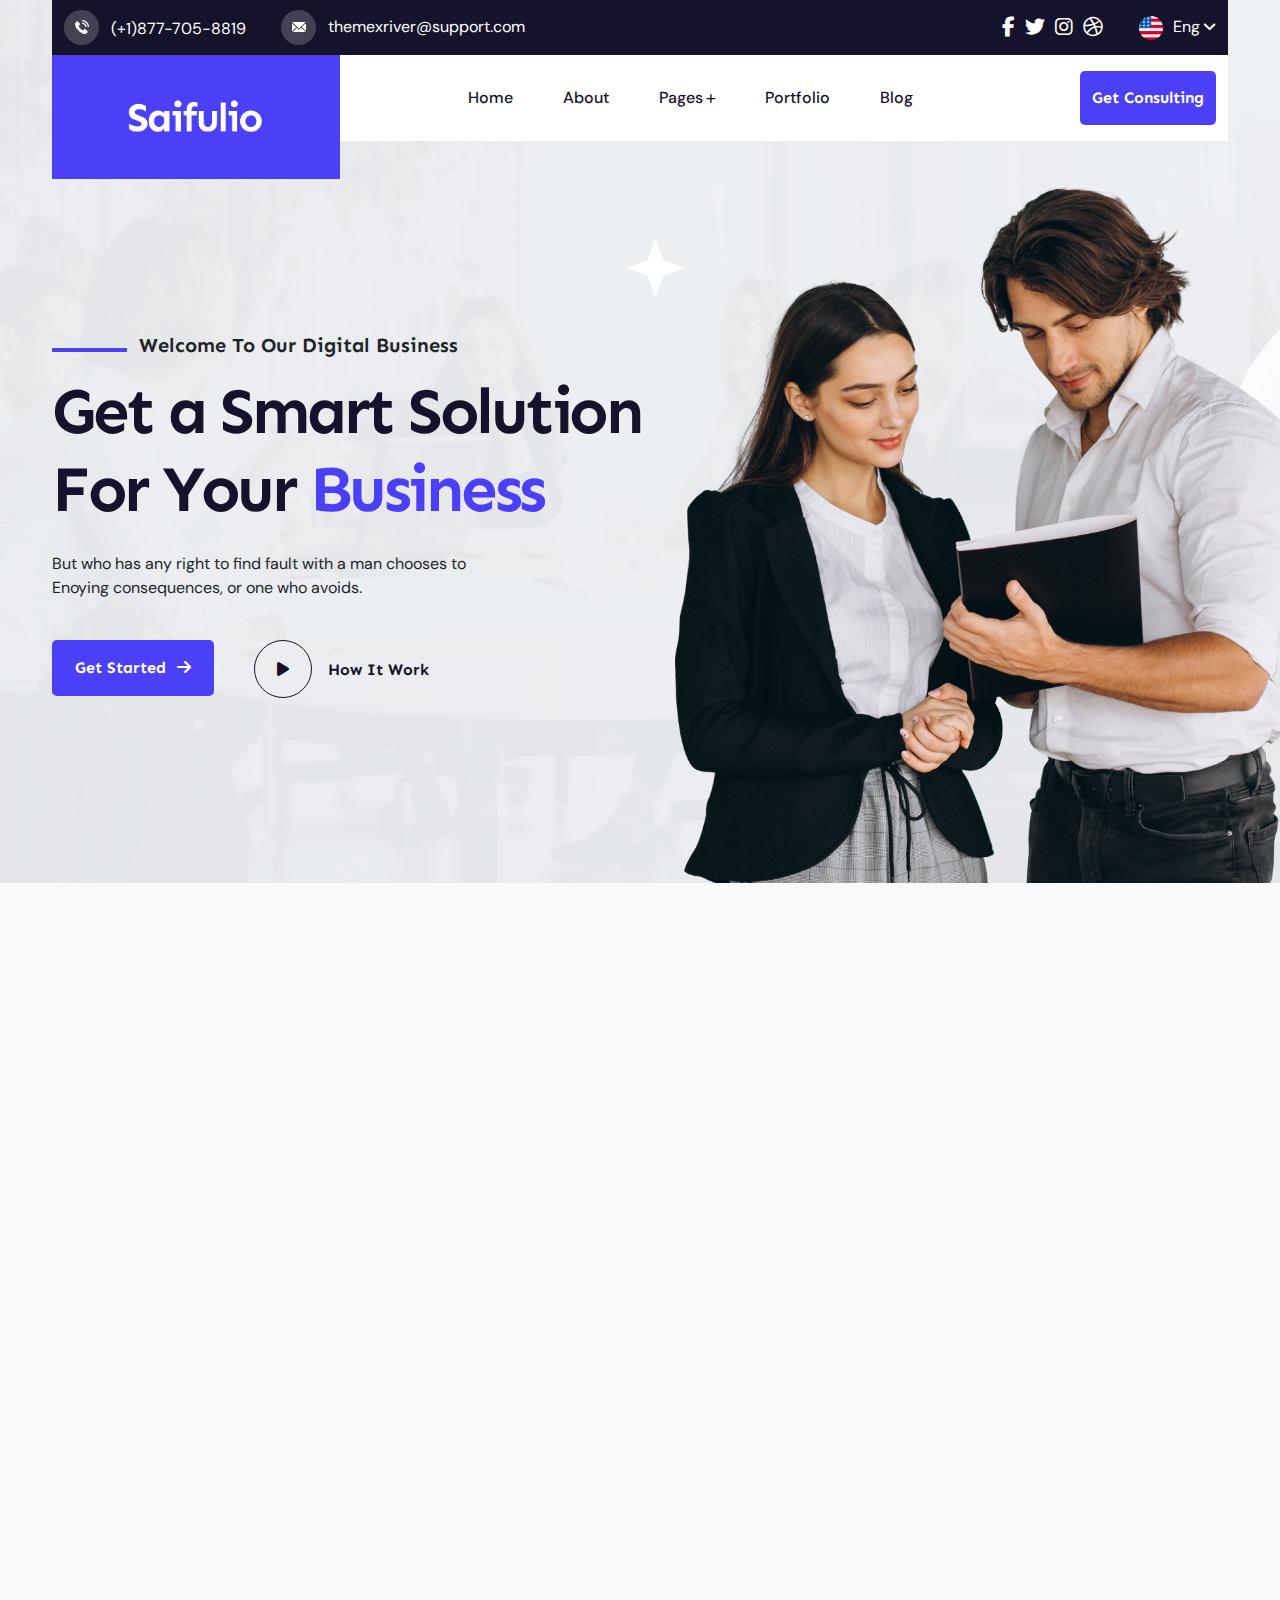
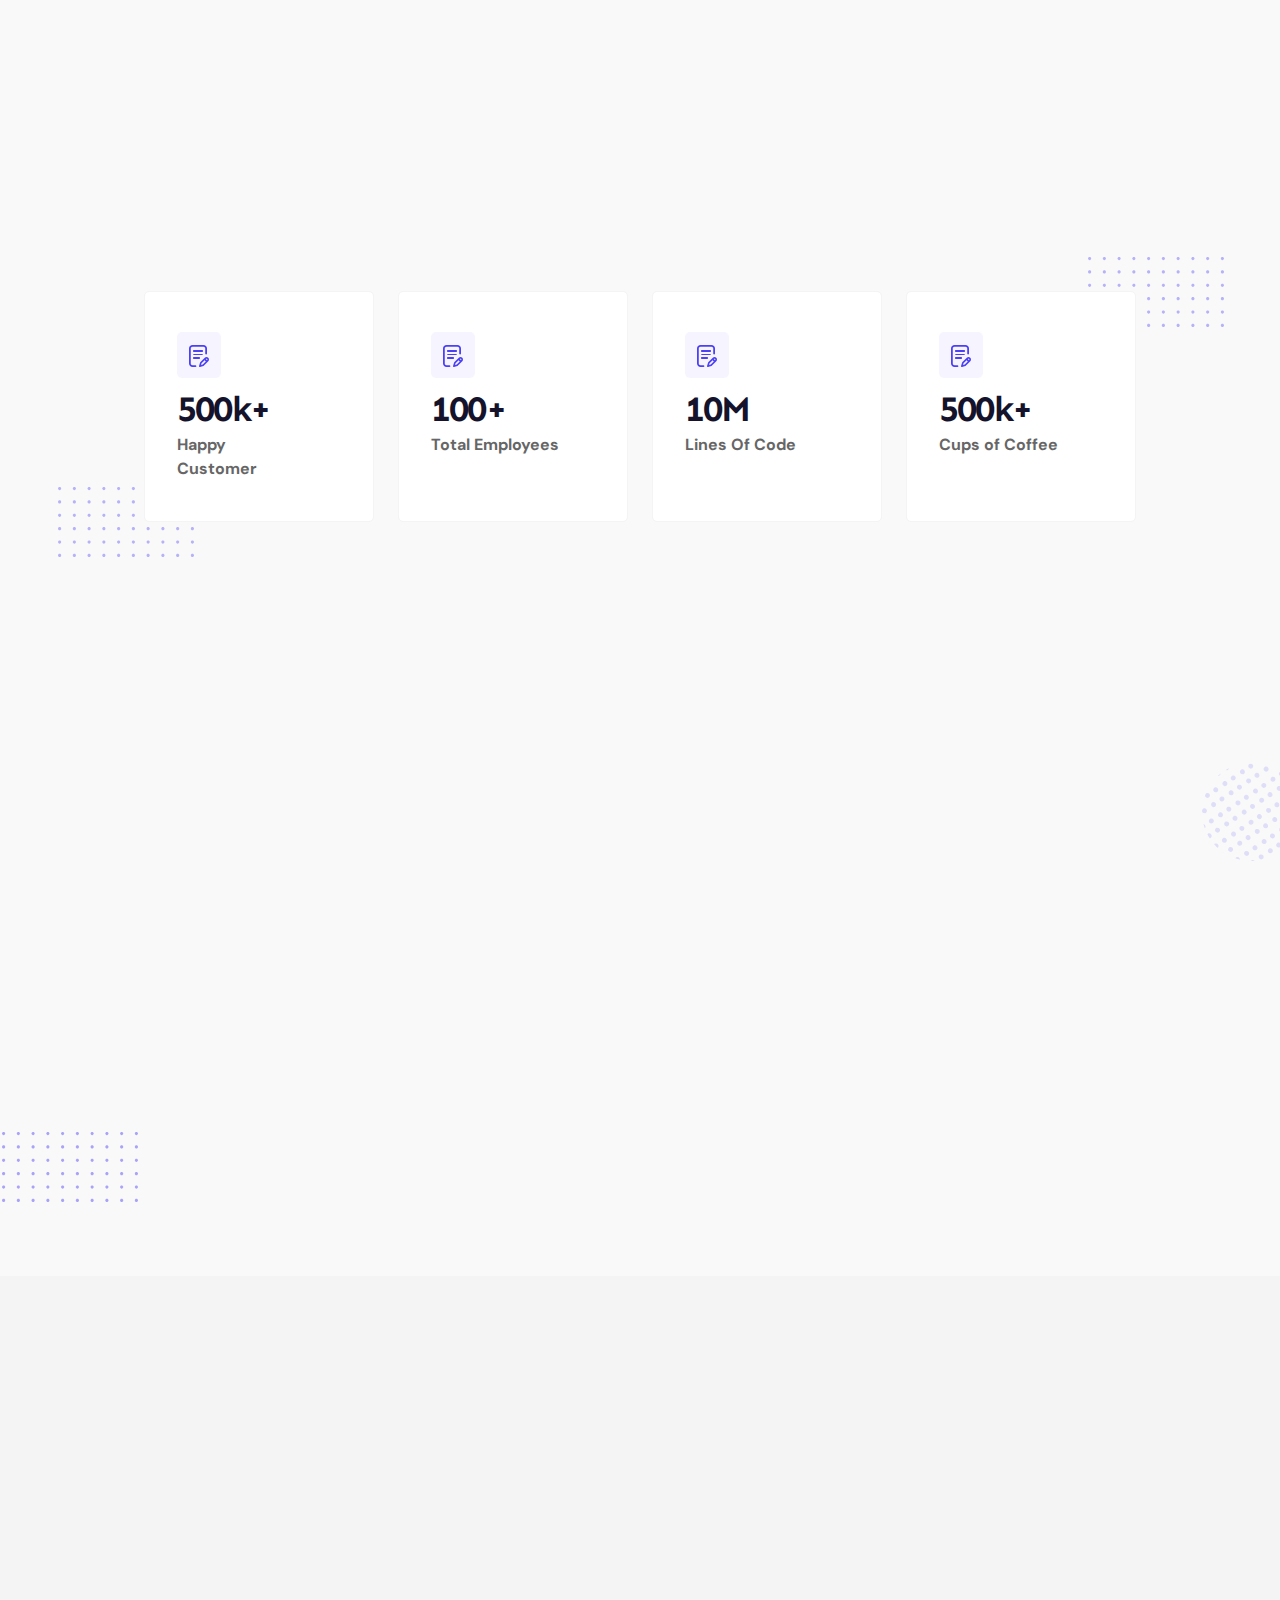
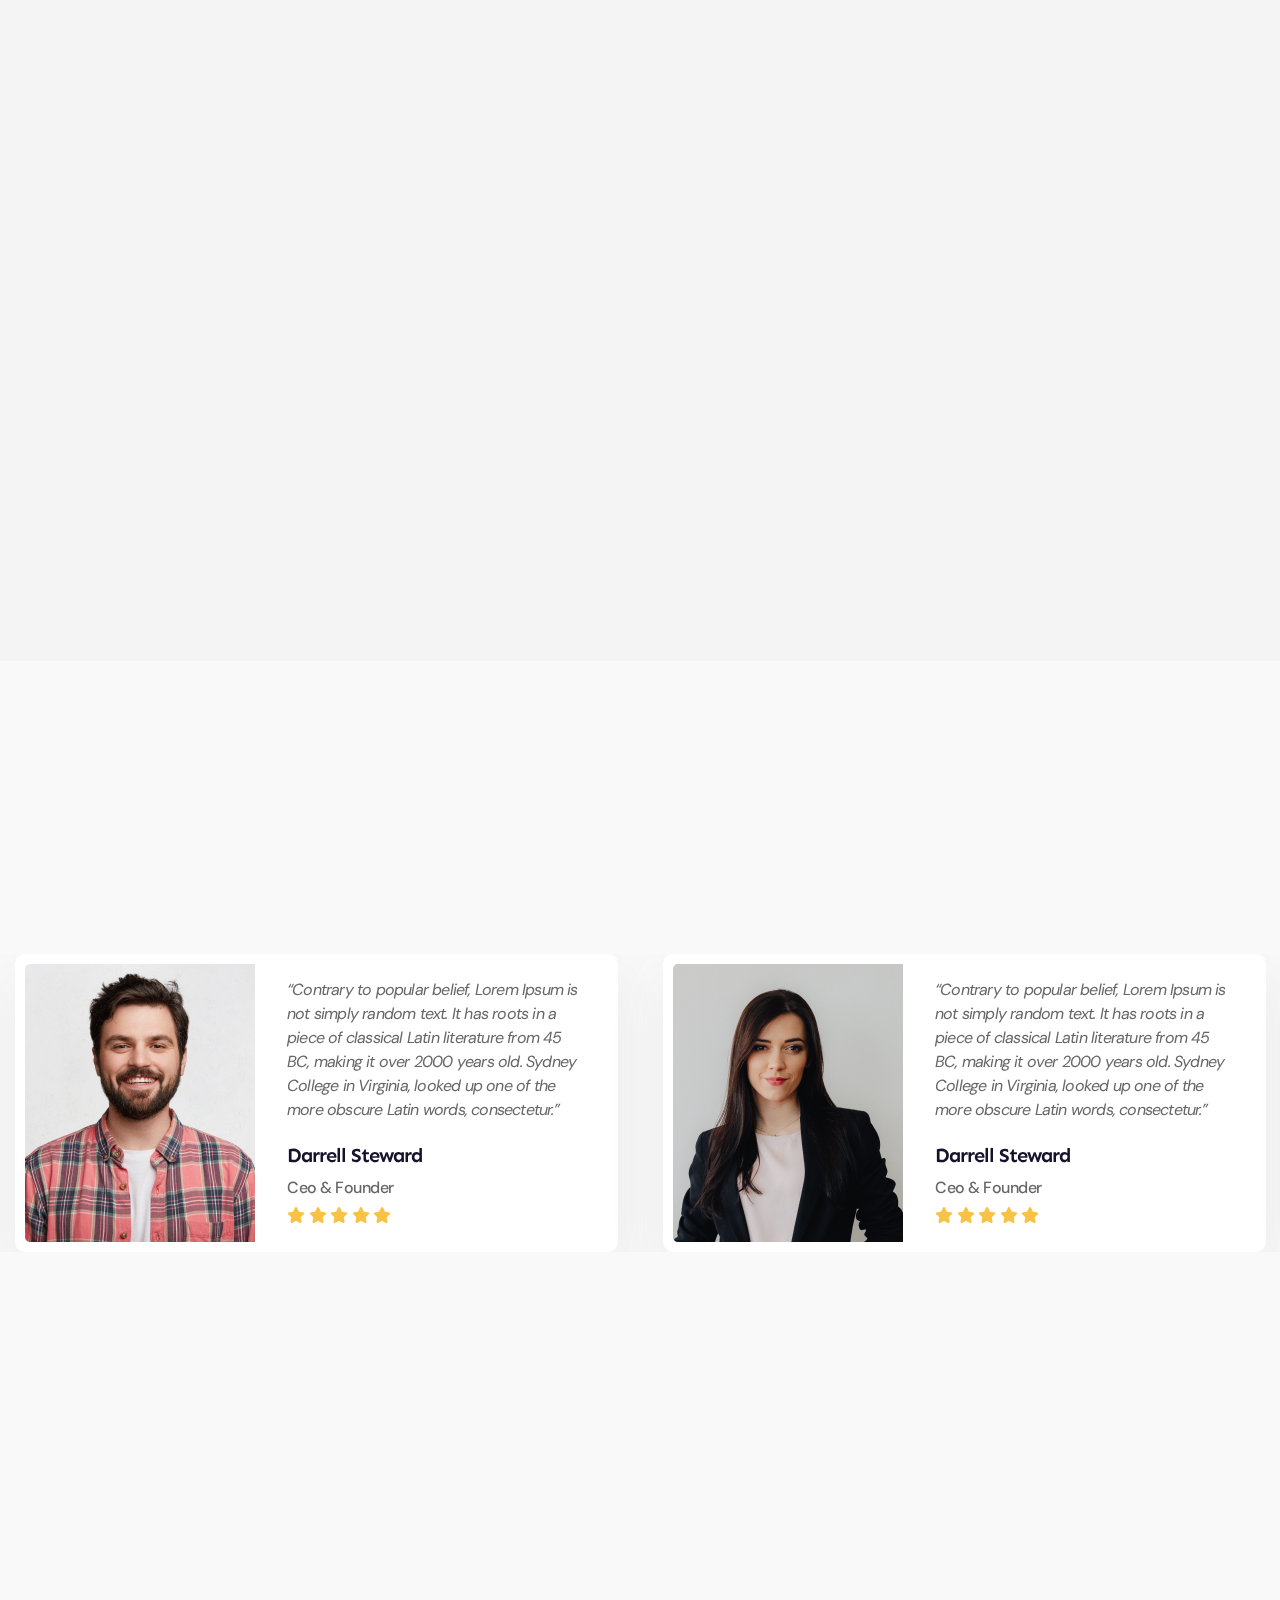
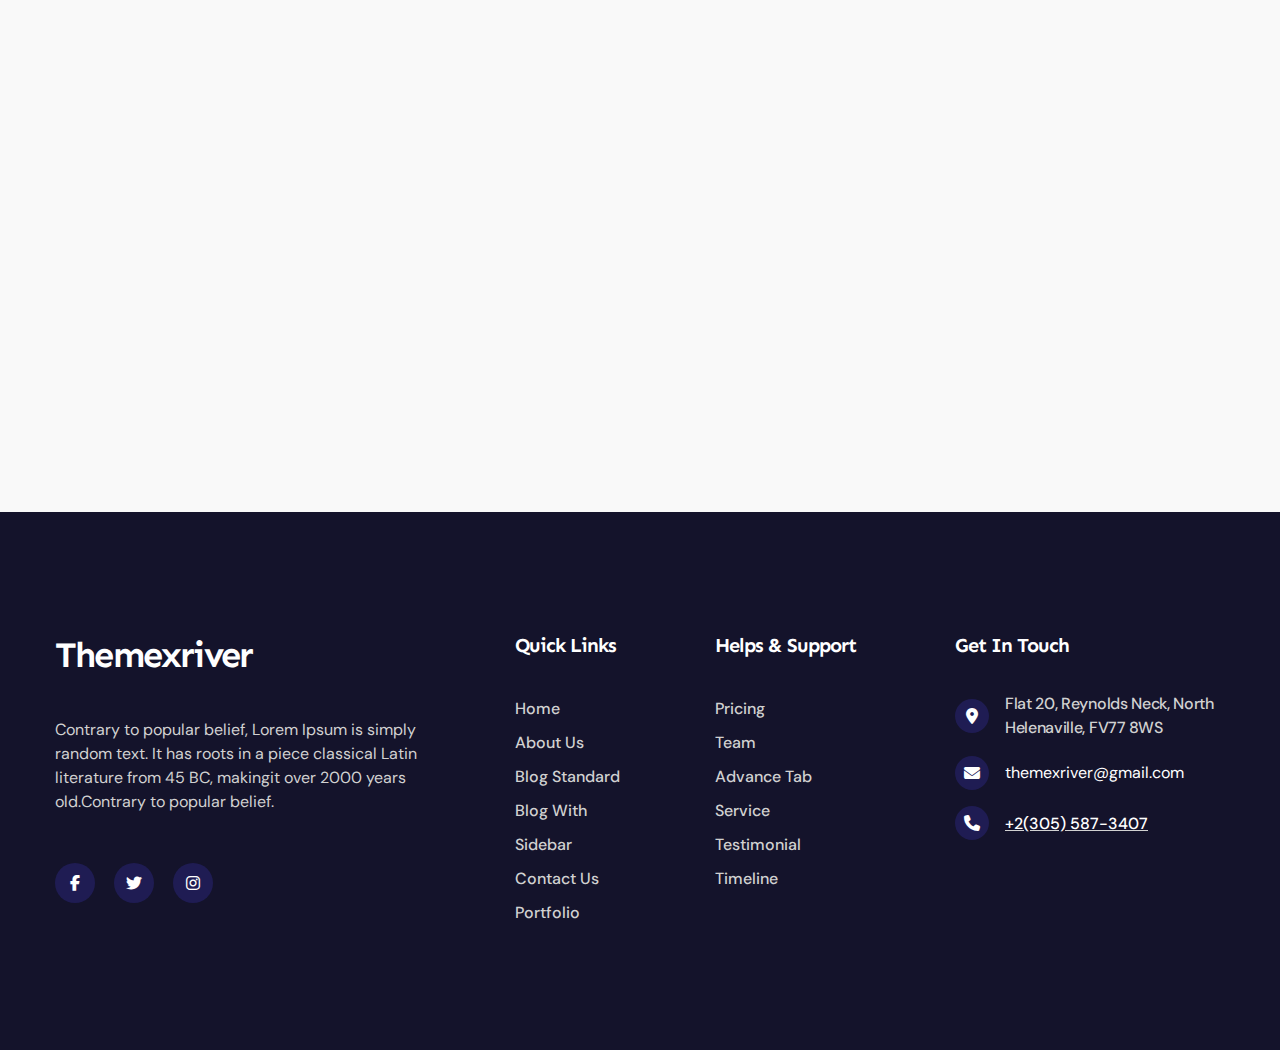
<file: index.html>
<!DOCTYPE html>
<html lang="en">

<head>
	<meta charset="UTF-8">
	<meta name="viewport" content="width=device-width, initial-scale=1.0">
	<meta http-equiv="X-UA-Compatible" content="ie=edge">
	<!-- <meta http-equiv="refresh" content=""> -->

	<meta name="author" content="Md Rokibul Hassan">
	<meta name="copyright" content="Md Rokibul Hassan">
	<meta name="description" content="#">
	<meta name="keywords" content="#">
	<link rel="shortcut icon" href="./assets/images/favicon.png" type="image/x-icon">

	<!-- ! Essential CSS Files -->
	<link rel="stylesheet" href="assets/css/all.min.css">
	<link rel="stylesheet" href="assets/css/bootstrap.min.css">
	<link rel="stylesheet" href="assets/css/magnific-popup.css">
	<link rel="stylesheet" href="assets/css/slick.css">
	<link rel="stylesheet" href="assets/css/animate.css">
	<link rel="stylesheet" href="assets/css/style.css">
	<link rel="stylesheet" href="assets/css/responsive.css">
	<title>Saifulio</title>
</head>

<body>
	<!-- ! Header Section Start-->
	<header class="header-section wow animate__slideInDown">
		<div class="container position-relative">
			<div class="top-bar">
				<div class="row align-items-center">
					<div class="col-lg-7 col-6">
						<div class="top-bar-left">
							<div class="top-bar-item">
								<a href="tel:+1877-705-8819">
									<span class="icon-wrapper">
										<svg xmlns="http://www.w3.org/2000/svg" width="14" height="14"
											viewBox="0 0 14 14" fill="none">
											<path
												d="M0.382092 5.93881C0.134752 5.27073 -0.0443561 4.58843 0.00966065 3.86349C0.0437765 3.41716 0.211513 3.03621 0.538456 2.72349C0.89383 2.38803 1.2293 2.03551 1.57899 1.69437C2.03387 1.24519 2.60531 1.24803 3.06019 1.69437C3.34164 1.97013 3.62025 2.25157 3.89887 2.53302C4.16895 2.80309 4.44188 3.07317 4.71196 3.34609C5.18674 3.82654 5.18958 4.38659 4.7148 4.86419C4.37365 5.20534 4.03533 5.54933 3.68849 5.88479C3.59751 5.97292 3.58898 6.04684 3.63731 6.15771C3.86475 6.70355 4.19454 7.18968 4.56413 7.64454C5.30899 8.55996 6.15051 9.37302 7.15409 10.0013C7.37015 10.1349 7.60612 10.2344 7.83072 10.3567C7.94728 10.4192 8.02404 10.3993 8.11786 10.3027C8.45618 9.95297 8.80302 9.60898 9.14986 9.26499C9.60474 8.81582 10.1733 8.81297 10.6282 9.26499C11.1854 9.81651 11.7398 10.3709 12.2914 10.9281C12.7548 11.3943 12.7519 11.9657 12.2857 12.4348C11.9701 12.7532 11.6375 13.0546 11.3418 13.3872C10.9097 13.8705 10.3638 14.0297 9.74405 13.9956C8.83998 13.9472 8.00698 13.6459 7.20242 13.2564C5.41702 12.3893 3.89318 11.1868 2.61668 9.66868C1.67281 8.5429 0.89383 7.32045 0.382092 5.93881ZM14 6.95656C14 3.1215 10.8784 0 7.04321 0V1.32479C10.1478 1.32479 12.6752 3.85212 12.6752 6.95656H14ZM10.1904 6.95656H11.5152C11.5152 4.49177 9.50808 2.48469 7.04321 2.48469V3.80948C7.88473 3.80948 8.67509 4.13641 9.26927 4.73058C9.86345 5.32474 10.1904 6.11507 10.1904 6.95656Z"
												fill="white" />
										</svg>
									</span>
									<span>(+1)877-705-8819</span>
								</a>
							</div>
							<div class="top-bar-item">
								<a href="mailto:themexriver@support.com">
									<span class="icon-wrapper">
										<svg width="14" height="10" viewBox="0 0 14 10" fill="none"
											xmlns="http://www.w3.org/2000/svg">
											<path
												d="M13.9898 1.00344C13.9898 0.987441 14.0008 0.971869 14.0001 0.956055L9.72772 5.07273L13.995 9.05791C13.9975 9.02944 13.9898 9.00073 13.9898 8.97166V1.00344Z"
												fill="white" />
											<path
												d="M9.07546 5.70654L7.33135 7.3846C7.24309 7.46951 7.1291 7.51209 7.01505 7.51209C6.90338 7.51209 6.7917 7.47134 6.70405 7.38965L4.96469 5.76883L0.669556 9.90886C0.773993 9.94639 0.886094 9.97553 1.00349 9.97553H13.0267C13.201 9.97553 13.3645 9.92243 13.5067 9.84323L9.07546 5.70654Z"
												fill="white" />
											<path
												d="M7.0099 6.42756L13.5302 0.14665C13.3825 0.0588791 13.2107 0 13.0265 0H1.00332C0.763484 0 0.543722 0.0931241 0.372559 0.235152L7.0099 6.42756Z"
												fill="white" />
											<path
												d="M0 1.15625V8.97137C0 9.06109 0.0206198 9.14759 0.0430036 9.23025L4.28485 5.14544L0 1.15625Z"
												fill="white" />
										</svg>
									</span>
									<span>themexriver@support.com</span>
								</a>
							</div>
						</div>
					</div>
					<div class="col-lg-5 col-6">
						<div class="top-bar-right">
							<div class="top-bar-social">
								<a href="#"><i class="fa-brands fa-facebook-f"></i></a>
								<a href="#"><i class="fa-brands fa-twitter"></i></a>
								<a href="#"><i class="fa-brands fa-instagram"></i></a>
								<a href="#"><i class="fa-brands fa-dribbble"></i></a>
							</div>
							<div class="lang-switcher">
								<ul>
									<li>
										<div class="flag-wrapper">
											<img src="assets/images/flag-1.png" alt="English">
										</div>
										<span>Eng<i class="fa-solid fa-angle-down"></i></span>
										<ul>
											<li>
												<div class="flag-wrapper">
													<img src="assets/images/flag-1.png" alt="English">
												</div>
												<span>BN</span>
											</li>
											<li>
												<div class="flag-wrapper">
													<img src="assets/images/flag-1.png" alt="English">
												</div>
												<span>CN</span>
											</li>
											<li>
												<div class="flag-wrapper">
													<img src="assets/images/flag-1.png" alt="English">
												</div>
												<span>JP</span>
											</li>
										</ul>
									</li>
								</ul>
							</div>
						</div>
					</div>
				</div>
			</div>
			<div class="navigation-area">
				<div class="row align-items-center">
					<div class="col-lg-3 col-6">
						<div class="logo-wrapper">
							<a href="index.html">
								<img src="assets/images/logo.png" alt="Saifolio Logo">
							</a>
						</div>
					</div>
					<div class="col-lg-7 desktop-menu">
						<div class="nav-wrapper">
							<nav>
								<ul>
									<li><a href="index.html">Home</a></li>
									<li><a href="about.html">About</a></li>
									<li class="has-submenu">
										<a href="#">Pages</a>
										<ul>
											<li>
												<a href="#">Facebook</a>
												<a href="#">Twitter</a>
												<a href="#">LinkedIn</a>
											</li>
										</ul>
									</li>
									<li><a href="#">Portfolio</a></li>
									<li><a href="#">Blog</a></li>
								</ul>
							</nav>
						</div>
					</div>
					<div class="col-lg-2 col-6">
						<div class="header-btn">
							<a href="#">Get Consulting</a>
							<button class="mobile-menu-toggle">
								<i class="fa-solid fa-bars"></i>
							</button>
						</div>
					</div>
				</div>
			</div>
			<div class="mobile-menu">
				<nav>
					<ul>
						<li><a href="#">Home</a></li>
						<li><a href="#">About</a></li>
						<li class="has-submenu">
							<a href="#">Pages</a>
							<ul>
								<li>
									<a href="#">Facebook</a>
									<a href="#">Twitter</a>
									<a href="#">LinkedIn</a>
								</li>
							</ul>
						</li>
						<li><a href="#">Portfolio</a></li>
						<li><a href="#">Blog</a></li>
					</ul>
				</nav>
			</div>
		</div>
	</header>
	<!-- ! Header Section End -->

	<!-- ! Hero Section Start -->
	<section class="hero-area">
		<div class="star-shape">
			<img src="assets/images/star-shape.png" alt="Star Shape">
		</div>
		<div class="container">
			<div class="row">
				<div class="col-lg-7">
					<div class="hero-left">
						<div class="subtitle wow animate__fadeInDown">
							<span>Welcome to Our Digital Business</span>
						</div>
						<div class="hero-title wow animate__fadeInLeft">
							<h1>Get a Smart Solution For Your <mark>Business</mark></h1>
						</div>
						<div class="hero-desc wow animate__fadeInRight">
							<p>But who has any right to find fault with a man chooses to Enoying consequences, or one
								who
								avoids.</p>
						</div>
						<div class="hero-btns">
							<div class="primary-btn wow animate__fadeInLeft">
								<a href="#">Get Started <i class="fa-solid fa-arrow-right"></i></a>
							</div>
							<div class="video-btn wow animate__fadeInRight">
								<a href="https://www.youtube.com/watch?v=3cVJBQKIcdc">
									<span class="icon-wrapper">
										<i class="fa-solid fa-play"></i>
									</span>
									<span>How it work</span>
								</a>
							</div>
						</div>
					</div>
				</div>
				<div class="col-lg-5">
					<div class="hero-img wow animate__fadeInUp">
						<img src="assets/images/hero-img.png" alt="Hero Section Image">
					</div>
				</div>
			</div>
		</div>
	</section>
	<!-- ! Hero Section End -->

	<!-- ! About Section Start -->
	<section class="about-section pt-120 pb-120">
		<div class="container">
			<div class="row">
				<div class="col-lg-6 col-12">
					<div class="about-left wow animate__slideInLeft">
						<div class="img-wrapper">
							<img src="assets/images/about-left.png" alt="">
						</div>
					</div>
				</div>
				<div class="col-lg-6 col-12">
					<div class="about-right wow animate__slideInRight">
						<div class="about-title">
							<h2>Surprisingly Great Rates Service Providing.</h2>
							<p>There are many variations of passages of Lorem Ipsum available, but the majority have
								suffered alteration in some form, by injected humour, or randomised words injected
								humour.</p>
						</div>
						<div class="about-list">
							<ul>
								<li>Business is the Best Plan</li>
								<li>How to Improve Business</li>
								<li>Service We Provide</li>
							</ul>
						</div>
						<div class="about-txt">
							<p>There are many variations of passages of Lorem Ipsum available, but the majority have
								suffered alteration in some word.</p>
						</div>
						<div class="about-author">
							<div class="row">
								<div class="col">
									<div class="md-info">
										<div class="img-wrapper">
											<img src="assets/images/russel-img.png" alt="Author Image">
										</div>
										<div class="md-content">
											<h5>Dianne Russell</h5>
											<span>Managing Director</span>
										</div>
									</div>
								</div>
								<div class="col">
									<div class="author-signature">
										<svg xmlns="http://www.w3.org/2000/svg" width="148" height="65"
											viewBox="0 0 148 65" fill="none">
											<path
												d="M144.874 15.5671C150.324 13.7373 147.251 11.4678 146.007 11.9585C130.989 17.8707 142.487 18.0036 142.651 19.7312C142.699 20.2424 141.56 20.6479 141.072 20.8114C138.845 21.5509 130.62 23.759 134.661 25.0369C139.545 24.4405 150.279 20.7262 145.761 17.6356C144.557 16.8075 143.487 16.034 144.874 15.5671Z"
												fill="#14132B" />
											<path
												d="M127.03 23.4696C127.776 23.2072 127.848 23.9637 128.036 24.5906C129.158 28.3764 138.106 14.4566 129.331 19.2272C129.321 19.2101 129.308 19.1931 129.297 19.1727C126.774 20.8083 127.395 20.4743 126.764 20.4607C126.767 20.3789 126.743 20.2801 126.777 20.2154C129.748 15.0529 125.393 14.0784 121.615 22.955C119.149 28.7547 126.402 23.6911 127.03 23.4696Z"
												fill="#14132B" />
											<path
												d="M32.5984 24.1033C33.9795 22.0928 48.728 20.3175 54.1568 20.205C55.3605 20.1812 56.4688 17.2029 51.8789 17.8538C32.1245 20.6548 32.0324 25.4561 40.0699 8.97356C42.4433 4.11091 42.8252 6.19977 45.2872 3.46006C46.5183 2.0902 44.786 0.36936 43.9437 0.791903C34.8491 5.3615 24.7792 22.9038 19.6471 24.3453C-6.87289 31.8011 0.912256 33.0687 1.53971 32.9086C12.8304 30.0257 29.0725 17.8538 7.48001 41.5673C6.43995 42.7088 4.82017 44.5455 6.20124 45.2577C9.09638 46.7434 20.6769 26.5227 24.5098 25.2278C37.0145 21.0024 14.3854 39.3353 20.37 41.615C22.0819 42.2658 22.2183 39.6897 22.873 38.5107C27.2992 30.5369 26.8491 32.4792 32.5984 24.1033ZM27.3947 22.4029C24.428 22.8391 34.5319 13.0252 34.8593 13.6658C32.6598 22.4404 29.1407 22.1439 27.3947 22.4029Z"
												fill="#14132B" />
											<path
												d="M96.1106 31.6377C97.3996 31.682 97.744 30.9868 98.4226 29.651C99.7014 27.1327 102.119 24.485 103.493 23.4354C105.451 21.9395 103.729 26.4785 103.62 27.1021C102.961 30.9084 108.718 25.9946 109.345 25.4971C110.123 24.8803 110.075 26.2229 110.269 26.8499C110.747 28.3936 112.128 28.2709 112.404 27.4701C113.277 24.9587 117.724 17.7651 114.337 18.5523C109.645 19.6461 108.83 25.9196 107.504 20.3447C107.224 19.1691 105.383 18.1502 102.095 21.2818C100.632 22.6755 99.6571 20.9444 98.4567 22.8255C98.4567 22.8255 96.6187 26.9044 95.3263 29.2796C94.8216 30.203 95.0126 31.6002 96.1106 31.6377Z"
												fill="#14132B" />
											<path
												d="M71.7664 33.7708C74.0068 29.7874 75.6607 25.6609 77.5669 26.4923C79.2924 27.2454 72.1995 35.0452 76.3052 35.3144C77.0963 35.3655 80.9837 29.3478 80.7587 25.3883C80.6734 23.8481 79.2242 22.601 76.9258 23.5176C73.6692 24.8158 73.4612 24.2127 72.977 25.3372C71.5925 28.5573 70.2182 28.7856 68.7042 32.861C67.8619 35.127 70.283 36.4082 71.7664 33.7708Z"
												fill="#14132B" />
											<path
												d="M54.0545 35.1711C54.5046 38.4525 62.5898 34.2919 64.5676 28.9387C67.6639 20.5766 52.7655 25.7322 54.0545 35.1711ZM58.2795 31.4159C60.2096 29.4702 59.7629 27.2485 62.0408 28.1515C63.2241 28.6184 60.1619 32.1247 58.1806 32.5575C57.7032 32.2951 57.9351 31.7669 58.2795 31.4159Z"
												fill="#14132B" />
											<path
												d="M43.9234 35.764C45.0249 39.7917 48.8646 30.7072 49.0931 29.2965C49.3113 27.9505 48.7896 26.9419 47.2585 26.3694C42.7777 27.6165 41.7581 29.8553 41.3079 30.4789C33.915 40.7322 37.9354 41.4989 41.4614 35.9139C47.8382 25.8105 43.5415 34.3703 43.9234 35.764Z"
												fill="#14132B" />
											<path
												d="M91.8039 24.1852C92.1688 23.4218 91.5754 22.6279 91.0093 22.5597C90.3648 22.4813 89.8192 22.6994 89.4373 23.2208C78.0477 38.6949 86.5217 35.3077 91.8039 24.1852Z"
												fill="#14132B" />
											<path
												d="M93.7406 18.3174C94.4908 17.946 94.6 17.0497 94.3579 16.2455C94.1635 15.6082 93.6827 15.2708 93.0518 15.1925C92.1413 15.08 91.6162 16.0342 91.4559 16.6612C91.1081 18.0209 92.6119 18.8797 93.7406 18.3174Z"
												fill="#14132B" />
											<path
												d="M69.976 55.4941C132.404 40.4768 133.85 40.6608 133.516 38.4049C133.212 36.3604 128.551 38.0676 122.426 39.7509C75.3639 40.1632 21.5361 51.9979 22.2386 56.0734C22.3852 56.9355 23.439 57.3614 27.3912 56.2029C56.3562 47.493 88.5506 41.6047 120.803 40.1973C56.1516 57.9782 61.7407 56.639 59.4969 57.0173C57.6179 57.3069 52.4995 58.2883 48.1005 59.3515C34.3443 62.6534 37.8669 65.4136 43.4321 63.7916C45.4611 63.1816 44.4926 63.4542 48.5336 62.3706C52.8575 61.195 57.9146 60.0671 59.7867 59.7195C95.9845 52.492 117.57 56.6595 139.439 60.3022C119.596 54.816 95.2275 52.6351 69.976 55.4941Z"
												fill="#14132B" />
										</svg>
									</div>
								</div>
							</div>
						</div>
					</div>
				</div>
			</div>
		</div>
	</section>
	<!-- ! About Section End -->

	<!-- ! Customers Section Start -->
	<section class="customers-section pb-90">
		<div class="container">
			<div class="ct-title-area wow animate__slideInDown">
				<h3>We're Trusted by<br>25k+ Professional Customer</h3>
			</div>
			<div class="ct-content-area">
				<span class="frame-shape-1">
					<svg xmlns="http://www.w3.org/2000/svg" width="136" height="70" viewBox="0 0 136 70" fill="none">
						<g opacity="0.55" clip-path="url(#clip0_1_9)">
							<path opacity="0.7"
								d="M44.2681 28.308C44.2681 27.4371 44.9832 26.731 45.8672 26.731C46.749 26.731 47.4662 27.4371 47.4662 28.308C47.4662 29.1809 46.7511 29.887 45.8672 29.887C44.9832 29.887 44.2681 29.1809 44.2681 28.308Z"
								fill="#4C40F7" />
							<path opacity="0.7"
								d="M29.5123 28.308C29.5123 27.4371 30.2274 26.731 31.1113 26.731C31.9932 26.731 32.7104 27.4371 32.7104 28.308C32.7104 29.1809 31.9953 29.887 31.1113 29.887C30.2274 29.887 29.5123 29.1809 29.5123 28.308Z"
								fill="#4C40F7" />
							<path opacity="0.7"
								d="M14.756 28.308C14.756 27.4371 15.4711 26.731 16.355 26.731C17.2369 26.731 17.954 27.4371 17.954 28.308C17.954 29.1809 17.2389 29.887 16.355 29.887C15.4711 29.887 14.756 29.1809 14.756 28.308Z"
								fill="#4C40F7" />
							<path opacity="0.7"
								d="M0.00012207 28.308C0.00012207 27.4371 0.715198 26.731 1.59914 26.731C2.481 26.731 3.19816 27.4371 3.19816 28.308C3.19816 29.1809 2.48308 29.887 1.59914 29.887C0.715198 29.887 0.00012207 29.1809 0.00012207 28.308Z"
								fill="#4C40F7" />
							<path opacity="0.7"
								d="M44.2682 41.6796C44.2682 40.8087 44.9833 40.1025 45.8672 40.1025C46.7491 40.1025 47.4663 40.8087 47.4663 41.6796C47.4663 42.5525 46.7512 43.2586 45.8672 43.2586C44.9833 43.2586 44.2682 42.5525 44.2682 41.6796Z"
								fill="#4C40F7" />
							<path opacity="0.7"
								d="M29.5123 41.6796C29.5123 40.8087 30.2274 40.1025 31.1113 40.1025C31.9932 40.1025 32.7104 40.8087 32.7104 41.6796C32.7104 42.5525 31.9953 43.2586 31.1113 43.2586C30.2274 43.2586 29.5123 42.5525 29.5123 41.6796Z"
								fill="#4C40F7" />
							<path opacity="0.7"
								d="M14.756 41.6796C14.756 40.8087 15.4711 40.1025 16.355 40.1025C17.2369 40.1025 17.954 40.8087 17.954 41.6796C17.954 42.5525 17.2389 43.2586 16.355 43.2586C15.4711 43.2586 14.756 42.5525 14.756 41.6796Z"
								fill="#4C40F7" />
							<path opacity="0.7"
								d="M0.00012207 41.6796C0.00012207 40.8087 0.715198 40.1025 1.59914 40.1025C2.481 40.1025 3.19816 40.8087 3.19816 41.6796C3.19816 42.5525 2.48308 43.2586 1.59914 43.2586C0.715198 43.2586 0.00012207 42.5525 0.00012207 41.6796Z"
								fill="#4C40F7" />
							<path opacity="0.7"
								d="M44.2681 55.0512C44.2681 54.1804 44.9832 53.4722 45.8672 53.4722C46.749 53.4722 47.4662 54.1783 47.4662 55.0512C47.4662 55.9242 46.7511 56.6303 45.8672 56.6303C44.9832 56.6303 44.2681 55.9221 44.2681 55.0512Z"
								fill="#4C40F7" />
							<path opacity="0.7"
								d="M29.5123 55.0512C29.5123 54.1804 30.2274 53.4722 31.1113 53.4722C31.9932 53.4722 32.7104 54.1783 32.7104 55.0512C32.7104 55.9242 31.9953 56.6303 31.1113 56.6303C30.2274 56.6303 29.5123 55.9221 29.5123 55.0512Z"
								fill="#4C40F7" />
							<path opacity="0.7"
								d="M14.756 55.0512C14.756 54.1804 15.4711 53.4722 16.355 53.4722C17.2369 53.4722 17.954 54.1783 17.954 55.0512C17.954 55.9242 17.2389 56.6303 16.355 56.6303C15.4711 56.6303 14.756 55.9221 14.756 55.0512Z"
								fill="#4C40F7" />
							<path opacity="0.7"
								d="M0.00012207 55.0512C0.00012207 54.1804 0.715198 53.4722 1.59914 53.4722C2.481 53.4722 3.19816 54.1783 3.19816 55.0512C3.19816 55.9242 2.48308 56.6303 1.59914 56.6303C0.715198 56.6303 0.00012207 55.9221 0.00012207 55.0512Z"
								fill="#4C40F7" />
							<path opacity="0.7"
								d="M44.2681 68.4209C44.2681 67.55 44.9832 66.8418 45.8672 66.8418C46.749 66.8418 47.4662 67.5479 47.4662 68.4209C47.4662 69.2917 46.7511 69.9999 45.8672 69.9999C44.9832 69.9999 44.2681 69.2938 44.2681 68.4209Z"
								fill="#4C40F7" />
							<path opacity="0.7"
								d="M29.5123 68.4209C29.5123 67.55 30.2274 66.8418 31.1113 66.8418C31.9932 66.8418 32.7104 67.5479 32.7104 68.4209C32.7104 69.2917 31.9953 69.9999 31.1113 69.9999C30.2274 69.9999 29.5123 69.2938 29.5123 68.4209Z"
								fill="#4C40F7" />
							<path opacity="0.7"
								d="M14.756 68.4209C14.756 67.55 15.4711 66.8418 16.355 66.8418C17.2369 66.8418 17.954 67.5479 17.954 68.4209C17.954 69.2917 17.2389 69.9999 16.355 69.9999C15.4711 69.9999 14.756 69.2938 14.756 68.4209Z"
								fill="#4C40F7" />
							<path opacity="0.7"
								d="M0.00012207 68.4209C0.00012207 67.55 0.715198 66.8418 1.59914 66.8418C2.481 66.8418 3.19816 67.5479 3.19816 68.4209C3.19816 69.2917 2.48308 69.9999 1.59914 69.9999C0.715198 69.9999 0.00012207 69.2938 0.00012207 68.4209Z"
								fill="#4C40F7" />
							<path opacity="0.7"
								d="M88.5361 28.308C88.5361 27.4371 89.2512 26.731 90.1351 26.731C91.019 26.731 91.7341 27.4371 91.7341 28.308C91.7341 29.1809 91.019 29.887 90.1351 29.887C89.2512 29.887 88.5361 29.1809 88.5361 28.308Z"
								fill="#4C40F7" />
							<path opacity="0.7"
								d="M73.7804 28.308C73.7804 27.4371 74.4955 26.731 75.3794 26.731C76.2613 26.731 76.9784 27.4371 76.9784 28.308C76.9784 29.1809 76.2634 29.887 75.3794 29.887C74.4955 29.887 73.7804 29.1809 73.7804 28.308Z"
								fill="#4C40F7" />
							<path opacity="0.7"
								d="M59.0242 28.308C59.0242 27.4371 59.7392 26.731 60.6232 26.731C61.5071 26.731 62.2222 27.4371 62.2222 28.308C62.2222 29.1809 61.5071 29.887 60.6232 29.887C59.7392 29.887 59.0242 29.1809 59.0242 28.308Z"
								fill="#4C40F7" />
							<path opacity="0.7"
								d="M88.5363 41.6796C88.5363 40.8087 89.2513 40.1025 90.1352 40.1025C91.0192 40.1025 91.7342 40.8087 91.7342 41.6796C91.7342 42.5525 91.0192 43.2586 90.1352 43.2586C89.2513 43.2586 88.5363 42.5525 88.5363 41.6796Z"
								fill="#4C40F7" />
							<path opacity="0.7"
								d="M73.7804 41.6796C73.7804 40.8087 74.4955 40.1025 75.3794 40.1025C76.2613 40.1025 76.9784 40.8087 76.9784 41.6796C76.9784 42.5525 76.2634 43.2586 75.3794 43.2586C74.4955 43.2586 73.7804 42.5525 73.7804 41.6796Z"
								fill="#4C40F7" />
							<path opacity="0.7"
								d="M59.024 41.6796C59.024 40.8087 59.7391 40.1025 60.6231 40.1025C61.507 40.1025 62.2221 40.8087 62.2221 41.6796C62.2221 42.5525 61.507 43.2586 60.6231 43.2586C59.7391 43.2586 59.024 42.5525 59.024 41.6796Z"
								fill="#4C40F7" />
							<path opacity="0.7"
								d="M88.5361 55.0512C88.5361 54.1804 89.2512 53.4722 90.1351 53.4722C91.019 53.4722 91.7341 54.1783 91.7341 55.0512C91.7341 55.9242 91.019 56.6303 90.1351 56.6303C89.2512 56.6303 88.5361 55.9221 88.5361 55.0512Z"
								fill="#4C40F7" />
							<path opacity="0.7"
								d="M44.2681 1.57701C44.2681 0.706156 44.9832 0 45.8672 0C46.749 0 47.4662 0.706156 47.4662 1.57701C47.4662 2.44993 46.749 3.15608 45.8672 3.15608C44.9832 3.15608 44.2681 2.44993 44.2681 1.57701Z"
								fill="#4C40F7" />
							<path opacity="0.7"
								d="M29.5123 1.57701C29.5123 0.706156 30.2274 0 31.1113 0C31.9932 0 32.7104 0.706156 32.7104 1.57701C32.7104 2.44993 31.9953 3.15608 31.1113 3.15608C30.2274 3.15608 29.5123 2.44993 29.5123 1.57701Z"
								fill="#4C40F7" />
							<path opacity="0.7"
								d="M14.756 1.57701C14.756 0.706156 15.4711 0 16.355 0C17.2369 0 17.954 0.706156 17.954 1.57701C17.954 2.44993 17.2389 3.15608 16.355 3.15608C15.4711 3.15608 14.756 2.44993 14.756 1.57701Z"
								fill="#4C40F7" />
							<path opacity="0.7"
								d="M0.00012207 1.57701C0.00012207 0.706156 0.715198 0 1.59914 0C2.481 0 3.19816 0.706156 3.19816 1.57701C3.19816 2.44993 2.48308 3.15608 1.59914 3.15608C0.715198 3.15608 0.00012207 2.44993 0.00012207 1.57701Z"
								fill="#4C40F7" />
							<path opacity="0.7"
								d="M44.2681 14.9486C44.2681 14.0777 44.9832 13.3716 45.8672 13.3716C46.749 13.3716 47.4662 14.0777 47.4662 14.9486C47.4662 15.8215 46.7511 16.5277 45.8672 16.5277C44.9832 16.5277 44.2681 15.8215 44.2681 14.9486Z"
								fill="#4C40F7" />
							<path opacity="0.7"
								d="M29.5123 14.9486C29.5123 14.0777 30.2274 13.3716 31.1113 13.3716C31.9932 13.3716 32.7104 14.0777 32.7104 14.9486C32.7104 15.8215 31.9953 16.5277 31.1113 16.5277C30.2274 16.5277 29.5123 15.8215 29.5123 14.9486Z"
								fill="#4C40F7" />
							<path opacity="0.7"
								d="M14.756 14.9486C14.756 14.0777 15.4711 13.3716 16.355 13.3716C17.2369 13.3716 17.954 14.0777 17.954 14.9486C17.954 15.8215 17.2389 16.5277 16.355 16.5277C15.4711 16.5277 14.756 15.8215 14.756 14.9486Z"
								fill="#4C40F7" />
							<path opacity="0.7"
								d="M0.00012207 14.9486C0.00012207 14.0777 0.715198 13.3716 1.59914 13.3716C2.481 13.3716 3.19816 14.0777 3.19816 14.9486C3.19816 15.8215 2.48308 16.5277 1.59914 16.5277C0.715198 16.5277 0.00012207 15.8215 0.00012207 14.9486Z"
								fill="#4C40F7" />
							<path opacity="0.7"
								d="M88.5361 1.57701C88.5361 0.706156 89.2512 0 90.1351 0C91.019 0 91.7341 0.706156 91.7341 1.57701C91.7341 2.44993 91.019 3.15608 90.1351 3.15608C89.2512 3.15608 88.5361 2.44993 88.5361 1.57701Z"
								fill="#4C40F7" />
							<path opacity="0.7"
								d="M73.7804 1.57701C73.7804 0.706156 74.4955 0 75.3794 0C76.2613 0 76.9784 0.706156 76.9784 1.57701C76.9784 2.44993 76.2634 3.15608 75.3794 3.15608C74.4955 3.15608 73.7804 2.44993 73.7804 1.57701Z"
								fill="#4C40F7" />
							<path opacity="0.7"
								d="M59.0242 1.57701C59.0242 0.706156 59.7392 0 60.6232 0C61.5071 0 62.2222 0.706156 62.2222 1.57701C62.2222 2.44993 61.5071 3.15608 60.6232 3.15608C59.7392 3.15608 59.0242 2.44993 59.0242 1.57701Z"
								fill="#4C40F7" />
							<path opacity="0.7"
								d="M88.5361 14.9486C88.5361 14.0777 89.2512 13.3716 90.1351 13.3716C91.019 13.3716 91.7341 14.0777 91.7341 14.9486C91.7341 15.8215 91.019 16.5277 90.1351 16.5277C89.2512 16.5277 88.5361 15.8215 88.5361 14.9486Z"
								fill="#4C40F7" />
							<path opacity="0.7"
								d="M73.7804 14.9486C73.7804 14.0777 74.4955 13.3716 75.3794 13.3716C76.2613 13.3716 76.9784 14.0777 76.9784 14.9486C76.9784 15.8215 76.2634 16.5277 75.3794 16.5277C74.4955 16.5277 73.7804 15.8215 73.7804 14.9486Z"
								fill="#4C40F7" />
							<path opacity="0.7"
								d="M59.0242 14.9486C59.0242 14.0777 59.7392 13.3716 60.6232 13.3716C61.5071 13.3716 62.2222 14.0777 62.2222 14.9486C62.2222 15.8215 61.5071 16.5277 60.6232 16.5277C59.7392 16.5277 59.0242 15.8215 59.0242 14.9486Z"
								fill="#4C40F7" />
							<path opacity="0.7"
								d="M73.7804 55.0512C73.7804 54.1804 74.4955 53.4722 75.3794 53.4722C76.2634 53.4722 76.9784 54.1783 76.9784 55.0512C76.9784 55.9242 76.2634 56.6303 75.3794 56.6303C74.4955 56.6303 73.7804 55.9221 73.7804 55.0512Z"
								fill="#4C40F7" />
							<path opacity="0.7"
								d="M59.0242 55.0512C59.0242 54.1804 59.7392 53.4722 60.6232 53.4722C61.5071 53.4722 62.2222 54.1783 62.2222 55.0512C62.2222 55.9242 61.5071 56.6303 60.6232 56.6303C59.7392 56.6303 59.0242 55.9221 59.0242 55.0512Z"
								fill="#4C40F7" />
							<path opacity="0.7"
								d="M88.5361 68.4209C88.5361 67.55 89.2512 66.8418 90.1351 66.8418C91.019 66.8418 91.7341 67.5479 91.7341 68.4209C91.7341 69.2917 91.019 69.9999 90.1351 69.9999C89.2512 69.9999 88.5361 69.2938 88.5361 68.4209Z"
								fill="#4C40F7" />
							<path opacity="0.7"
								d="M73.7804 68.4209C73.7804 67.55 74.4955 66.8418 75.3794 66.8418C76.2634 66.8418 76.9784 67.5479 76.9784 68.4209C76.9784 69.2917 76.2634 69.9999 75.3794 69.9999C74.4955 69.9999 73.7804 69.2938 73.7804 68.4209Z"
								fill="#4C40F7" />
							<path opacity="0.7"
								d="M59.0242 68.4209C59.0242 67.55 59.7392 66.8418 60.6232 66.8418C61.5071 66.8418 62.2222 67.5479 62.2222 68.4209C62.2222 69.2917 61.5071 69.9999 60.6232 69.9999C59.7392 69.9999 59.0242 69.2938 59.0242 68.4209Z"
								fill="#4C40F7" />
							<path opacity="0.7"
								d="M132.802 28.308C132.802 27.4371 133.517 26.731 134.401 26.731C135.283 26.731 136 27.4371 136 28.308C136 29.1809 135.285 29.887 134.401 29.887C133.519 29.887 132.802 29.1809 132.802 28.308Z"
								fill="#4C40F7" />
							<path opacity="0.7"
								d="M118.048 28.308C118.048 27.4371 118.763 26.731 119.647 26.731C120.531 26.731 121.246 27.4371 121.246 28.308C121.246 29.1809 120.531 29.887 119.647 29.887C118.763 29.887 118.048 29.1809 118.048 28.308Z"
								fill="#4C40F7" />
							<path opacity="0.7"
								d="M103.292 28.308C103.292 27.4371 104.007 26.731 104.891 26.731C105.775 26.731 106.49 27.4371 106.49 28.308C106.49 29.1809 105.775 29.887 104.891 29.887C104.007 29.887 103.292 29.1809 103.292 28.308Z"
								fill="#4C40F7" />
							<path opacity="0.7"
								d="M132.802 41.6796C132.802 40.8087 133.517 40.1025 134.401 40.1025C135.283 40.1025 136 40.8087 136 41.6796C136 42.5525 135.285 43.2586 134.401 43.2586C133.519 43.2586 132.802 42.5525 132.802 41.6796Z"
								fill="#4C40F7" />
							<path opacity="0.7"
								d="M118.048 41.6796C118.048 40.8087 118.763 40.1025 119.647 40.1025C120.531 40.1025 121.246 40.8087 121.246 41.6796C121.246 42.5525 120.531 43.2586 119.647 43.2586C118.763 43.2586 118.048 42.5525 118.048 41.6796Z"
								fill="#4C40F7" />
							<path opacity="0.7"
								d="M103.292 41.6796C103.292 40.8087 104.007 40.1025 104.891 40.1025C105.775 40.1025 106.49 40.8087 106.49 41.6796C106.49 42.5525 105.775 43.2586 104.891 43.2586C104.007 43.2586 103.292 42.5525 103.292 41.6796Z"
								fill="#4C40F7" />
							<path opacity="0.7"
								d="M132.802 55.0512C132.802 54.1804 133.517 53.4722 134.401 53.4722C135.283 53.4722 136 54.1783 136 55.0512C136 55.9242 135.285 56.6303 134.401 56.6303C133.519 56.6303 132.802 55.9221 132.802 55.0512Z"
								fill="#4C40F7" />
							<path opacity="0.7"
								d="M132.802 1.57701C132.802 0.706156 133.517 0 134.401 0C135.283 0 136 0.706156 136 1.57701C136 2.44993 135.285 3.15608 134.401 3.15608C133.519 3.15608 132.802 2.44993 132.802 1.57701Z"
								fill="#4C40F7" />
							<path opacity="0.7"
								d="M118.048 1.57701C118.048 0.706156 118.763 0 119.647 0C120.531 0 121.246 0.706156 121.246 1.57701C121.246 2.44993 120.531 3.15608 119.647 3.15608C118.763 3.15608 118.048 2.44993 118.048 1.57701Z"
								fill="#4C40F7" />
							<path opacity="0.7"
								d="M103.292 1.57701C103.292 0.706156 104.007 0 104.891 0C105.775 0 106.49 0.706156 106.49 1.57701C106.49 2.44993 105.775 3.15608 104.891 3.15608C104.007 3.15608 103.292 2.44993 103.292 1.57701Z"
								fill="#4C40F7" />
							<path opacity="0.7"
								d="M132.802 14.9486C132.802 14.0777 133.517 13.3716 134.401 13.3716C135.283 13.3716 136 14.0777 136 14.9486C136 15.8215 135.285 16.5277 134.401 16.5277C133.519 16.5277 132.802 15.8215 132.802 14.9486Z"
								fill="#4C40F7" />
							<path opacity="0.7"
								d="M118.048 14.9486C118.048 14.0777 118.763 13.3716 119.647 13.3716C120.531 13.3716 121.246 14.0777 121.246 14.9486C121.246 15.8215 120.531 16.5277 119.647 16.5277C118.763 16.5277 118.048 15.8215 118.048 14.9486Z"
								fill="#4C40F7" />
							<path opacity="0.7"
								d="M103.292 14.9486C103.292 14.0777 104.007 13.3716 104.891 13.3716C105.775 13.3716 106.49 14.0777 106.49 14.9486C106.49 15.8215 105.775 16.5277 104.891 16.5277C104.007 16.5277 103.292 15.8215 103.292 14.9486Z"
								fill="#4C40F7" />
							<path opacity="0.7"
								d="M118.048 55.0512C118.048 54.1804 118.763 53.4722 119.647 53.4722C120.531 53.4722 121.246 54.1783 121.246 55.0512C121.246 55.9242 120.531 56.6303 119.647 56.6303C118.763 56.6303 118.048 55.9221 118.048 55.0512Z"
								fill="#4C40F7" />
							<path opacity="0.7"
								d="M103.292 55.0512C103.292 54.1804 104.007 53.4722 104.891 53.4722C105.775 53.4722 106.49 54.1783 106.49 55.0512C106.49 55.9242 105.775 56.6303 104.891 56.6303C104.007 56.6303 103.292 55.9221 103.292 55.0512Z"
								fill="#4C40F7" />
							<path opacity="0.7"
								d="M132.802 68.4209C132.802 67.55 133.517 66.8418 134.401 66.8418C135.283 66.8418 136 67.5479 136 68.4209C136 69.2917 135.285 69.9999 134.401 69.9999C133.519 69.9999 132.802 69.2938 132.802 68.4209Z"
								fill="#4C40F7" />
							<path opacity="0.7"
								d="M118.048 68.4209C118.048 67.55 118.763 66.8418 119.647 66.8418C120.531 66.8418 121.246 67.5479 121.246 68.4209C121.246 69.2917 120.531 69.9999 119.647 69.9999C118.763 69.9999 118.048 69.2938 118.048 68.4209Z"
								fill="#4C40F7" />
							<path opacity="0.7"
								d="M103.292 68.4209C103.292 67.55 104.007 66.8418 104.891 66.8418C105.775 66.8418 106.49 67.5479 106.49 68.4209C106.49 69.2917 105.775 69.9999 104.891 69.9999C104.007 69.9999 103.292 69.2938 103.292 68.4209Z"
								fill="#4C40F7" />
						</g>
						<defs>
							<clipPath id="clip0_1_9">
								<rect width="136" height="70" fill="white" />
							</clipPath>
						</defs>
					</svg>
				</span>
				<span class="frame-shape-2">
					<svg xmlns="http://www.w3.org/2000/svg" width="136" height="70" viewBox="0 0 136 70" fill="none">
						<g opacity="0.55" clip-path="url(#clip99)">
							<path opacity="0.7"
								d="M44.2681 28.308C44.2681 27.4371 44.9832 26.731 45.8672 26.731C46.749 26.731 47.4662 27.4371 47.4662 28.308C47.4662 29.1809 46.7511 29.887 45.8672 29.887C44.9832 29.887 44.2681 29.1809 44.2681 28.308Z"
								fill="#4C40F7" />
							<path opacity="0.7"
								d="M29.5123 28.308C29.5123 27.4371 30.2274 26.731 31.1113 26.731C31.9932 26.731 32.7104 27.4371 32.7104 28.308C32.7104 29.1809 31.9953 29.887 31.1113 29.887C30.2274 29.887 29.5123 29.1809 29.5123 28.308Z"
								fill="#4C40F7" />
							<path opacity="0.7"
								d="M14.756 28.308C14.756 27.4371 15.4711 26.731 16.355 26.731C17.2369 26.731 17.954 27.4371 17.954 28.308C17.954 29.1809 17.2389 29.887 16.355 29.887C15.4711 29.887 14.756 29.1809 14.756 28.308Z"
								fill="#4C40F7" />
							<path opacity="0.7"
								d="M0.00012207 28.308C0.00012207 27.4371 0.715198 26.731 1.59914 26.731C2.481 26.731 3.19816 27.4371 3.19816 28.308C3.19816 29.1809 2.48308 29.887 1.59914 29.887C0.715198 29.887 0.00012207 29.1809 0.00012207 28.308Z"
								fill="#4C40F7" />
							<path opacity="0.7"
								d="M44.2682 41.6796C44.2682 40.8087 44.9833 40.1025 45.8672 40.1025C46.7491 40.1025 47.4663 40.8087 47.4663 41.6796C47.4663 42.5525 46.7512 43.2586 45.8672 43.2586C44.9833 43.2586 44.2682 42.5525 44.2682 41.6796Z"
								fill="#4C40F7" />
							<path opacity="0.7"
								d="M29.5123 41.6796C29.5123 40.8087 30.2274 40.1025 31.1113 40.1025C31.9932 40.1025 32.7104 40.8087 32.7104 41.6796C32.7104 42.5525 31.9953 43.2586 31.1113 43.2586C30.2274 43.2586 29.5123 42.5525 29.5123 41.6796Z"
								fill="#4C40F7" />
							<path opacity="0.7"
								d="M14.756 41.6796C14.756 40.8087 15.4711 40.1025 16.355 40.1025C17.2369 40.1025 17.954 40.8087 17.954 41.6796C17.954 42.5525 17.2389 43.2586 16.355 43.2586C15.4711 43.2586 14.756 42.5525 14.756 41.6796Z"
								fill="#4C40F7" />
							<path opacity="0.7"
								d="M0.00012207 41.6796C0.00012207 40.8087 0.715198 40.1025 1.59914 40.1025C2.481 40.1025 3.19816 40.8087 3.19816 41.6796C3.19816 42.5525 2.48308 43.2586 1.59914 43.2586C0.715198 43.2586 0.00012207 42.5525 0.00012207 41.6796Z"
								fill="#4C40F7" />
							<path opacity="0.7"
								d="M44.2681 55.0512C44.2681 54.1804 44.9832 53.4722 45.8672 53.4722C46.749 53.4722 47.4662 54.1783 47.4662 55.0512C47.4662 55.9242 46.7511 56.6303 45.8672 56.6303C44.9832 56.6303 44.2681 55.9221 44.2681 55.0512Z"
								fill="#4C40F7" />
							<path opacity="0.7"
								d="M29.5123 55.0512C29.5123 54.1804 30.2274 53.4722 31.1113 53.4722C31.9932 53.4722 32.7104 54.1783 32.7104 55.0512C32.7104 55.9242 31.9953 56.6303 31.1113 56.6303C30.2274 56.6303 29.5123 55.9221 29.5123 55.0512Z"
								fill="#4C40F7" />
							<path opacity="0.7"
								d="M14.756 55.0512C14.756 54.1804 15.4711 53.4722 16.355 53.4722C17.2369 53.4722 17.954 54.1783 17.954 55.0512C17.954 55.9242 17.2389 56.6303 16.355 56.6303C15.4711 56.6303 14.756 55.9221 14.756 55.0512Z"
								fill="#4C40F7" />
							<path opacity="0.7"
								d="M0.00012207 55.0512C0.00012207 54.1804 0.715198 53.4722 1.59914 53.4722C2.481 53.4722 3.19816 54.1783 3.19816 55.0512C3.19816 55.9242 2.48308 56.6303 1.59914 56.6303C0.715198 56.6303 0.00012207 55.9221 0.00012207 55.0512Z"
								fill="#4C40F7" />
							<path opacity="0.7"
								d="M44.2681 68.4209C44.2681 67.55 44.9832 66.8418 45.8672 66.8418C46.749 66.8418 47.4662 67.5479 47.4662 68.4209C47.4662 69.2917 46.7511 69.9999 45.8672 69.9999C44.9832 69.9999 44.2681 69.2938 44.2681 68.4209Z"
								fill="#4C40F7" />
							<path opacity="0.7"
								d="M29.5123 68.4209C29.5123 67.55 30.2274 66.8418 31.1113 66.8418C31.9932 66.8418 32.7104 67.5479 32.7104 68.4209C32.7104 69.2917 31.9953 69.9999 31.1113 69.9999C30.2274 69.9999 29.5123 69.2938 29.5123 68.4209Z"
								fill="#4C40F7" />
							<path opacity="0.7"
								d="M14.756 68.4209C14.756 67.55 15.4711 66.8418 16.355 66.8418C17.2369 66.8418 17.954 67.5479 17.954 68.4209C17.954 69.2917 17.2389 69.9999 16.355 69.9999C15.4711 69.9999 14.756 69.2938 14.756 68.4209Z"
								fill="#4C40F7" />
							<path opacity="0.7"
								d="M0.00012207 68.4209C0.00012207 67.55 0.715198 66.8418 1.59914 66.8418C2.481 66.8418 3.19816 67.5479 3.19816 68.4209C3.19816 69.2917 2.48308 69.9999 1.59914 69.9999C0.715198 69.9999 0.00012207 69.2938 0.00012207 68.4209Z"
								fill="#4C40F7" />
							<path opacity="0.7"
								d="M88.5361 28.308C88.5361 27.4371 89.2512 26.731 90.1351 26.731C91.019 26.731 91.7341 27.4371 91.7341 28.308C91.7341 29.1809 91.019 29.887 90.1351 29.887C89.2512 29.887 88.5361 29.1809 88.5361 28.308Z"
								fill="#4C40F7" />
							<path opacity="0.7"
								d="M73.7804 28.308C73.7804 27.4371 74.4955 26.731 75.3794 26.731C76.2613 26.731 76.9784 27.4371 76.9784 28.308C76.9784 29.1809 76.2634 29.887 75.3794 29.887C74.4955 29.887 73.7804 29.1809 73.7804 28.308Z"
								fill="#4C40F7" />
							<path opacity="0.7"
								d="M59.0242 28.308C59.0242 27.4371 59.7392 26.731 60.6232 26.731C61.5071 26.731 62.2222 27.4371 62.2222 28.308C62.2222 29.1809 61.5071 29.887 60.6232 29.887C59.7392 29.887 59.0242 29.1809 59.0242 28.308Z"
								fill="#4C40F7" />
							<path opacity="0.7"
								d="M88.5363 41.6796C88.5363 40.8087 89.2513 40.1025 90.1352 40.1025C91.0192 40.1025 91.7342 40.8087 91.7342 41.6796C91.7342 42.5525 91.0192 43.2586 90.1352 43.2586C89.2513 43.2586 88.5363 42.5525 88.5363 41.6796Z"
								fill="#4C40F7" />
							<path opacity="0.7"
								d="M73.7804 41.6796C73.7804 40.8087 74.4955 40.1025 75.3794 40.1025C76.2613 40.1025 76.9784 40.8087 76.9784 41.6796C76.9784 42.5525 76.2634 43.2586 75.3794 43.2586C74.4955 43.2586 73.7804 42.5525 73.7804 41.6796Z"
								fill="#4C40F7" />
							<path opacity="0.7"
								d="M59.024 41.6796C59.024 40.8087 59.7391 40.1025 60.6231 40.1025C61.507 40.1025 62.2221 40.8087 62.2221 41.6796C62.2221 42.5525 61.507 43.2586 60.6231 43.2586C59.7391 43.2586 59.024 42.5525 59.024 41.6796Z"
								fill="#4C40F7" />
							<path opacity="0.7"
								d="M88.5361 55.0512C88.5361 54.1804 89.2512 53.4722 90.1351 53.4722C91.019 53.4722 91.7341 54.1783 91.7341 55.0512C91.7341 55.9242 91.019 56.6303 90.1351 56.6303C89.2512 56.6303 88.5361 55.9221 88.5361 55.0512Z"
								fill="#4C40F7" />
							<path opacity="0.7"
								d="M44.2681 1.57701C44.2681 0.706156 44.9832 0 45.8672 0C46.749 0 47.4662 0.706156 47.4662 1.57701C47.4662 2.44993 46.749 3.15608 45.8672 3.15608C44.9832 3.15608 44.2681 2.44993 44.2681 1.57701Z"
								fill="#4C40F7" />
							<path opacity="0.7"
								d="M29.5123 1.57701C29.5123 0.706156 30.2274 0 31.1113 0C31.9932 0 32.7104 0.706156 32.7104 1.57701C32.7104 2.44993 31.9953 3.15608 31.1113 3.15608C30.2274 3.15608 29.5123 2.44993 29.5123 1.57701Z"
								fill="#4C40F7" />
							<path opacity="0.7"
								d="M14.756 1.57701C14.756 0.706156 15.4711 0 16.355 0C17.2369 0 17.954 0.706156 17.954 1.57701C17.954 2.44993 17.2389 3.15608 16.355 3.15608C15.4711 3.15608 14.756 2.44993 14.756 1.57701Z"
								fill="#4C40F7" />
							<path opacity="0.7"
								d="M0.00012207 1.57701C0.00012207 0.706156 0.715198 0 1.59914 0C2.481 0 3.19816 0.706156 3.19816 1.57701C3.19816 2.44993 2.48308 3.15608 1.59914 3.15608C0.715198 3.15608 0.00012207 2.44993 0.00012207 1.57701Z"
								fill="#4C40F7" />
							<path opacity="0.7"
								d="M44.2681 14.9486C44.2681 14.0777 44.9832 13.3716 45.8672 13.3716C46.749 13.3716 47.4662 14.0777 47.4662 14.9486C47.4662 15.8215 46.7511 16.5277 45.8672 16.5277C44.9832 16.5277 44.2681 15.8215 44.2681 14.9486Z"
								fill="#4C40F7" />
							<path opacity="0.7"
								d="M29.5123 14.9486C29.5123 14.0777 30.2274 13.3716 31.1113 13.3716C31.9932 13.3716 32.7104 14.0777 32.7104 14.9486C32.7104 15.8215 31.9953 16.5277 31.1113 16.5277C30.2274 16.5277 29.5123 15.8215 29.5123 14.9486Z"
								fill="#4C40F7" />
							<path opacity="0.7"
								d="M14.756 14.9486C14.756 14.0777 15.4711 13.3716 16.355 13.3716C17.2369 13.3716 17.954 14.0777 17.954 14.9486C17.954 15.8215 17.2389 16.5277 16.355 16.5277C15.4711 16.5277 14.756 15.8215 14.756 14.9486Z"
								fill="#4C40F7" />
							<path opacity="0.7"
								d="M0.00012207 14.9486C0.00012207 14.0777 0.715198 13.3716 1.59914 13.3716C2.481 13.3716 3.19816 14.0777 3.19816 14.9486C3.19816 15.8215 2.48308 16.5277 1.59914 16.5277C0.715198 16.5277 0.00012207 15.8215 0.00012207 14.9486Z"
								fill="#4C40F7" />
							<path opacity="0.7"
								d="M88.5361 1.57701C88.5361 0.706156 89.2512 0 90.1351 0C91.019 0 91.7341 0.706156 91.7341 1.57701C91.7341 2.44993 91.019 3.15608 90.1351 3.15608C89.2512 3.15608 88.5361 2.44993 88.5361 1.57701Z"
								fill="#4C40F7" />
							<path opacity="0.7"
								d="M73.7804 1.57701C73.7804 0.706156 74.4955 0 75.3794 0C76.2613 0 76.9784 0.706156 76.9784 1.57701C76.9784 2.44993 76.2634 3.15608 75.3794 3.15608C74.4955 3.15608 73.7804 2.44993 73.7804 1.57701Z"
								fill="#4C40F7" />
							<path opacity="0.7"
								d="M59.0242 1.57701C59.0242 0.706156 59.7392 0 60.6232 0C61.5071 0 62.2222 0.706156 62.2222 1.57701C62.2222 2.44993 61.5071 3.15608 60.6232 3.15608C59.7392 3.15608 59.0242 2.44993 59.0242 1.57701Z"
								fill="#4C40F7" />
							<path opacity="0.7"
								d="M88.5361 14.9486C88.5361 14.0777 89.2512 13.3716 90.1351 13.3716C91.019 13.3716 91.7341 14.0777 91.7341 14.9486C91.7341 15.8215 91.019 16.5277 90.1351 16.5277C89.2512 16.5277 88.5361 15.8215 88.5361 14.9486Z"
								fill="#4C40F7" />
							<path opacity="0.7"
								d="M73.7804 14.9486C73.7804 14.0777 74.4955 13.3716 75.3794 13.3716C76.2613 13.3716 76.9784 14.0777 76.9784 14.9486C76.9784 15.8215 76.2634 16.5277 75.3794 16.5277C74.4955 16.5277 73.7804 15.8215 73.7804 14.9486Z"
								fill="#4C40F7" />
							<path opacity="0.7"
								d="M59.0242 14.9486C59.0242 14.0777 59.7392 13.3716 60.6232 13.3716C61.5071 13.3716 62.2222 14.0777 62.2222 14.9486C62.2222 15.8215 61.5071 16.5277 60.6232 16.5277C59.7392 16.5277 59.0242 15.8215 59.0242 14.9486Z"
								fill="#4C40F7" />
							<path opacity="0.7"
								d="M73.7804 55.0512C73.7804 54.1804 74.4955 53.4722 75.3794 53.4722C76.2634 53.4722 76.9784 54.1783 76.9784 55.0512C76.9784 55.9242 76.2634 56.6303 75.3794 56.6303C74.4955 56.6303 73.7804 55.9221 73.7804 55.0512Z"
								fill="#4C40F7" />
							<path opacity="0.7"
								d="M59.0242 55.0512C59.0242 54.1804 59.7392 53.4722 60.6232 53.4722C61.5071 53.4722 62.2222 54.1783 62.2222 55.0512C62.2222 55.9242 61.5071 56.6303 60.6232 56.6303C59.7392 56.6303 59.0242 55.9221 59.0242 55.0512Z"
								fill="#4C40F7" />
							<path opacity="0.7"
								d="M88.5361 68.4209C88.5361 67.55 89.2512 66.8418 90.1351 66.8418C91.019 66.8418 91.7341 67.5479 91.7341 68.4209C91.7341 69.2917 91.019 69.9999 90.1351 69.9999C89.2512 69.9999 88.5361 69.2938 88.5361 68.4209Z"
								fill="#4C40F7" />
							<path opacity="0.7"
								d="M73.7804 68.4209C73.7804 67.55 74.4955 66.8418 75.3794 66.8418C76.2634 66.8418 76.9784 67.5479 76.9784 68.4209C76.9784 69.2917 76.2634 69.9999 75.3794 69.9999C74.4955 69.9999 73.7804 69.2938 73.7804 68.4209Z"
								fill="#4C40F7" />
							<path opacity="0.7"
								d="M59.0242 68.4209C59.0242 67.55 59.7392 66.8418 60.6232 66.8418C61.5071 66.8418 62.2222 67.5479 62.2222 68.4209C62.2222 69.2917 61.5071 69.9999 60.6232 69.9999C59.7392 69.9999 59.0242 69.2938 59.0242 68.4209Z"
								fill="#4C40F7" />
							<path opacity="0.7"
								d="M132.802 28.308C132.802 27.4371 133.517 26.731 134.401 26.731C135.283 26.731 136 27.4371 136 28.308C136 29.1809 135.285 29.887 134.401 29.887C133.519 29.887 132.802 29.1809 132.802 28.308Z"
								fill="#4C40F7" />
							<path opacity="0.7"
								d="M118.048 28.308C118.048 27.4371 118.763 26.731 119.647 26.731C120.531 26.731 121.246 27.4371 121.246 28.308C121.246 29.1809 120.531 29.887 119.647 29.887C118.763 29.887 118.048 29.1809 118.048 28.308Z"
								fill="#4C40F7" />
							<path opacity="0.7"
								d="M103.292 28.308C103.292 27.4371 104.007 26.731 104.891 26.731C105.775 26.731 106.49 27.4371 106.49 28.308C106.49 29.1809 105.775 29.887 104.891 29.887C104.007 29.887 103.292 29.1809 103.292 28.308Z"
								fill="#4C40F7" />
							<path opacity="0.7"
								d="M132.802 41.6796C132.802 40.8087 133.517 40.1025 134.401 40.1025C135.283 40.1025 136 40.8087 136 41.6796C136 42.5525 135.285 43.2586 134.401 43.2586C133.519 43.2586 132.802 42.5525 132.802 41.6796Z"
								fill="#4C40F7" />
							<path opacity="0.7"
								d="M118.048 41.6796C118.048 40.8087 118.763 40.1025 119.647 40.1025C120.531 40.1025 121.246 40.8087 121.246 41.6796C121.246 42.5525 120.531 43.2586 119.647 43.2586C118.763 43.2586 118.048 42.5525 118.048 41.6796Z"
								fill="#4C40F7" />
							<path opacity="0.7"
								d="M103.292 41.6796C103.292 40.8087 104.007 40.1025 104.891 40.1025C105.775 40.1025 106.49 40.8087 106.49 41.6796C106.49 42.5525 105.775 43.2586 104.891 43.2586C104.007 43.2586 103.292 42.5525 103.292 41.6796Z"
								fill="#4C40F7" />
							<path opacity="0.7"
								d="M132.802 55.0512C132.802 54.1804 133.517 53.4722 134.401 53.4722C135.283 53.4722 136 54.1783 136 55.0512C136 55.9242 135.285 56.6303 134.401 56.6303C133.519 56.6303 132.802 55.9221 132.802 55.0512Z"
								fill="#4C40F7" />
							<path opacity="0.7"
								d="M132.802 1.57701C132.802 0.706156 133.517 0 134.401 0C135.283 0 136 0.706156 136 1.57701C136 2.44993 135.285 3.15608 134.401 3.15608C133.519 3.15608 132.802 2.44993 132.802 1.57701Z"
								fill="#4C40F7" />
							<path opacity="0.7"
								d="M118.048 1.57701C118.048 0.706156 118.763 0 119.647 0C120.531 0 121.246 0.706156 121.246 1.57701C121.246 2.44993 120.531 3.15608 119.647 3.15608C118.763 3.15608 118.048 2.44993 118.048 1.57701Z"
								fill="#4C40F7" />
							<path opacity="0.7"
								d="M103.292 1.57701C103.292 0.706156 104.007 0 104.891 0C105.775 0 106.49 0.706156 106.49 1.57701C106.49 2.44993 105.775 3.15608 104.891 3.15608C104.007 3.15608 103.292 2.44993 103.292 1.57701Z"
								fill="#4C40F7" />
							<path opacity="0.7"
								d="M132.802 14.9486C132.802 14.0777 133.517 13.3716 134.401 13.3716C135.283 13.3716 136 14.0777 136 14.9486C136 15.8215 135.285 16.5277 134.401 16.5277C133.519 16.5277 132.802 15.8215 132.802 14.9486Z"
								fill="#4C40F7" />
							<path opacity="0.7"
								d="M118.048 14.9486C118.048 14.0777 118.763 13.3716 119.647 13.3716C120.531 13.3716 121.246 14.0777 121.246 14.9486C121.246 15.8215 120.531 16.5277 119.647 16.5277C118.763 16.5277 118.048 15.8215 118.048 14.9486Z"
								fill="#4C40F7" />
							<path opacity="0.7"
								d="M103.292 14.9486C103.292 14.0777 104.007 13.3716 104.891 13.3716C105.775 13.3716 106.49 14.0777 106.49 14.9486C106.49 15.8215 105.775 16.5277 104.891 16.5277C104.007 16.5277 103.292 15.8215 103.292 14.9486Z"
								fill="#4C40F7" />
							<path opacity="0.7"
								d="M118.048 55.0512C118.048 54.1804 118.763 53.4722 119.647 53.4722C120.531 53.4722 121.246 54.1783 121.246 55.0512C121.246 55.9242 120.531 56.6303 119.647 56.6303C118.763 56.6303 118.048 55.9221 118.048 55.0512Z"
								fill="#4C40F7" />
							<path opacity="0.7"
								d="M103.292 55.0512C103.292 54.1804 104.007 53.4722 104.891 53.4722C105.775 53.4722 106.49 54.1783 106.49 55.0512C106.49 55.9242 105.775 56.6303 104.891 56.6303C104.007 56.6303 103.292 55.9221 103.292 55.0512Z"
								fill="#4C40F7" />
							<path opacity="0.7"
								d="M132.802 68.4209C132.802 67.55 133.517 66.8418 134.401 66.8418C135.283 66.8418 136 67.5479 136 68.4209C136 69.2917 135.285 69.9999 134.401 69.9999C133.519 69.9999 132.802 69.2938 132.802 68.4209Z"
								fill="#4C40F7" />
							<path opacity="0.7"
								d="M118.048 68.4209C118.048 67.55 118.763 66.8418 119.647 66.8418C120.531 66.8418 121.246 67.5479 121.246 68.4209C121.246 69.2917 120.531 69.9999 119.647 69.9999C118.763 69.9999 118.048 69.2938 118.048 68.4209Z"
								fill="#4C40F7" />
							<path opacity="0.7"
								d="M103.292 68.4209C103.292 67.55 104.007 66.8418 104.891 66.8418C105.775 66.8418 106.49 67.5479 106.49 68.4209C106.49 69.2917 105.775 69.9999 104.891 69.9999C104.007 69.9999 103.292 69.2938 103.292 68.4209Z"
								fill="#4C40F7" />
						</g>
						<defs>
							<clipPath id="clip99">
								<rect width="136" height="70" fill="white" />
							</clipPath>
						</defs>
					</svg>
				</span>
				<div class="row">
					<div class="col-lg-3 col-md-4 col-sm-6 d-flex justify-content-center">
						<div class="ct-column">
							<div class="figure-icon">
								<span>
									<svg xmlns="http://www.w3.org/2000/svg" width="20" height="22" viewBox="0 0 20 22"
										fill="none">
										<path
											d="M14.0001 9.5C14.0001 9.22385 13.6361 9 13.1871 9H4.81313C4.36411 9 4.00012 9.22385 4.00012 9.5C4.00012 9.77615 4.36411 10 4.81313 10H13.1871C13.6361 10 14.0001 9.77615 14.0001 9.5Z"
											fill="#4C40F7" />
										<path
											d="M4.84804 12C4.37973 12 4.00012 12.4477 4.00012 13C4.00012 13.5523 4.37973 14 4.84804 14H10.1522C10.6205 14 11.0001 13.5523 11.0001 13C11.0001 12.4477 10.6205 12 10.1522 12H4.84804Z"
											fill="#4C40F7" />
										<path
											d="M6.51422 20.2812H3.54789C2.56977 20.2812 1.77401 19.5102 1.77401 18.5625V3.4375C1.77401 2.48978 2.56977 1.71875 3.54789 1.71875H14.4524C15.4305 1.71875 16.2262 2.48978 16.2262 3.4375V8.72266C16.2262 9.19729 16.6233 9.58203 17.1132 9.58203C17.603 9.58203 18.0001 9.19729 18.0001 8.72266V3.4375C18.0001 1.54206 16.4086 0 14.4524 0H3.54789C1.59165 0 0.00012207 1.54206 0.00012207 3.4375V18.5625C0.00012207 20.4579 1.59165 22 3.54789 22H6.51422C7.00408 22 7.40117 21.6153 7.40117 21.1406C7.40117 20.666 7.00408 20.2812 6.51422 20.2812Z"
											fill="#4C40F7" />
										<path
											d="M19.275 12.7312C18.3082 11.7564 16.7351 11.7563 15.7689 12.7306L11.2311 17.296C11.1347 17.393 11.0637 17.5124 11.0241 17.6438L10.0358 20.9243C9.94821 21.2152 10.0245 21.531 10.2351 21.7486C10.3928 21.9115 10.607 22 10.8267 22C10.9003 22 10.9745 21.9901 11.0473 21.9697L14.3835 21.0379C14.5207 20.9996 14.6459 20.9261 14.7467 20.8246L19.275 16.2672C20.2418 15.2923 20.2418 13.7062 19.275 12.7312ZM13.7327 19.4901L12.0544 19.9589L12.5455 18.3283L15.6074 15.2478L16.7765 16.4267L13.7327 19.4901ZM18.1067 15.0881L17.9466 15.2492L16.7776 14.0705L16.9372 13.9099C17.2595 13.585 17.7839 13.585 18.1061 13.9099C18.4284 14.2349 18.4284 14.7636 18.1067 15.0881Z"
											fill="#4C40F7" />
										<path
											d="M13.1871 5H4.81313C4.36411 5 4.00012 5.4477 4.00012 6C4.00012 6.5523 4.36411 7 4.81313 7H13.1871C13.6361 7 14.0001 6.5523 14.0001 6C14.0001 5.4477 13.6361 5 13.1871 5Z"
											fill="#4C40F7" />
									</svg>
								</span>
							</div>
							<div class="column-title">
								<h2><span class="counter">500</span>k+</h2>
							</div>
							<div class="column-desc">
								<span>Happy Customer</span>
							</div>
						</div>
					</div>
					<div class="col-lg-3 col-md-4 col-sm-6 d-flex justify-content-center">
						<div class="ct-column">
							<div class="figure-icon">
								<span>
									<svg xmlns="http://www.w3.org/2000/svg" width="20" height="22" viewBox="0 0 20 22"
										fill="none">
										<path
											d="M14.0001 9.5C14.0001 9.22385 13.6361 9 13.1871 9H4.81313C4.36411 9 4.00012 9.22385 4.00012 9.5C4.00012 9.77615 4.36411 10 4.81313 10H13.1871C13.6361 10 14.0001 9.77615 14.0001 9.5Z"
											fill="#4C40F7" />
										<path
											d="M4.84804 12C4.37973 12 4.00012 12.4477 4.00012 13C4.00012 13.5523 4.37973 14 4.84804 14H10.1522C10.6205 14 11.0001 13.5523 11.0001 13C11.0001 12.4477 10.6205 12 10.1522 12H4.84804Z"
											fill="#4C40F7" />
										<path
											d="M6.51422 20.2812H3.54789C2.56977 20.2812 1.77401 19.5102 1.77401 18.5625V3.4375C1.77401 2.48978 2.56977 1.71875 3.54789 1.71875H14.4524C15.4305 1.71875 16.2262 2.48978 16.2262 3.4375V8.72266C16.2262 9.19729 16.6233 9.58203 17.1132 9.58203C17.603 9.58203 18.0001 9.19729 18.0001 8.72266V3.4375C18.0001 1.54206 16.4086 0 14.4524 0H3.54789C1.59165 0 0.00012207 1.54206 0.00012207 3.4375V18.5625C0.00012207 20.4579 1.59165 22 3.54789 22H6.51422C7.00408 22 7.40117 21.6153 7.40117 21.1406C7.40117 20.666 7.00408 20.2812 6.51422 20.2812Z"
											fill="#4C40F7" />
										<path
											d="M19.275 12.7312C18.3082 11.7564 16.7351 11.7563 15.7689 12.7306L11.2311 17.296C11.1347 17.393 11.0637 17.5124 11.0241 17.6438L10.0358 20.9243C9.94821 21.2152 10.0245 21.531 10.2351 21.7486C10.3928 21.9115 10.607 22 10.8267 22C10.9003 22 10.9745 21.9901 11.0473 21.9697L14.3835 21.0379C14.5207 20.9996 14.6459 20.9261 14.7467 20.8246L19.275 16.2672C20.2418 15.2923 20.2418 13.7062 19.275 12.7312ZM13.7327 19.4901L12.0544 19.9589L12.5455 18.3283L15.6074 15.2478L16.7765 16.4267L13.7327 19.4901ZM18.1067 15.0881L17.9466 15.2492L16.7776 14.0705L16.9372 13.9099C17.2595 13.585 17.7839 13.585 18.1061 13.9099C18.4284 14.2349 18.4284 14.7636 18.1067 15.0881Z"
											fill="#4C40F7" />
										<path
											d="M13.1871 5H4.81313C4.36411 5 4.00012 5.4477 4.00012 6C4.00012 6.5523 4.36411 7 4.81313 7H13.1871C13.6361 7 14.0001 6.5523 14.0001 6C14.0001 5.4477 13.6361 5 13.1871 5Z"
											fill="#4C40F7" />
									</svg>
								</span>
							</div>
							<div class="column-title">
								<h2><span class="counter">100</span>+</h2>
							</div>
							<div class="column-desc">
								<span>Total Employees</span>
							</div>
						</div>
					</div>
					<div class="col-lg-3 col-md-4 col-sm-6 d-flex justify-content-center">
						<div class="ct-column">
							<div class="figure-icon">
								<span>
									<svg xmlns="http://www.w3.org/2000/svg" width="20" height="22" viewBox="0 0 20 22"
										fill="none">
										<path
											d="M14.0001 9.5C14.0001 9.22385 13.6361 9 13.1871 9H4.81313C4.36411 9 4.00012 9.22385 4.00012 9.5C4.00012 9.77615 4.36411 10 4.81313 10H13.1871C13.6361 10 14.0001 9.77615 14.0001 9.5Z"
											fill="#4C40F7" />
										<path
											d="M4.84804 12C4.37973 12 4.00012 12.4477 4.00012 13C4.00012 13.5523 4.37973 14 4.84804 14H10.1522C10.6205 14 11.0001 13.5523 11.0001 13C11.0001 12.4477 10.6205 12 10.1522 12H4.84804Z"
											fill="#4C40F7" />
										<path
											d="M6.51422 20.2812H3.54789C2.56977 20.2812 1.77401 19.5102 1.77401 18.5625V3.4375C1.77401 2.48978 2.56977 1.71875 3.54789 1.71875H14.4524C15.4305 1.71875 16.2262 2.48978 16.2262 3.4375V8.72266C16.2262 9.19729 16.6233 9.58203 17.1132 9.58203C17.603 9.58203 18.0001 9.19729 18.0001 8.72266V3.4375C18.0001 1.54206 16.4086 0 14.4524 0H3.54789C1.59165 0 0.00012207 1.54206 0.00012207 3.4375V18.5625C0.00012207 20.4579 1.59165 22 3.54789 22H6.51422C7.00408 22 7.40117 21.6153 7.40117 21.1406C7.40117 20.666 7.00408 20.2812 6.51422 20.2812Z"
											fill="#4C40F7" />
										<path
											d="M19.275 12.7312C18.3082 11.7564 16.7351 11.7563 15.7689 12.7306L11.2311 17.296C11.1347 17.393 11.0637 17.5124 11.0241 17.6438L10.0358 20.9243C9.94821 21.2152 10.0245 21.531 10.2351 21.7486C10.3928 21.9115 10.607 22 10.8267 22C10.9003 22 10.9745 21.9901 11.0473 21.9697L14.3835 21.0379C14.5207 20.9996 14.6459 20.9261 14.7467 20.8246L19.275 16.2672C20.2418 15.2923 20.2418 13.7062 19.275 12.7312ZM13.7327 19.4901L12.0544 19.9589L12.5455 18.3283L15.6074 15.2478L16.7765 16.4267L13.7327 19.4901ZM18.1067 15.0881L17.9466 15.2492L16.7776 14.0705L16.9372 13.9099C17.2595 13.585 17.7839 13.585 18.1061 13.9099C18.4284 14.2349 18.4284 14.7636 18.1067 15.0881Z"
											fill="#4C40F7" />
										<path
											d="M13.1871 5H4.81313C4.36411 5 4.00012 5.4477 4.00012 6C4.00012 6.5523 4.36411 7 4.81313 7H13.1871C13.6361 7 14.0001 6.5523 14.0001 6C14.0001 5.4477 13.6361 5 13.1871 5Z"
											fill="#4C40F7" />
									</svg>
								</span>
							</div>
							<div class="column-title">
								<h2><span class="counter">10</span>M</h2>
							</div>
							<div class="column-desc">
								<span>Lines Of Code</span>
							</div>
						</div>
					</div>
					<div class="col-lg-3 col-md-4 col-sm-6 d-flex justify-content-center">
						<div class="ct-column">
							<div class="figure-icon">
								<span>
									<svg xmlns="http://www.w3.org/2000/svg" width="20" height="22" viewBox="0 0 20 22"
										fill="none">
										<path
											d="M14.0001 9.5C14.0001 9.22385 13.6361 9 13.1871 9H4.81313C4.36411 9 4.00012 9.22385 4.00012 9.5C4.00012 9.77615 4.36411 10 4.81313 10H13.1871C13.6361 10 14.0001 9.77615 14.0001 9.5Z"
											fill="#4C40F7" />
										<path
											d="M4.84804 12C4.37973 12 4.00012 12.4477 4.00012 13C4.00012 13.5523 4.37973 14 4.84804 14H10.1522C10.6205 14 11.0001 13.5523 11.0001 13C11.0001 12.4477 10.6205 12 10.1522 12H4.84804Z"
											fill="#4C40F7" />
										<path
											d="M6.51422 20.2812H3.54789C2.56977 20.2812 1.77401 19.5102 1.77401 18.5625V3.4375C1.77401 2.48978 2.56977 1.71875 3.54789 1.71875H14.4524C15.4305 1.71875 16.2262 2.48978 16.2262 3.4375V8.72266C16.2262 9.19729 16.6233 9.58203 17.1132 9.58203C17.603 9.58203 18.0001 9.19729 18.0001 8.72266V3.4375C18.0001 1.54206 16.4086 0 14.4524 0H3.54789C1.59165 0 0.00012207 1.54206 0.00012207 3.4375V18.5625C0.00012207 20.4579 1.59165 22 3.54789 22H6.51422C7.00408 22 7.40117 21.6153 7.40117 21.1406C7.40117 20.666 7.00408 20.2812 6.51422 20.2812Z"
											fill="#4C40F7" />
										<path
											d="M19.275 12.7312C18.3082 11.7564 16.7351 11.7563 15.7689 12.7306L11.2311 17.296C11.1347 17.393 11.0637 17.5124 11.0241 17.6438L10.0358 20.9243C9.94821 21.2152 10.0245 21.531 10.2351 21.7486C10.3928 21.9115 10.607 22 10.8267 22C10.9003 22 10.9745 21.9901 11.0473 21.9697L14.3835 21.0379C14.5207 20.9996 14.6459 20.9261 14.7467 20.8246L19.275 16.2672C20.2418 15.2923 20.2418 13.7062 19.275 12.7312ZM13.7327 19.4901L12.0544 19.9589L12.5455 18.3283L15.6074 15.2478L16.7765 16.4267L13.7327 19.4901ZM18.1067 15.0881L17.9466 15.2492L16.7776 14.0705L16.9372 13.9099C17.2595 13.585 17.7839 13.585 18.1061 13.9099C18.4284 14.2349 18.4284 14.7636 18.1067 15.0881Z"
											fill="#4C40F7" />
										<path
											d="M13.1871 5H4.81313C4.36411 5 4.00012 5.4477 4.00012 6C4.00012 6.5523 4.36411 7 4.81313 7H13.1871C13.6361 7 14.0001 6.5523 14.0001 6C14.0001 5.4477 13.6361 5 13.1871 5Z"
											fill="#4C40F7" />
									</svg>
								</span>
							</div>
							<div class="column-title">
								<h2><span class="counter">500</span>k+</h2>
							</div>
							<div class="column-desc">
								<span>Cups of Coffee</span>
							</div>
						</div>
					</div>
				</div>
			</div>
		</div>
	</section>
	<!-- ! Customers Section End -->

	<!-- ! Team Section Start -->
	<section class="team-section pb-90">
		<div class="container">
			<div class="team-top">
				<div class="row align-items-center">
					<div class="col-lg-8">
						<div class="team-title wow animate__slideInLeft">
							<h2>We have a Expert Team to Support our Clients</h2>
						</div>
					</div>
					<div class="col-lg-4 justify-content-end">
						<div class="team-btn wow animate__slideInRight">
							<a href="#">More Member</a>
						</div>
					</div>
				</div>
			</div>
			<div class="team-bottom">
				<span class="frame-shape-1">
					<svg xmlns="http://www.w3.org/2000/svg" width="136" height="70" viewBox="0 0 136 70" fill="none">
						<g opacity="0.66" clip-path="url(#clip0_1_890)">
							<path opacity="0.7"
								d="M44.268 28.308C44.268 27.4371 44.9831 26.731 45.867 26.731C46.7489 26.731 47.4661 27.4371 47.4661 28.308C47.4661 29.1809 46.751 29.887 45.867 29.887C44.9831 29.887 44.268 29.1809 44.268 28.308Z"
								fill="#4C40F7" />
							<path opacity="0.7"
								d="M29.5122 28.308C29.5122 27.4371 30.2273 26.731 31.1112 26.731C31.9931 26.731 32.7102 27.4371 32.7102 28.308C32.7102 29.1809 31.9952 29.887 31.1112 29.887C30.2273 29.887 29.5122 29.1809 29.5122 28.308Z"
								fill="#4C40F7" />
							<path opacity="0.7"
								d="M14.7559 28.308C14.7559 27.4371 15.4709 26.731 16.3549 26.731C17.2367 26.731 17.9539 27.4371 17.9539 28.308C17.9539 29.1809 17.2388 29.887 16.3549 29.887C15.4709 29.887 14.7559 29.1809 14.7559 28.308Z"
								fill="#4C40F7" />
							<path opacity="0.7"
								d="M0 28.308C0 27.4371 0.715076 26.731 1.59902 26.731C2.48088 26.731 3.19804 27.4371 3.19804 28.308C3.19804 29.1809 2.48296 29.887 1.59902 29.887C0.715076 29.887 0 29.1809 0 28.308Z"
								fill="#4C40F7" />
							<path opacity="0.7"
								d="M44.2681 41.6796C44.2681 40.8087 44.9831 40.1025 45.8671 40.1025C46.749 40.1025 47.4661 40.8087 47.4661 41.6796C47.4661 42.5525 46.7511 43.2586 45.8671 43.2586C44.9831 43.2586 44.2681 42.5525 44.2681 41.6796Z"
								fill="#4C40F7" />
							<path opacity="0.7"
								d="M29.5122 41.6796C29.5122 40.8087 30.2273 40.1025 31.1112 40.1025C31.9931 40.1025 32.7102 40.8087 32.7102 41.6796C32.7102 42.5525 31.9952 43.2586 31.1112 43.2586C30.2273 43.2586 29.5122 42.5525 29.5122 41.6796Z"
								fill="#4C40F7" />
							<path opacity="0.7"
								d="M14.7559 41.6796C14.7559 40.8087 15.4709 40.1025 16.3549 40.1025C17.2367 40.1025 17.9539 40.8087 17.9539 41.6796C17.9539 42.5525 17.2388 43.2586 16.3549 43.2586C15.4709 43.2586 14.7559 42.5525 14.7559 41.6796Z"
								fill="#4C40F7" />
							<path opacity="0.7"
								d="M0 41.6796C0 40.8087 0.715076 40.1025 1.59902 40.1025C2.48088 40.1025 3.19804 40.8087 3.19804 41.6796C3.19804 42.5525 2.48296 43.2586 1.59902 43.2586C0.715076 43.2586 0 42.5525 0 41.6796Z"
								fill="#4C40F7" />
							<path opacity="0.7"
								d="M44.268 55.0514C44.268 54.1805 44.9831 53.4723 45.867 53.4723C46.7489 53.4723 47.4661 54.1784 47.4661 55.0514C47.4661 55.9243 46.751 56.6304 45.867 56.6304C44.9831 56.6304 44.268 55.9222 44.268 55.0514Z"
								fill="#4C40F7" />
							<path opacity="0.7"
								d="M29.5122 55.0512C29.5122 54.1804 30.2273 53.4722 31.1112 53.4722C31.9931 53.4722 32.7102 54.1783 32.7102 55.0512C32.7102 55.9242 31.9952 56.6303 31.1112 56.6303C30.2273 56.6303 29.5122 55.9221 29.5122 55.0512Z"
								fill="#4C40F7" />
							<path opacity="0.7"
								d="M14.7559 55.0512C14.7559 54.1804 15.4709 53.4722 16.3549 53.4722C17.2367 53.4722 17.9539 54.1783 17.9539 55.0512C17.9539 55.9242 17.2388 56.6303 16.3549 56.6303C15.4709 56.6303 14.7559 55.9221 14.7559 55.0512Z"
								fill="#4C40F7" />
							<path opacity="0.7"
								d="M0 55.0514C0 54.1805 0.715076 53.4723 1.59902 53.4723C2.48088 53.4723 3.19804 54.1784 3.19804 55.0514C3.19804 55.9243 2.48296 56.6304 1.59902 56.6304C0.715076 56.6304 0 55.9222 0 55.0514Z"
								fill="#4C40F7" />
							<path opacity="0.7"
								d="M44.268 68.4209C44.268 67.55 44.9831 66.8418 45.867 66.8418C46.7489 66.8418 47.4661 67.5479 47.4661 68.4209C47.4661 69.2917 46.751 69.9999 45.867 69.9999C44.9831 69.9999 44.268 69.2938 44.268 68.4209Z"
								fill="#4C40F7" />
							<path opacity="0.7"
								d="M29.5122 68.4209C29.5122 67.55 30.2273 66.8418 31.1112 66.8418C31.9931 66.8418 32.7102 67.5479 32.7102 68.4209C32.7102 69.2917 31.9952 69.9999 31.1112 69.9999C30.2273 69.9999 29.5122 69.2938 29.5122 68.4209Z"
								fill="#4C40F7" />
							<path opacity="0.7"
								d="M14.7559 68.4209C14.7559 67.55 15.4709 66.8418 16.3549 66.8418C17.2367 66.8418 17.9539 67.5479 17.9539 68.4209C17.9539 69.2917 17.2388 69.9999 16.3549 69.9999C15.4709 69.9999 14.7559 69.2938 14.7559 68.4209Z"
								fill="#4C40F7" />
							<path opacity="0.7"
								d="M0 68.4209C0 67.55 0.715076 66.8418 1.59902 66.8418C2.48088 66.8418 3.19804 67.5479 3.19804 68.4209C3.19804 69.2917 2.48296 69.9999 1.59902 69.9999C0.715076 69.9999 0 69.2938 0 68.4209Z"
								fill="#4C40F7" />
							<path opacity="0.7"
								d="M88.536 28.308C88.536 27.4371 89.2511 26.731 90.135 26.731C91.0189 26.731 91.734 27.4371 91.734 28.308C91.734 29.1809 91.0189 29.887 90.135 29.887C89.2511 29.887 88.536 29.1809 88.536 28.308Z"
								fill="#4C40F7" />
							<path opacity="0.7"
								d="M73.7803 28.308C73.7803 27.4371 74.4954 26.731 75.3793 26.731C76.2612 26.731 76.9783 27.4371 76.9783 28.308C76.9783 29.1809 76.2632 29.887 75.3793 29.887C74.4954 29.887 73.7803 29.1809 73.7803 28.308Z"
								fill="#4C40F7" />
							<path opacity="0.7"
								d="M59.024 28.308C59.024 27.4371 59.7391 26.731 60.6231 26.731C61.507 26.731 62.2221 27.4371 62.2221 28.308C62.2221 29.1809 61.507 29.887 60.6231 29.887C59.7391 29.887 59.024 29.1809 59.024 28.308Z"
								fill="#4C40F7" />
							<path opacity="0.7"
								d="M88.5361 41.6796C88.5361 40.8087 89.2512 40.1025 90.1351 40.1025C91.019 40.1025 91.7341 40.8087 91.7341 41.6796C91.7341 42.5525 91.019 43.2586 90.1351 43.2586C89.2512 43.2586 88.5361 42.5525 88.5361 41.6796Z"
								fill="#4C40F7" />
							<path opacity="0.7"
								d="M73.7803 41.6796C73.7803 40.8087 74.4954 40.1025 75.3793 40.1025C76.2612 40.1025 76.9783 40.8087 76.9783 41.6796C76.9783 42.5525 76.2632 43.2586 75.3793 43.2586C74.4954 43.2586 73.7803 42.5525 73.7803 41.6796Z"
								fill="#4C40F7" />
							<path opacity="0.7"
								d="M59.0239 41.6796C59.0239 40.8087 59.739 40.1025 60.6229 40.1025C61.5069 40.1025 62.222 40.8087 62.222 41.6796C62.222 42.5525 61.5069 43.2586 60.6229 43.2586C59.739 43.2586 59.0239 42.5525 59.0239 41.6796Z"
								fill="#4C40F7" />
							<path opacity="0.7"
								d="M88.536 55.0514C88.536 54.1805 89.2511 53.4723 90.135 53.4723C91.0189 53.4723 91.734 54.1784 91.734 55.0514C91.734 55.9243 91.0189 56.6304 90.135 56.6304C89.2511 56.6304 88.536 55.9222 88.536 55.0514Z"
								fill="#4C40F7" />
							<path opacity="0.7"
								d="M44.268 1.57701C44.268 0.706156 44.9831 0 45.867 0C46.7489 0 47.4661 0.706156 47.4661 1.57701C47.4661 2.44993 46.7489 3.15608 45.867 3.15608C44.9831 3.15608 44.268 2.44993 44.268 1.57701Z"
								fill="#4C40F7" />
							<path opacity="0.7"
								d="M29.5122 1.57701C29.5122 0.706156 30.2273 0 31.1112 0C31.9931 0 32.7102 0.706156 32.7102 1.57701C32.7102 2.44993 31.9952 3.15608 31.1112 3.15608C30.2273 3.15608 29.5122 2.44993 29.5122 1.57701Z"
								fill="#4C40F7" />
							<path opacity="0.7"
								d="M14.7559 1.57701C14.7559 0.706156 15.4709 0 16.3549 0C17.2367 0 17.9539 0.706156 17.9539 1.57701C17.9539 2.44993 17.2388 3.15608 16.3549 3.15608C15.4709 3.15608 14.7559 2.44993 14.7559 1.57701Z"
								fill="#4C40F7" />
							<path opacity="0.7"
								d="M0 1.57701C0 0.706156 0.715076 0 1.59902 0C2.48088 0 3.19804 0.706156 3.19804 1.57701C3.19804 2.44993 2.48296 3.15608 1.59902 3.15608C0.715076 3.15608 0 2.44993 0 1.57701Z"
								fill="#4C40F7" />
							<path opacity="0.7"
								d="M44.268 14.9487C44.268 14.0779 44.9831 13.3717 45.867 13.3717C46.7489 13.3717 47.4661 14.0779 47.4661 14.9487C47.4661 15.8216 46.751 16.5278 45.867 16.5278C44.9831 16.5278 44.268 15.8216 44.268 14.9487Z"
								fill="#4C40F7" />
							<path opacity="0.7"
								d="M29.5122 14.9486C29.5122 14.0777 30.2273 13.3716 31.1112 13.3716C31.9931 13.3716 32.7102 14.0777 32.7102 14.9486C32.7102 15.8215 31.9952 16.5277 31.1112 16.5277C30.2273 16.5277 29.5122 15.8215 29.5122 14.9486Z"
								fill="#4C40F7" />
							<path opacity="0.7"
								d="M14.7559 14.9486C14.7559 14.0777 15.4709 13.3716 16.3549 13.3716C17.2367 13.3716 17.9539 14.0777 17.9539 14.9486C17.9539 15.8215 17.2388 16.5277 16.3549 16.5277C15.4709 16.5277 14.7559 15.8215 14.7559 14.9486Z"
								fill="#4C40F7" />
							<path opacity="0.7"
								d="M0 14.9487C0 14.0779 0.715076 13.3717 1.59902 13.3717C2.48088 13.3717 3.19804 14.0779 3.19804 14.9487C3.19804 15.8216 2.48296 16.5278 1.59902 16.5278C0.715076 16.5278 0 15.8216 0 14.9487Z"
								fill="#4C40F7" />
							<path opacity="0.7"
								d="M88.536 1.57701C88.536 0.706156 89.2511 0 90.135 0C91.0189 0 91.734 0.706156 91.734 1.57701C91.734 2.44993 91.0189 3.15608 90.135 3.15608C89.2511 3.15608 88.536 2.44993 88.536 1.57701Z"
								fill="#4C40F7" />
							<path opacity="0.7"
								d="M73.7803 1.57701C73.7803 0.706156 74.4954 0 75.3793 0C76.2612 0 76.9783 0.706156 76.9783 1.57701C76.9783 2.44993 76.2632 3.15608 75.3793 3.15608C74.4954 3.15608 73.7803 2.44993 73.7803 1.57701Z"
								fill="#4C40F7" />
							<path opacity="0.7"
								d="M59.024 1.57701C59.024 0.706156 59.7391 0 60.6231 0C61.507 0 62.2221 0.706156 62.2221 1.57701C62.2221 2.44993 61.507 3.15608 60.6231 3.15608C59.7391 3.15608 59.024 2.44993 59.024 1.57701Z"
								fill="#4C40F7" />
							<path opacity="0.7"
								d="M88.536 14.9487C88.536 14.0779 89.2511 13.3717 90.135 13.3717C91.0189 13.3717 91.734 14.0779 91.734 14.9487C91.734 15.8216 91.0189 16.5278 90.135 16.5278C89.2511 16.5278 88.536 15.8216 88.536 14.9487Z"
								fill="#4C40F7" />
							<path opacity="0.7"
								d="M73.7803 14.9486C73.7803 14.0777 74.4954 13.3716 75.3793 13.3716C76.2612 13.3716 76.9783 14.0777 76.9783 14.9486C76.9783 15.8215 76.2632 16.5277 75.3793 16.5277C74.4954 16.5277 73.7803 15.8215 73.7803 14.9486Z"
								fill="#4C40F7" />
							<path opacity="0.7"
								d="M59.024 14.9487C59.024 14.0779 59.7391 13.3717 60.6231 13.3717C61.507 13.3717 62.2221 14.0779 62.2221 14.9487C62.2221 15.8216 61.507 16.5278 60.6231 16.5278C59.7391 16.5278 59.024 15.8216 59.024 14.9487Z"
								fill="#4C40F7" />
							<path opacity="0.7"
								d="M73.7803 55.0512C73.7803 54.1804 74.4954 53.4722 75.3793 53.4722C76.2632 53.4722 76.9783 54.1783 76.9783 55.0512C76.9783 55.9242 76.2632 56.6303 75.3793 56.6303C74.4954 56.6303 73.7803 55.9221 73.7803 55.0512Z"
								fill="#4C40F7" />
							<path opacity="0.7"
								d="M59.024 55.0514C59.024 54.1805 59.7391 53.4723 60.6231 53.4723C61.507 53.4723 62.2221 54.1784 62.2221 55.0514C62.2221 55.9243 61.507 56.6304 60.6231 56.6304C59.7391 56.6304 59.024 55.9222 59.024 55.0514Z"
								fill="#4C40F7" />
							<path opacity="0.7"
								d="M88.536 68.4209C88.536 67.55 89.2511 66.8418 90.135 66.8418C91.0189 66.8418 91.734 67.5479 91.734 68.4209C91.734 69.2917 91.0189 69.9999 90.135 69.9999C89.2511 69.9999 88.536 69.2938 88.536 68.4209Z"
								fill="#4C40F7" />
							<path opacity="0.7"
								d="M73.7803 68.4209C73.7803 67.55 74.4954 66.8418 75.3793 66.8418C76.2632 66.8418 76.9783 67.5479 76.9783 68.4209C76.9783 69.2917 76.2632 69.9999 75.3793 69.9999C74.4954 69.9999 73.7803 69.2938 73.7803 68.4209Z"
								fill="#4C40F7" />
							<path opacity="0.7"
								d="M59.024 68.4209C59.024 67.55 59.7391 66.8418 60.6231 66.8418C61.507 66.8418 62.2221 67.5479 62.2221 68.4209C62.2221 69.2917 61.507 69.9999 60.6231 69.9999C59.7391 69.9999 59.024 69.2938 59.024 68.4209Z"
								fill="#4C40F7" />
							<path opacity="0.7"
								d="M132.802 28.308C132.802 27.4371 133.517 26.731 134.401 26.731C135.283 26.731 136 27.4371 136 28.308C136 29.1809 135.285 29.887 134.401 29.887C133.519 29.887 132.802 29.1809 132.802 28.308Z"
								fill="#4C40F7" />
							<path opacity="0.7"
								d="M118.048 28.308C118.048 27.4371 118.763 26.731 119.647 26.731C120.531 26.731 121.246 27.4371 121.246 28.308C121.246 29.1809 120.531 29.887 119.647 29.887C118.763 29.887 118.048 29.1809 118.048 28.308Z"
								fill="#4C40F7" />
							<path opacity="0.7"
								d="M103.292 28.308C103.292 27.4371 104.007 26.731 104.891 26.731C105.775 26.731 106.49 27.4371 106.49 28.308C106.49 29.1809 105.775 29.887 104.891 29.887C104.007 29.887 103.292 29.1809 103.292 28.308Z"
								fill="#4C40F7" />
							<path opacity="0.7"
								d="M132.802 41.6796C132.802 40.8087 133.517 40.1025 134.401 40.1025C135.283 40.1025 136 40.8087 136 41.6796C136 42.5525 135.285 43.2586 134.401 43.2586C133.519 43.2586 132.802 42.5525 132.802 41.6796Z"
								fill="#4C40F7" />
							<path opacity="0.7"
								d="M118.048 41.6796C118.048 40.8087 118.763 40.1025 119.647 40.1025C120.531 40.1025 121.246 40.8087 121.246 41.6796C121.246 42.5525 120.531 43.2586 119.647 43.2586C118.763 43.2586 118.048 42.5525 118.048 41.6796Z"
								fill="#4C40F7" />
							<path opacity="0.7"
								d="M103.292 41.6796C103.292 40.8087 104.007 40.1025 104.891 40.1025C105.775 40.1025 106.49 40.8087 106.49 41.6796C106.49 42.5525 105.775 43.2586 104.891 43.2586C104.007 43.2586 103.292 42.5525 103.292 41.6796Z"
								fill="#4C40F7" />
							<path opacity="0.7"
								d="M132.802 55.0512C132.802 54.1804 133.517 53.4722 134.401 53.4722C135.283 53.4722 136 54.1783 136 55.0512C136 55.9242 135.285 56.6303 134.401 56.6303C133.519 56.6303 132.802 55.9221 132.802 55.0512Z"
								fill="#4C40F7" />
							<path opacity="0.7"
								d="M132.802 1.57701C132.802 0.706156 133.517 0 134.401 0C135.283 0 136 0.706156 136 1.57701C136 2.44993 135.285 3.15608 134.401 3.15608C133.519 3.15608 132.802 2.44993 132.802 1.57701Z"
								fill="#4C40F7" />
							<path opacity="0.7"
								d="M118.048 1.57701C118.048 0.706156 118.763 0 119.647 0C120.531 0 121.246 0.706156 121.246 1.57701C121.246 2.44993 120.531 3.15608 119.647 3.15608C118.763 3.15608 118.048 2.44993 118.048 1.57701Z"
								fill="#4C40F7" />
							<path opacity="0.7"
								d="M103.292 1.57701C103.292 0.706156 104.007 0 104.891 0C105.775 0 106.49 0.706156 106.49 1.57701C106.49 2.44993 105.775 3.15608 104.891 3.15608C104.007 3.15608 103.292 2.44993 103.292 1.57701Z"
								fill="#4C40F7" />
							<path opacity="0.7"
								d="M132.802 14.9486C132.802 14.0777 133.517 13.3716 134.401 13.3716C135.283 13.3716 136 14.0777 136 14.9486C136 15.8215 135.285 16.5277 134.401 16.5277C133.519 16.5277 132.802 15.8215 132.802 14.9486Z"
								fill="#4C40F7" />
							<path opacity="0.7"
								d="M118.048 14.9486C118.048 14.0777 118.763 13.3716 119.647 13.3716C120.531 13.3716 121.246 14.0777 121.246 14.9486C121.246 15.8215 120.531 16.5277 119.647 16.5277C118.763 16.5277 118.048 15.8215 118.048 14.9486Z"
								fill="#4C40F7" />
							<path opacity="0.7"
								d="M103.292 14.9487C103.292 14.0779 104.007 13.3717 104.891 13.3717C105.775 13.3717 106.49 14.0779 106.49 14.9487C106.49 15.8216 105.775 16.5278 104.891 16.5278C104.007 16.5278 103.292 15.8216 103.292 14.9487Z"
								fill="#4C40F7" />
							<path opacity="0.7"
								d="M118.048 55.0512C118.048 54.1804 118.763 53.4722 119.647 53.4722C120.531 53.4722 121.246 54.1783 121.246 55.0512C121.246 55.9242 120.531 56.6303 119.647 56.6303C118.763 56.6303 118.048 55.9221 118.048 55.0512Z"
								fill="#4C40F7" />
							<path opacity="0.7"
								d="M103.292 55.0514C103.292 54.1805 104.007 53.4723 104.891 53.4723C105.775 53.4723 106.49 54.1784 106.49 55.0514C106.49 55.9243 105.775 56.6304 104.891 56.6304C104.007 56.6304 103.292 55.9222 103.292 55.0514Z"
								fill="#4C40F7" />
							<path opacity="0.7"
								d="M132.802 68.4209C132.802 67.55 133.517 66.8418 134.401 66.8418C135.283 66.8418 136 67.5479 136 68.4209C136 69.2917 135.285 69.9999 134.401 69.9999C133.519 69.9999 132.802 69.2938 132.802 68.4209Z"
								fill="#4C40F7" />
							<path opacity="0.7"
								d="M118.048 68.4209C118.048 67.55 118.763 66.8418 119.647 66.8418C120.531 66.8418 121.246 67.5479 121.246 68.4209C121.246 69.2917 120.531 69.9999 119.647 69.9999C118.763 69.9999 118.048 69.2938 118.048 68.4209Z"
								fill="#4C40F7" />
							<path opacity="0.7"
								d="M103.292 68.4209C103.292 67.55 104.007 66.8418 104.891 66.8418C105.775 66.8418 106.49 67.5479 106.49 68.4209C106.49 69.2917 105.775 69.9999 104.891 69.9999C104.007 69.9999 103.292 69.2938 103.292 68.4209Z"
								fill="#4C40F7" />
						</g>
						<defs>
							<clipPath id="clip0_1_890">
								<rect width="136" height="70" fill="white" />
							</clipPath>
						</defs>
					</svg>
				</span>
				<span class="frame-shape-2">
					<svg xmlns="http://www.w3.org/2000/svg" width="98" height="98" viewBox="0 0 98 98" fill="none">
						<mask id="mask0_1_643" style="mask-type:alpha" maskUnits="userSpaceOnUse" x="0" y="0" width="98"
							height="99">
							<ellipse cx="49" cy="49.0002" rx="49" ry="49.0002" fill="#4C40F7" />
						</mask>
						<g mask="url(#mask0_1_643)">
							<g opacity="0.2">
								<path opacity="0.7"
									d="M29.8495 12.891C30.9896 12.1196 32.5474 12.4303 33.3303 13.5875C34.1114 14.742 33.8222 16.3064 32.6822 17.0778C31.5394 17.851 29.9816 17.5403 29.1986 16.3831C28.4157 15.2258 28.7067 13.6642 29.8495 12.891Z"
									fill="#4C40F7" />
								<path opacity="0.7"
									d="M12.3432 24.734C13.4833 23.9626 15.0411 24.2733 15.8241 25.4305C16.6052 26.585 16.316 28.1494 15.1759 28.9208C14.0331 29.694 12.4753 29.3833 11.6923 28.2261C10.9093 27.0689 11.2004 25.5072 12.3432 24.734Z"
									fill="#4C40F7" />
								<path opacity="0.7"
									d="M-0.725646 5.41652C0.414418 4.64521 1.97224 4.95584 2.75519 6.11297C3.53628 7.26736 3.24705 8.8316 2.10699 9.6029C0.964233 10.376 -0.593588 10.0654 -1.37653 8.90827C-2.15948 7.75115 -1.8684 6.18965 -0.725646 5.41652Z"
									fill="#4C40F7" />
								<path opacity="0.7"
									d="M69.058 70.8461C70.1981 70.0747 71.7558 70.3853 72.5387 71.5425C73.3216 72.6997 73.0305 74.2613 71.8905 75.0327C70.7477 75.8059 69.19 75.4953 68.4071 74.3381C67.6242 73.1809 67.9153 71.6193 69.058 70.8461Z"
									fill="#4C40F7" />
								<path opacity="0.7"
									d="M55.9887 51.527C57.1287 50.7556 58.6865 51.0663 59.4694 52.2235C60.2505 53.3779 59.9613 54.9423 58.8212 55.7136C57.6785 56.4868 56.1207 56.1762 55.3378 55.019C54.5549 53.8618 54.8459 52.3002 55.9887 51.527Z"
									fill="#4C40F7" />
								<path opacity="0.7"
									d="M42.9187 32.2096C44.0588 31.4383 45.6167 31.7489 46.3996 32.9059C47.1826 34.0629 46.8915 35.6242 45.7514 36.3954C44.6086 37.1685 43.0508 36.8579 42.2678 35.7009C41.4849 34.5439 41.776 32.9826 42.9187 32.2096Z"
									fill="#4C40F7" />
								<path opacity="0.7"
									d="M51.5522 82.6886C52.6922 81.9172 54.25 82.2279 55.0329 83.3851C55.8158 84.5422 55.5247 86.1038 54.3846 86.8752C53.2419 87.6484 51.6841 87.3378 50.9012 86.1806C50.1183 85.0234 50.4094 83.4618 51.5522 82.6886Z"
									fill="#4C40F7" />
								<path opacity="0.7"
									d="M38.4828 63.3702C39.6229 62.5989 41.1807 62.9095 41.9636 64.0667C42.7447 65.2212 42.4555 66.7855 41.3154 67.5568C40.1727 68.33 38.6149 68.0193 37.8319 66.8622C37.049 65.705 37.34 64.1434 38.4828 63.3702Z"
									fill="#4C40F7" />
								<path opacity="0.7"
									d="M25.413 44.0528C26.553 43.2815 28.1108 43.5921 28.8938 44.7493C29.6767 45.9064 29.3856 47.468 28.2456 48.2393C27.1028 49.0125 25.545 48.7018 24.7621 47.5447C23.9792 46.3875 24.2702 44.826 25.413 44.0528Z"
									fill="#4C40F7" />
								<path opacity="0.7"
									d="M34.046 94.5327C35.1861 93.7615 36.7467 94.0703 37.5297 95.2273C38.3127 96.3844 38.0217 97.9457 36.8788 98.7188C35.736 99.4918 34.1781 99.1812 33.3951 98.0242C32.6121 96.8671 32.9058 95.3039 34.046 94.5327Z"
									fill="#4C40F7" />
								<path opacity="0.7"
									d="M47.3393 1.05868C48.4793 0.287332 50.0372 0.598015 50.8202 1.75524C51.6013 2.90973 51.3121 4.47408 50.172 5.24542C49.0293 6.0186 47.4714 5.70791 46.6884 4.55069C45.9054 3.39347 46.1965 1.83185 47.3393 1.05868Z"
									fill="#4C40F7" />
								<path opacity="0.7"
									d="M90.9843 27.8514C92.1244 27.0801 93.6822 27.3907 94.4652 28.5479C95.2462 29.7024 94.957 31.2667 93.817 32.0381C92.6742 32.8113 91.1164 32.5006 90.3334 31.3434C89.5505 30.1862 89.8416 28.6246 90.9843 27.8514Z"
									fill="#4C40F7" />
								<path opacity="0.7"
									d="M77.9145 8.53352C79.0545 7.76218 80.6123 8.07282 81.3952 9.22998C82.1782 10.3871 81.8871 11.9487 80.747 12.72C79.6043 13.4932 78.0465 13.1826 77.2636 12.0254C76.4806 10.8682 76.7717 9.30668 77.9145 8.53352Z"
									fill="#4C40F7" />
								<path opacity="0.7"
									d="M86.5477 59.0139C87.6878 58.2426 89.2456 58.5532 90.0285 59.7103C90.8115 60.8673 90.5204 62.4287 89.3803 63.2C88.2376 63.9731 86.6797 63.6625 85.8968 62.5055C85.1139 61.3484 85.405 59.787 86.5477 59.0139Z"
									fill="#4C40F7" />
								<path opacity="0.7"
									d="M73.4784 39.6947C74.6185 38.9233 76.1764 39.234 76.9594 40.3913C77.7405 41.5458 77.4513 43.1102 76.3112 43.8816C75.1684 44.6548 73.6105 44.3441 72.8275 43.1869C72.0446 42.0296 72.3356 40.4679 73.4784 39.6947Z"
									fill="#4C40F7" />
								<path opacity="0.7"
									d="M60.4085 20.3768C61.5486 19.6054 63.1064 19.9161 63.8893 21.0732C64.6723 22.2304 64.3812 23.792 63.2411 24.5633C62.0984 25.3365 60.5405 25.0258 59.7576 23.8687C58.9747 22.7115 59.2657 21.1499 60.4085 20.3768Z"
									fill="#4C40F7" />
								<path opacity="0.7"
									d="M20.9761 75.2137C22.1161 74.4423 23.6766 74.7512 24.4595 75.9084C25.2425 77.0657 24.9514 78.6275 23.8086 79.4007C22.6659 80.174 21.1081 79.8634 20.3252 78.7061C19.5423 77.5488 19.836 75.9852 20.9761 75.2137Z"
									fill="#4C40F7" />
								<path opacity="0.7"
									d="M7.90733 55.8963C9.0474 55.1249 10.6079 55.4337 11.3908 56.5909C12.1738 57.7481 11.8827 59.3098 10.7399 60.083C9.59715 60.8562 8.03933 60.5456 7.2564 59.3883C6.47346 58.2311 6.76725 56.6677 7.90733 55.8963Z"
									fill="#4C40F7" />
								<path opacity="0.7"
									d="M3.47323 87.0563C4.61331 86.285 6.17385 86.5938 6.95681 87.751C7.73977 88.9081 7.44869 90.4696 6.30591 91.2428C5.16583 92.0141 3.60528 91.7053 2.82233 90.5481C2.03937 89.391 2.33045 87.8294 3.47323 87.0563Z"
									fill="#4C40F7" />
								<path opacity="0.7"
									d="M82.1279 90.1645C83.2679 89.3932 84.8258 89.7038 85.6087 90.8609C86.3916 92.0179 86.1006 93.5793 84.9605 94.3506C83.8177 95.1236 82.2599 94.813 81.477 93.656C80.694 92.4989 80.9851 90.9375 82.1279 90.1645Z"
									fill="#4C40F7" />
								<path opacity="0.7"
									d="M99.6175 78.3318C100.758 77.5605 102.315 77.8711 103.098 79.0282C103.881 80.1853 103.59 81.7468 102.45 82.5182C101.307 83.2913 99.7495 82.9807 98.9666 81.8236C98.1837 80.6665 98.4748 79.105 99.6175 78.3318Z"
									fill="#4C40F7" />
								<path opacity="0.7"
									d="M39.0136 6.69151C40.1536 5.92015 41.7114 6.23082 42.4944 7.38802C43.2755 8.5425 42.9863 10.1068 41.8462 10.8782C40.7035 11.6514 39.1456 11.3407 38.3627 10.1835C37.5797 9.0263 37.8708 7.46469 39.0136 6.69151Z"
									fill="#4C40F7" />
								<path opacity="0.7"
									d="M21.5072 18.5345C22.6472 17.7632 24.205 18.0738 24.9879 19.231C25.769 20.3855 25.4798 21.9498 24.3398 22.7212C23.197 23.4944 21.6392 23.1837 20.8563 22.0265C20.0734 20.8693 20.3644 19.3077 21.5072 18.5345Z"
									fill="#4C40F7" />
								<path opacity="0.7"
									d="M8.4383 -0.784042C9.57836 -1.55542 11.1362 -1.24476 11.9191 -0.0875313C12.7002 1.06696 12.411 2.63134 11.2709 3.40271C10.1282 4.17591 8.57036 3.86525 7.78742 2.70802C7.00447 1.5508 7.29554 -0.0108422 8.4383 -0.784042Z"
									fill="#4C40F7" />
								<path opacity="0.7"
									d="M4.00193 30.3783C5.142 29.607 6.70254 29.9158 7.4855 31.0729C8.26662 32.2273 7.9774 33.7916 6.83462 34.5647C5.69185 35.3378 4.134 35.0272 3.35104 33.8701C2.56808 32.7129 2.86185 31.1496 4.00193 30.3783Z"
									fill="#4C40F7" />
								<path opacity="0.7"
									d="M78.2226 64.6472C79.3627 63.8759 80.9205 64.1866 81.7034 65.3437C82.4864 66.5008 82.1953 68.0623 81.0552 68.8336C79.9124 69.6067 78.3546 69.2961 77.5717 68.139C76.7887 66.9819 77.0798 65.4204 78.2226 64.6472Z"
									fill="#4C40F7" />
								<path opacity="0.7"
									d="M65.1527 45.3274C66.2928 44.5559 67.8506 44.8666 68.6336 46.024C69.4147 47.1785 69.1255 48.743 67.9854 49.5144C66.8426 50.2877 65.2848 49.977 64.5018 48.8197C63.7189 47.6624 64.0099 46.1006 65.1527 45.3274Z"
									fill="#4C40F7" />
								<path opacity="0.7"
									d="M52.0829 26.0092C53.223 25.2378 54.7808 25.5484 55.5637 26.7056C56.3466 27.8628 56.0555 29.4244 54.9155 30.1958C53.7727 30.969 52.2149 30.6584 51.432 29.5012C50.6491 28.344 50.9402 26.7823 52.0829 26.0092Z"
									fill="#4C40F7" />
								<path opacity="0.7"
									d="M60.7162 76.4897C61.8563 75.7183 63.4142 76.0289 64.1971 77.1862C64.9801 78.3435 64.689 79.9051 63.5489 80.6765C62.4061 81.4497 60.8483 81.139 60.0653 79.9818C59.2823 78.8245 59.5734 77.2629 60.7162 76.4897Z"
									fill="#4C40F7" />
								<path opacity="0.7"
									d="M47.6468 57.1711C48.7869 56.3997 50.3447 56.7104 51.1276 57.8676C51.9087 59.0222 51.6195 60.5866 50.4794 61.358C49.3367 62.1312 47.7789 61.8205 46.9959 60.6633C46.213 59.506 46.504 57.9443 47.6468 57.1711Z"
									fill="#4C40F7" />
								<path opacity="0.7"
									d="M34.577 37.8526C35.7171 37.0813 37.2749 37.3919 38.0579 38.549C38.8408 39.7062 38.5497 41.2677 37.4097 42.039C36.2669 42.8122 34.7091 42.5015 33.9262 41.3444C33.1432 40.1873 33.4343 38.6257 34.577 37.8526Z"
									fill="#4C40F7" />
								<path opacity="0.7"
									d="M43.21 88.3323C44.3501 87.5609 45.9106 87.8697 46.6936 89.0269C47.4765 90.1841 47.1854 91.7458 46.0426 92.519C44.8998 93.2922 43.342 92.9816 42.5591 91.8244C41.7762 90.6672 42.07 89.1037 43.21 88.3323Z"
									fill="#4C40F7" />
								<path opacity="0.7"
									d="M56.5033 -5.14129C57.6433 -5.91263 59.2011 -5.60199 59.984 -4.44482C60.7651 -3.29039 60.4759 -1.7261 59.3359 -0.954768C58.1931 -0.181609 56.6353 -0.492252 55.8524 -1.64941C55.0695 -2.80658 55.3605 -4.36813 56.5033 -5.14129Z"
									fill="#4C40F7" />
								<path opacity="0.7"
									d="M87.0784 2.33388C88.2185 1.5625 89.7764 1.8732 90.5594 3.03046C91.3424 4.18772 91.0513 5.74938 89.9112 6.52076C88.7684 7.29396 87.2106 6.98328 86.4276 5.82602C85.6446 4.66876 85.9357 3.10708 87.0784 2.33388Z"
									fill="#4C40F7" />
								<path opacity="0.7"
									d="M95.7123 52.8138C96.8524 52.0425 98.4102 52.3531 99.1932 53.5103C99.9762 54.6675 99.6851 56.2291 98.545 57.0004C97.4022 57.7736 95.8444 57.4629 95.0614 56.3058C94.2784 55.1486 94.5695 53.587 95.7123 52.8138Z"
									fill="#4C40F7" />
								<path opacity="0.7"
									d="M82.6425 33.4952C83.7825 32.7238 85.3403 33.0345 86.1233 34.1916C86.9043 35.3461 86.6151 36.9104 85.4751 37.6817C84.3323 38.4549 82.7745 38.1442 81.9916 36.9871C81.2087 35.8299 81.4997 34.2684 82.6425 33.4952Z"
									fill="#4C40F7" />
								<path opacity="0.7"
									d="M69.5726 14.1771C70.7127 13.4057 72.2705 13.7164 73.0535 14.8736C73.8364 16.0308 73.5453 17.5924 72.4053 18.3637C71.2625 19.1369 69.7047 18.8262 68.9218 17.669C68.1388 16.5119 68.4299 14.9503 69.5726 14.1771Z"
									fill="#4C40F7" />
								<path opacity="0.7"
									d="M30.1402 69.0144C31.2802 68.243 32.8408 68.5519 33.6237 69.7091C34.4066 70.8663 34.1155 72.4279 32.9728 73.2011C31.83 73.9744 30.2722 73.6637 29.4892 72.5065C28.7063 71.3493 29.0001 69.7858 30.1402 69.0144Z"
									fill="#4C40F7" />
								<path opacity="0.7"
									d="M17.0712 49.6956C18.2113 48.9242 19.7719 49.2331 20.5549 50.3904C21.3379 51.5478 21.0468 53.1095 19.904 53.8827C18.7612 54.656 17.2034 54.3453 16.4204 53.188C15.6374 52.0306 15.9312 50.4671 17.0712 49.6956Z"
									fill="#4C40F7" />
								<path opacity="0.7"
									d="M12.6372 80.8558C13.7773 80.0844 15.3378 80.3932 16.1207 81.5505C16.9037 82.7078 16.6126 84.2695 15.4699 85.0427C14.3298 85.8141 12.7692 85.5052 11.9863 84.348C11.2033 83.1907 11.4944 81.629 12.6372 80.8558Z"
									fill="#4C40F7" />
								<path opacity="0.7"
									d="M-0.4321 61.5385C0.70798 60.767 2.26852 61.0759 3.05148 62.2332C3.83444 63.3905 3.54336 64.9523 2.40059 65.7256C1.26051 66.497 -0.300035 66.1882 -1.08299 65.0308C-1.86595 63.8735 -1.57487 62.3117 -0.4321 61.5385Z"
									fill="#4C40F7" />
								<path opacity="0.7"
									d="M91.2919 83.9642C92.4319 83.1929 93.9897 83.5035 94.7727 84.6607C95.5556 85.8179 95.2645 87.3795 94.1244 88.1509C92.9817 88.9241 91.4239 88.6134 90.641 87.4563C89.858 86.2991 90.1491 84.7374 91.2919 83.9642Z"
									fill="#4C40F7" />
								<path opacity="0.7"
									d="M73.786 95.8076C74.9261 95.0362 76.4839 95.3469 77.2669 96.5042C78.0499 97.6616 77.7588 99.2233 76.6187 99.9948C75.476 100.768 73.9181 100.457 73.1351 99.3C72.3521 98.1427 72.6432 96.5809 73.786 95.8076Z"
									fill="#4C40F7" />
								<path opacity="0.7"
									d="M36.0496 22.0557C37.1897 21.2844 38.7475 21.595 39.5305 22.7522C40.3116 23.9066 40.0223 25.4709 38.8823 26.2422C37.7395 27.0153 36.1817 26.7047 35.3988 25.5475C34.6158 24.3904 34.9069 22.8288 36.0496 22.0557Z"
									fill="#4C40F7" />
								<path opacity="0.7"
									d="M22.9804 2.73728C24.1204 1.96586 25.6782 2.27653 26.4611 3.4338C27.2422 4.58835 26.953 6.1528 25.8129 6.92423C24.6702 7.69747 23.1124 7.3868 22.3295 6.22953C21.5466 5.07225 21.8376 3.51053 22.9804 2.73728Z"
									fill="#4C40F7" />
								<path opacity="0.7"
									d="M18.5434 33.8988C19.6834 33.1274 21.2413 33.4381 22.0243 34.5953C22.8054 35.7498 22.5162 37.3141 21.3761 38.0855C20.2333 38.8587 18.6754 38.548 17.8925 37.3908C17.1095 36.2336 17.4006 34.672 18.5434 33.8988Z"
									fill="#4C40F7" />
								<path opacity="0.7"
									d="M5.47447 14.5807C6.61454 13.8093 8.17239 14.12 8.95535 15.2773C9.73647 16.4318 9.44725 17.9962 8.30718 18.7676C7.16441 19.5408 5.60656 19.2301 4.8236 18.0729C4.04063 16.9156 4.3317 15.3539 5.47447 14.5807Z"
									fill="#4C40F7" />
								<path opacity="0.7"
									d="M1.03769 45.7426C2.17777 44.9713 3.73831 45.2801 4.52127 46.4373C5.30238 47.5918 5.01316 49.1561 3.87039 49.9292C2.72762 50.7024 1.16976 50.3918 0.386802 49.2346C-0.39616 48.0774 -0.102388 46.514 1.03769 45.7426Z"
									fill="#4C40F7" />
								<path opacity="0.7"
									d="M75.2581 80.0105C76.3983 79.2392 77.9562 79.5499 78.7392 80.7071C79.5222 81.8643 79.2311 83.4258 78.091 84.1971C76.9482 84.9703 75.3903 84.6596 74.6073 83.5024C73.8242 82.3452 74.1153 80.7837 75.2581 80.0105Z"
									fill="#4C40F7" />
								<path opacity="0.7"
									d="M62.1888 60.6917C63.3289 59.9202 64.8867 60.2309 65.6697 61.3882C66.4508 62.5428 66.1615 64.1073 65.0215 64.8788C63.8787 65.652 62.3209 65.3414 61.538 64.184C60.755 63.0267 61.0461 61.4649 62.1888 60.6917Z"
									fill="#4C40F7" />
								<path opacity="0.7"
									d="M49.1189 41.3738C50.259 40.6023 51.8168 40.913 52.5998 42.0703C53.3827 43.2275 53.0916 44.7893 51.9515 45.5607C50.8088 46.3339 49.2509 46.0233 48.468 44.866C47.6851 43.7087 47.9762 42.147 49.1189 41.3738Z"
									fill="#4C40F7" />
								<path opacity="0.7"
									d="M57.7523 91.8535C58.8924 91.0821 60.4503 91.3928 61.2333 92.5501C62.0162 93.7074 61.7252 95.2692 60.5851 96.0407C59.4423 96.8139 57.8844 96.5032 57.1014 95.3459C56.3185 94.1886 56.6095 92.6268 57.7523 91.8535Z"
									fill="#4C40F7" />
								<path opacity="0.7"
									d="M44.683 72.535C45.823 71.7637 47.3809 72.0743 48.1638 73.2315C48.9449 74.386 48.6557 75.9503 47.5156 76.7217C46.3729 77.4949 44.815 77.1842 44.0321 76.027C43.2492 74.8698 43.5402 73.3082 44.683 72.535Z"
									fill="#4C40F7" />
								<path opacity="0.7"
									d="M31.6132 53.2167C32.7532 52.4453 34.311 52.756 35.094 53.9133C35.8769 55.0705 35.5859 56.6322 34.4458 57.4036C33.303 58.1769 31.7452 57.8662 30.9623 56.7089C30.1793 55.5517 30.4704 53.99 31.6132 53.2167Z"
									fill="#4C40F7" />
								<path opacity="0.7"
									d="M71.0453 -1.62029C72.1853 -2.39163 73.7432 -2.08096 74.5262 -0.923768C75.3073 0.230698 75.0181 1.79501 73.878 2.56635C72.7352 3.33952 71.1755 3.02612 70.3944 1.87165C69.6114 0.714457 69.9025 -0.847129 71.0453 -1.62029Z"
									fill="#4C40F7" />
								<path opacity="0.7"
									d="M53.5395 10.223C54.6795 9.45166 56.2373 9.7623 57.0202 10.9195C57.8013 12.074 57.5121 13.6383 56.372 14.4097C55.2293 15.1829 53.6715 14.8722 52.8885 13.715C52.1056 12.5578 52.3967 10.9962 53.5395 10.223Z"
									fill="#4C40F7" />
								<path opacity="0.7"
									d="M97.1845 37.016C98.3245 36.2446 99.8823 36.5553 100.665 37.7125C101.446 38.867 101.157 40.4314 100.017 41.2028C98.8743 41.976 97.3165 41.6653 96.5336 40.5081C95.7506 39.3509 96.0417 37.7892 97.1845 37.016Z"
									fill="#4C40F7" />
								<path opacity="0.7"
									d="M84.1147 17.6979C85.2547 16.9265 86.8125 17.2372 87.5954 18.3944C88.3784 19.5516 88.0873 21.1132 86.9472 21.8845C85.8045 22.6577 84.2467 22.3471 83.4638 21.1899C82.6808 20.0327 82.9719 18.4711 84.1147 17.6979Z"
									fill="#4C40F7" />
								<path opacity="0.7"
									d="M92.7479 68.1777C93.8879 67.4063 95.4457 67.7169 96.2286 68.8742C97.0115 70.0315 96.7204 71.5932 95.5804 72.3646C94.4376 73.1379 92.8799 72.8272 92.097 71.67C91.3141 70.5127 91.6052 68.951 92.7479 68.1777Z"
									fill="#4C40F7" />
								<path opacity="0.7"
									d="M79.6786 48.859C80.8187 48.0876 82.3765 48.3983 83.1594 49.5555C83.9405 50.7099 83.6513 52.2742 82.5112 53.0456C81.3685 53.8188 79.8107 53.5081 79.0277 52.3509C78.2448 51.1937 78.5358 49.6321 79.6786 48.859Z"
									fill="#4C40F7" />
								<path opacity="0.7"
									d="M66.6087 29.5417C67.7488 28.7704 69.3066 29.081 70.0896 30.2381C70.8725 31.3952 70.5814 32.9566 69.4414 33.7279C68.2986 34.501 66.7407 34.1903 65.9578 33.0333C65.1748 31.8762 65.4659 30.3148 66.6087 29.5417Z"
									fill="#4C40F7" />
								<path opacity="0.7"
									d="M27.1763 84.3787C28.3164 83.6073 29.877 83.9162 30.66 85.0735C31.443 86.2307 31.1519 87.7924 30.0091 88.5657C28.8663 89.3389 27.3084 89.0282 26.5254 87.8709C25.7424 86.7136 26.0362 85.1501 27.1763 84.3787Z"
									fill="#4C40F7" />
								<path opacity="0.7"
									d="M14.1075 65.0608C15.2476 64.2894 16.8081 64.5983 17.5911 65.7555C18.374 66.9127 18.083 68.4743 16.9402 69.2475C15.7974 70.0207 14.2396 69.7101 13.4566 68.5529C12.6737 67.3956 12.9674 65.8322 14.1075 65.0608Z"
									fill="#4C40F7" />
								<path opacity="0.7"
									d="M9.67331 96.2208C10.8134 95.4495 12.374 95.7584 13.157 96.9155C13.94 98.0727 13.6489 99.6342 12.5061 100.407C11.366 101.179 9.80543 100.87 9.02243 99.7127C8.23944 98.5555 8.53051 96.994 9.67331 96.2208Z"
									fill="#4C40F7" />
								<path opacity="0.7"
									d="M-3.39596 76.9025C-2.25588 76.1312 -0.69537 76.44 0.0875622 77.5971C0.870495 78.7543 0.579401 80.3158 -0.563369 81.0889C-1.70344 81.8603 -3.26396 81.5515 -4.04689 80.3943C-4.82982 79.2372 -4.53873 77.6757 -3.39596 76.9025Z"
									fill="#4C40F7" />
								<path opacity="0.7"
									d="M88.328 99.3285C89.468 98.5571 91.0258 98.8678 91.8087 100.025C92.5916 101.182 92.3005 102.744 91.1605 103.515C90.0178 104.288 88.46 103.978 87.6771 102.821C86.8942 101.663 87.1853 100.102 88.328 99.3285Z"
									fill="#4C40F7" />
								<path opacity="0.7"
									d="M45.2127 15.8558C46.3528 15.0844 47.9106 15.3951 48.6935 16.5522C49.4746 17.7067 49.1854 19.271 48.0453 20.0423C46.9026 20.8155 45.3448 20.5048 44.5619 19.3477C43.7789 18.1905 44.07 16.6289 45.2127 15.8558Z"
									fill="#4C40F7" />
								<path opacity="0.7"
									d="M32.1439 -3.46202C33.2839 -4.2334 34.8417 -3.92274 35.6247 -2.76551C36.4058 -1.61101 36.1166 -0.0466417 34.9765 0.724734C33.8337 1.49793 32.2759 1.18727 31.493 0.0300439C30.71 -1.12718 31.0011 -2.68882 32.1439 -3.46202Z"
									fill="#4C40F7" />
								<path opacity="0.7"
									d="M27.7068 27.699C28.8468 26.9277 30.4047 27.2383 31.1877 28.3955C31.9688 29.5499 31.6795 31.1142 30.5395 31.8855C29.3967 32.6586 27.8388 32.348 27.0559 31.1908C26.2729 30.0337 26.564 28.4721 27.7068 27.699Z"
									fill="#4C40F7" />
								<path opacity="0.7"
									d="M14.6381 8.38121C15.7781 7.60985 17.3359 7.92051 18.1189 9.07771C18.9 10.2322 18.6108 11.7965 17.4707 12.5679C16.3279 13.3411 14.7701 13.0304 13.9872 11.8732C13.2042 10.716 13.4953 9.1544 14.6381 8.38121Z"
									fill="#4C40F7" />
								<path opacity="0.7"
									d="M10.2011 39.5429C11.3412 38.7716 12.9018 39.0804 13.6847 40.2375C14.4658 41.392 14.1766 42.9562 13.0338 43.7294C11.8911 44.5025 10.3332 44.1919 9.55027 43.0347C8.7673 41.8776 9.06107 40.3142 10.2011 39.5429Z"
									fill="#4C40F7" />
								<path opacity="0.7"
									d="M-2.8681 20.2245C-1.72801 19.4532 -0.167444 19.762 0.615534 20.9191C1.39666 22.0735 1.10744 23.6378 -0.0353493 24.4109C-1.17814 25.184 -2.73602 24.8734 -3.51899 23.7162C-4.30197 22.5591 -4.0082 20.9958 -2.8681 20.2245Z"
									fill="#4C40F7" />
								<path opacity="0.7"
									d="M84.4218 73.8109C85.5619 73.0395 87.1197 73.3502 87.9027 74.5073C88.6857 75.6645 88.3946 77.2261 87.2545 77.9974C86.1117 78.7706 84.5538 78.4599 83.7709 77.3027C82.9879 76.1456 83.279 74.584 84.4218 73.8109Z"
									fill="#4C40F7" />
								<path opacity="0.7"
									d="M71.3524 54.4917C72.4924 53.7203 74.0502 54.0309 74.8332 55.1882C75.6142 56.3428 75.325 57.9072 74.185 58.6786C73.0422 59.4519 71.4844 59.1412 70.7015 57.9839C69.9186 56.8266 70.2096 55.2649 71.3524 54.4917Z"
									fill="#4C40F7" />
								<path opacity="0.7"
									d="M58.2826 35.1742C59.4226 34.4028 60.9805 34.7135 61.7635 35.8708C62.5465 37.028 62.2554 38.5897 61.1153 39.3611C59.9725 40.1343 58.4147 39.8236 57.6317 38.6663C56.8487 37.5091 57.1398 35.9474 58.2826 35.1742Z"
									fill="#4C40F7" />
								<path opacity="0.7"
									d="M66.9159 85.6538C68.056 84.8824 69.6138 85.193 70.3968 86.3503C71.1797 87.5076 70.8886 89.0693 69.7486 89.8407C68.6058 90.614 67.048 90.3033 66.265 89.146C65.4821 87.9888 65.7732 86.427 66.9159 85.6538Z"
									fill="#4C40F7" />
								<path opacity="0.7"
									d="M53.846 66.3354C54.9861 65.564 56.544 65.8747 57.327 67.0321C58.1081 68.1867 57.8189 69.7512 56.6788 70.5226C55.536 71.2959 53.9782 70.9852 53.1952 69.8278C52.4122 68.6705 52.7032 67.1087 53.846 66.3354Z"
									fill="#4C40F7" />
								<path opacity="0.7"
									d="M40.7767 47.0174C41.9168 46.2461 43.4746 46.5567 44.2576 47.7139C45.0406 48.8711 44.7495 50.4327 43.6094 51.204C42.4667 51.9772 40.9088 51.6665 40.1258 50.5094C39.3429 49.3522 39.6339 47.7906 40.7767 47.0174Z"
									fill="#4C40F7" />
								<path opacity="0.7"
									d="M49.4097 97.497C50.5498 96.7255 52.1104 97.0344 52.8933 98.1918C53.6763 99.3492 53.3852 100.911 52.2424 101.684C51.0996 102.458 49.5418 102.147 48.7588 100.99C47.9759 99.8322 48.2696 98.2685 49.4097 97.497Z"
									fill="#4C40F7" />
								<path opacity="0.7"
									d="M62.703 4.02322C63.843 3.25191 65.4008 3.56255 66.1838 4.7197C66.9649 5.87412 66.6757 7.43839 65.5356 8.2097C64.3929 8.98284 62.835 8.6722 62.0521 7.51505C61.2691 6.3579 61.5602 4.79637 62.703 4.02322Z"
									fill="#4C40F7" />
								<path opacity="0.7"
									d="M93.2781 11.4981C94.4182 10.7268 95.976 11.0374 96.759 12.1946C97.5419 13.3518 97.2508 14.9134 96.1108 15.6847C94.968 16.4579 93.4102 16.1473 92.6273 14.9901C91.8443 13.8329 92.1354 12.2713 93.2781 11.4981Z"
									fill="#4C40F7" />
								<path opacity="0.7"
									d="M88.8422 42.6591C89.9822 41.8877 91.5401 42.1984 92.323 43.3557C93.1041 44.5102 92.8149 46.0747 91.6748 46.8461C90.5321 47.6194 88.9742 47.3087 88.1913 46.1514C87.4083 44.9941 87.6994 43.4324 88.8422 42.6591Z"
									fill="#4C40F7" />
								<path opacity="0.7"
									d="M75.7723 23.3418C76.9123 22.5705 78.4702 22.8811 79.2531 24.0382C80.036 25.1953 79.745 26.7567 78.6049 27.528C77.4621 28.3011 75.9043 27.9905 75.1214 26.8334C74.3384 25.6763 74.6295 24.1149 75.7723 23.3418Z"
									fill="#4C40F7" />
								<path opacity="0.7"
									d="M36.3399 78.1789C37.4799 77.4076 39.0405 77.7164 39.8235 78.8736C40.6064 80.0308 40.3153 81.5923 39.1726 82.3655C38.0298 83.1387 36.4719 82.828 35.689 81.6708C34.906 80.5137 35.1998 78.9503 36.3399 78.1789Z"
									fill="#4C40F7" />
								<path opacity="0.7"
									d="M23.271 58.8608C24.4111 58.0895 25.9717 58.3983 26.7546 59.5556C27.5376 60.7128 27.2465 62.2744 26.1038 63.0476C24.961 63.8208 23.4031 63.5102 22.6201 62.3529C21.8371 61.1957 22.1309 59.6322 23.271 58.8608Z"
									fill="#4C40F7" />
								<path opacity="0.7"
									d="M18.8369 90.0207C19.977 89.2494 21.5376 89.5582 22.3205 90.7154C23.1035 91.8726 22.8124 93.4342 21.6696 94.2073C20.5295 94.9787 18.969 94.6699 18.186 93.5127C17.403 92.3555 17.6941 90.7939 18.8369 90.0207Z"
									fill="#4C40F7" />
								<path opacity="0.7"
									d="M5.7676 70.7024C6.90769 69.931 8.46823 70.2399 9.25119 71.3971C10.0341 72.5543 9.74307 74.116 8.60029 74.8892C7.46021 75.6605 5.89967 75.3517 5.11671 74.1945C4.33375 73.0372 4.62483 71.4756 5.7676 70.7024Z"
									fill="#4C40F7" />
								<path opacity="0.7"
									d="M97.4915 93.1298C98.6316 92.3584 100.189 92.6691 100.972 93.8264C101.755 94.9836 101.464 96.5453 100.324 97.3167C99.1815 98.0899 97.6237 97.7792 96.8407 96.6219C96.0577 95.4647 96.3487 93.903 97.4915 93.1298Z"
									fill="#4C40F7" />
							</g>
						</g>
					</svg>
				</span>
				<div class="row">
					<div class="col-xl-3 col-lg-4 col-sm-6 d-flex justify-content-center">
						<div class="team-column wow animate__fadeInUp">
							<div class="figure-img">
								<img src="assets/images/team-1.png" alt="">
							</div>
							<div class="member-info">
								<h5>Darrell Steward</h5>
								<span>Co-Founder</span>
							</div>
							<div class="team-social">
								<a href="#">
									<i class="fa-brands fa-facebook-f"></i>
								</a>
								<a href="#">
									<i class="fa-brands fa-twitter"></i>
								</a>
								<a href="#">
									<i class="fa-brands fa-instagram"></i>
								</a>
							</div>
							<div class="spacer">
								<hr>
							</div>
							<div class="team-col-btm-txt">
								<span>Contact Today</span>
							</div>
						</div>
					</div>
					<div class="col-xl-3 col-lg-4 col-sm-6 d-flex justify-content-center">
						<div class="team-column wow animate__fadeInUp">
							<div class="figure-img">
								<img src="assets/images/team-3.png" alt="">
							</div>
							<div class="member-info">
								<h5>Darrell Steward</h5>
								<span>Co-Founder</span>
							</div>
							<div class="team-social">
								<a href="#">
									<i class="fa-brands fa-facebook-f"></i>
								</a>
								<a href="#">
									<i class="fa-brands fa-twitter"></i>
								</a>
								<a href="#">
									<i class="fa-brands fa-instagram"></i>
								</a>
							</div>
							<div class="spacer">
								<hr>
							</div>
							<div class="team-col-btm-txt">
								<span>Contact Today</span>
							</div>
						</div>
					</div>
					<div class="col-xl-3 col-lg-4 col-sm-6 d-flex justify-content-center">
						<div class="team-column wow animate__fadeInUp">
							<div class="figure-img">
								<img src="assets/images/team-2.png" alt="">
							</div>
							<div class="member-info">
								<h5>Darrell Steward</h5>
								<span>Co-Founder</span>
							</div>
							<div class="team-social">
								<a href="#">
									<i class="fa-brands fa-facebook-f"></i>
								</a>
								<a href="#">
									<i class="fa-brands fa-twitter"></i>
								</a>
								<a href="#">
									<i class="fa-brands fa-instagram"></i>
								</a>
							</div>
							<div class="spacer">
								<hr>
							</div>
							<div class="team-col-btm-txt">
								<span>Contact Today</span>
							</div>
						</div>
					</div>
					<div class="col-xl-3 col-lg-4 col-sm-6 d-flex justify-content-center">
						<div class="team-column wow animate__fadeInUp">
							<div class="figure-img">
								<img src="assets/images/team-3.png" alt="">
							</div>
							<div class="member-info">
								<h5>Darrell Steward</h5>
								<span>Co-Founder</span>
							</div>
							<div class="team-social">
								<a href="#">
									<i class="fa-brands fa-facebook-f"></i>
								</a>
								<a href="#">
									<i class="fa-brands fa-twitter"></i>
								</a>
								<a href="#">
									<i class="fa-brands fa-instagram"></i>
								</a>
							</div>
							<div class="spacer">
								<hr>
							</div>
							<div class="team-col-btm-txt">
								<span>Contact Today</span>
							</div>
						</div>
					</div>
				</div>
			</div>
		</div>
	</section>
	<!-- ! Team Section End -->

	<!-- ! Pricing Section Start -->
	<section class="pricing-section pt-120 pb-90">
		<div class="container">
			<div class="pricing-section-title wow animate__slideInDown">
				<h2>Special Offer! Choose your Pack Today!</h2>
			</div>
			<div class="pricing-plan">
				<div class="row">
					<div class="col-lg-4 col-md-6">
						<div class="pricing-column wow animate__fadeInLeft">
							<div class="pricing-title">
								<h5>Advanced Plan</h5>
							</div>
							<div class="pricing-price">
								<h2>29.00</h2>
							</div>
							<div class="pricing-recurring">
								<span>USD Per Month</span>
							</div>
							<div class="spacer">

							</div>
							<div class="pricing-list">
								<ul>
									<li>5 PPC Campaigns</li>
									<li>Keep 100% Royalties</li>
									<li>App Development</li>
									<li>Seo Friendly</li>
									<li>UI/UX Designs</li>
								</ul>
							</div>
							<div class="pricing-btn">
								<a href="#">Purchase Now</a>
							</div>
						</div>
					</div>
					<div class="col-lg-4 col-md-6">
						<div class="pricing-column wow animate__fadeInUp">
							<div class="pricing-title">
								<h5>Advanced Plan</h5>
							</div>
							<div class="pricing-price">
								<h2>39.00</h2>
							</div>
							<div class="pricing-recurring">
								<span>USD Per Month</span>
							</div>
							<div class="spacer">

							</div>
							<div class="pricing-list">
								<ul>
									<li>5 PPC Campaigns</li>
									<li>Keep 100% Royalties</li>
									<li>App Development</li>
									<li>Seo Friendly</li>
									<li>UI/UX Designs</li>
								</ul>
							</div>
							<div class="pricing-btn">
								<a href="#">Purchase Now</a>
							</div>
						</div>
					</div>
					<div class="col-lg-4 col-md-6">
						<div class="pricing-column wow animate__fadeInRight">
							<div class="pricing-title">
								<h5>Advanced Plan</h5>
							</div>
							<div class="pricing-price">
								<h2>85.00</h2>
							</div>
							<div class="pricing-recurring">
								<span>USD Per Month</span>
							</div>
							<div class="spacer">

							</div>
							<div class="pricing-list">
								<ul>
									<li>5 PPC Campaigns</li>
									<li>Keep 100% Royalties</li>
									<li>App Development</li>
									<li>Seo Friendly</li>
									<li>UI/UX Designs</li>
								</ul>
							</div>
							<div class="pricing-btn">
								<a href="#">Purchase Now</a>
							</div>
						</div>
					</div>
				</div>
			</div>
		</div>
	</section>
	<!-- ! Pricing Section End -->

	<!-- ! Testimonial Section Start -->
	<section class="testimonial-section pt-120 pb-120">
		<div class="container">
			<div class="feedback-title wow animate__slideInDown">
				<h2>Check What’s Clients Say About Us</h2>
			</div>
		</div>
		<div class="feedback-slider-wrapper">
			<div class="fd-slider">
				<div class="fd-single">
					<div class="fd-left">
						<img src="assets/images/client-1.png" alt="">
					</div>
					<div class="fd-right">
						<div class="fd-quote">
							<q>Contrary to popular belief, Lorem Ipsum is not simply random text. It has roots in a
								piece of classical Latin literature from 45 BC, making it over 2000 years old. Sydney
								College in Virginia, looked up one of the more obscure Latin words, consectetur.</q>
						</div>
						<div class="fd-right-bottom">
							<h6>Darrell Steward</h6>
							<span>Ceo & Founder</span>
							<div class="rating">
								<span><i class="fa-solid fa-star"></i></span>
								<span><i class="fa-solid fa-star"></i></span>
								<span><i class="fa-solid fa-star"></i></span>
								<span><i class="fa-solid fa-star"></i></span>
								<span><i class="fa-solid fa-star"></i></span>
							</div>
						</div>
					</div>
				</div>
				<div class="fd-single">
					<div class="fd-left">
						<img src="assets/images/client-3.png" alt="">
					</div>
					<div class="fd-right">
						<div class="fd-quote">
							<q>Contrary to popular belief, Lorem Ipsum is not simply random text. It has roots in a
								piece of classical Latin literature from 45 BC, making it over 2000 years old. Sydney
								College in Virginia, looked up one of the more obscure Latin words, consectetur.</q>
						</div>
						<div class="fd-right-bottom">
							<h6>Darrell Steward</h6>
							<span>Ceo & Founder</span>
							<div class="rating">
								<span><i class="fa-solid fa-star"></i></span>
								<span><i class="fa-solid fa-star"></i></span>
								<span><i class="fa-solid fa-star"></i></span>
								<span><i class="fa-solid fa-star"></i></span>
								<span><i class="fa-solid fa-star"></i></span>
							</div>
						</div>
					</div>
				</div>
				<div class="fd-single">
					<div class="fd-left">
						<img src="assets/images/client-1.png" alt="">
					</div>
					<div class="fd-right">
						<div class="fd-quote">
							<q>Contrary to popular belief, Lorem Ipsum is not simply random text. It has roots in a
								piece of classical Latin literature from 45 BC, making it over 2000 years old. Sydney
								College in Virginia, looked up one of the more obscure Latin words, consectetur.</q>
						</div>
						<div class="fd-right-bottom">
							<h6>Darrell Steward</h6>
							<span>Ceo & Founder</span>
							<div class="rating">
								<span><i class="fa-solid fa-star"></i></span>
								<span><i class="fa-solid fa-star"></i></span>
								<span><i class="fa-solid fa-star"></i></span>
								<span><i class="fa-solid fa-star"></i></span>
								<span><i class="fa-solid fa-star"></i></span>
							</div>
						</div>
					</div>
				</div>
				<div class="fd-single">
					<div class="fd-left">
						<img src="assets/images/client-2.png" alt="">
					</div>
					<div class="fd-right">
						<div class="fd-quote">
							<q>Contrary to popular belief, Lorem Ipsum is not simply random text. It has roots in a
								piece of classical Latin literature from 45 BC, making it over 2000 years old. Sydney
								College in Virginia, looked up one of the more obscure Latin words, consectetur.</q>
						</div>
						<div class="fd-right-bottom">
							<h6>Darrell Steward</h6>
							<span>Ceo & Founder</span>
							<div class="rating">
								<span><i class="fa-solid fa-star"></i></span>
								<span><i class="fa-solid fa-star"></i></span>
								<span><i class="fa-solid fa-star"></i></span>
								<span><i class="fa-solid fa-star"></i></span>
								<span><i class="fa-solid fa-star"></i></span>
							</div>
						</div>
					</div>
				</div>
			</div>
		</div>
	</section>
	<!-- ! Testimonial Section End -->

	<!-- ! Blog Section Start -->
	<section class="blog-section pb-80">
		<div class="container">
			<div class="blog-top-content">
				<div class="row align-items-center">
					<div class="col-lg-7">
						<div class="blog-top-title wow animate__slideInLeft">
							<h2>Get Latest News From Themexriver</h2>
						</div>
					</div>
					<div class="col-lg-5">
						<div class="primary-btn wow animate__slideInRight">
							<a href="#">More Blog</a>
						</div>
					</div>
				</div>
			</div>
			<div class="blog-articles">
				<div class="row">
					<div class="col-lg-4 col-sm-6">
						<article class="wow animate__fadeInBottomLeft">
							<div class="thumb-wrappeer">
								<img src="./assets/images/blog-1.jpg" alt="">
							</div>
							<div class="blog-category">
								<a href="#">Business Financial</a>
							</div>
							<div class="blog-author">
								<span>
									<svg xmlns="http://www.w3.org/2000/svg" width="16" height="16" viewBox="0 0 16 16"
										fill="none">
										<path
											d="M15.3723 13.0577C14.9709 12.1595 14.3885 11.3437 13.6574 10.6556C12.9285 9.96555 12.0651 9.41537 11.1149 9.03545C11.1064 9.03143 11.0979 9.02942 11.0893 9.0254C12.4149 8.12085 13.2766 6.64744 13.2766 4.98508C13.2766 2.23122 10.9149 0 8 0C5.08513 0 2.72344 2.23122 2.72344 4.98508C2.72344 6.64744 3.58514 8.12085 4.91066 9.02741C4.90215 9.03143 4.89364 9.03344 4.88513 9.03746C3.93194 9.41737 3.07663 9.96211 2.34259 10.6576C1.61219 11.3462 1.02984 12.1619 0.627709 13.0597C0.232652 13.9386 0.0195891 14.8809 5.32039e-05 15.8357C-0.000514675 15.8571 0.00346833 15.8785 0.0117677 15.8984C0.020067 15.9184 0.0325146 15.9366 0.0483771 15.952C0.0642397 15.9673 0.0831961 15.9795 0.104129 15.9879C0.125063 15.9962 0.14755 16.0005 0.170265 16.0005H1.44685C1.54047 16.0005 1.61494 15.9301 1.61706 15.8437C1.65962 14.2919 2.31919 12.8386 3.48514 11.737C4.69151 10.5973 6.29363 9.97015 8 9.97015C9.70637 9.97015 11.3085 10.5973 12.5149 11.737C13.6808 12.8386 14.3404 14.2919 14.3829 15.8437C14.3851 15.9321 14.4595 16.0005 14.5531 16.0005H15.8297C15.8524 16.0005 15.8749 15.9962 15.8959 15.9879C15.9168 15.9795 15.9358 15.9673 15.9516 15.952C15.9675 15.9366 15.9799 15.9184 15.9882 15.8984C15.9965 15.8785 16.0005 15.8571 15.9999 15.8357C15.9787 14.8748 15.768 13.9401 15.3723 13.0577ZM8 8.44247C7.02341 8.44247 6.10427 8.08266 5.41278 7.42937C4.7213 6.77609 4.34045 5.90772 4.34045 4.98508C4.34045 4.06244 4.7213 3.19407 5.41278 2.54078C6.10427 1.88749 7.02341 1.52768 8 1.52768C8.97659 1.52768 9.89573 1.88749 10.5872 2.54078C11.2787 3.19407 11.6595 4.06244 11.6595 4.98508C11.6595 5.90772 11.2787 6.77609 10.5872 7.42937C9.89573 8.08266 8.97659 8.44247 8 8.44247Z"
											fill="#666666" />
									</svg>
								</span>
								<span class="author-name">Esther Howard</span>
							</div>
							<div class="article-title">
								<a href="#">
									<h5>Challange Yourself And Win the Future.</h5>
								</a>
							</div>
							<div class="readmore-btn">
								<a href="#">explore more
									<span>
										<svg xmlns="http://www.w3.org/2000/svg" width="10" height="11"
											viewBox="0 0 10 11" fill="none">
											<path d="M9 1.5L1 9.5" stroke-width="2" stroke-linecap="round"
												stroke-linejoin="round" />
											<path d="M2.3335 1.5H9.00016V8.16667" stroke-width="2"
												stroke-linecap="round" stroke-linejoin="round" />
										</svg>
									</span>
								</a>
							</div>
						</article>
					</div>
					<div class="col-lg-4 col-sm-6">
						<article class="wow animate__fadeInDown">
							<div class="thumb-wrappeer">
								<img src="./assets/images/blog-2.jpg" alt="">
							</div>
							<div class="blog-category">
								<a href="#">Business Financial</a>
							</div>
							<div class="blog-author">
								<span>
									<svg xmlns="http://www.w3.org/2000/svg" width="16" height="16" viewBox="0 0 16 16"
										fill="none">
										<path
											d="M15.3723 13.0577C14.9709 12.1595 14.3885 11.3437 13.6574 10.6556C12.9285 9.96555 12.0651 9.41537 11.1149 9.03545C11.1064 9.03143 11.0979 9.02942 11.0893 9.0254C12.4149 8.12085 13.2766 6.64744 13.2766 4.98508C13.2766 2.23122 10.9149 0 8 0C5.08513 0 2.72344 2.23122 2.72344 4.98508C2.72344 6.64744 3.58514 8.12085 4.91066 9.02741C4.90215 9.03143 4.89364 9.03344 4.88513 9.03746C3.93194 9.41737 3.07663 9.96211 2.34259 10.6576C1.61219 11.3462 1.02984 12.1619 0.627709 13.0597C0.232652 13.9386 0.0195891 14.8809 5.32039e-05 15.8357C-0.000514675 15.8571 0.00346833 15.8785 0.0117677 15.8984C0.020067 15.9184 0.0325146 15.9366 0.0483771 15.952C0.0642397 15.9673 0.0831961 15.9795 0.104129 15.9879C0.125063 15.9962 0.14755 16.0005 0.170265 16.0005H1.44685C1.54047 16.0005 1.61494 15.9301 1.61706 15.8437C1.65962 14.2919 2.31919 12.8386 3.48514 11.737C4.69151 10.5973 6.29363 9.97015 8 9.97015C9.70637 9.97015 11.3085 10.5973 12.5149 11.737C13.6808 12.8386 14.3404 14.2919 14.3829 15.8437C14.3851 15.9321 14.4595 16.0005 14.5531 16.0005H15.8297C15.8524 16.0005 15.8749 15.9962 15.8959 15.9879C15.9168 15.9795 15.9358 15.9673 15.9516 15.952C15.9675 15.9366 15.9799 15.9184 15.9882 15.8984C15.9965 15.8785 16.0005 15.8571 15.9999 15.8357C15.9787 14.8748 15.768 13.9401 15.3723 13.0577ZM8 8.44247C7.02341 8.44247 6.10427 8.08266 5.41278 7.42937C4.7213 6.77609 4.34045 5.90772 4.34045 4.98508C4.34045 4.06244 4.7213 3.19407 5.41278 2.54078C6.10427 1.88749 7.02341 1.52768 8 1.52768C8.97659 1.52768 9.89573 1.88749 10.5872 2.54078C11.2787 3.19407 11.6595 4.06244 11.6595 4.98508C11.6595 5.90772 11.2787 6.77609 10.5872 7.42937C9.89573 8.08266 8.97659 8.44247 8 8.44247Z"
											fill="#666666" />
									</svg>
								</span>
								<span class="author-name">Esther Howard</span>
							</div>
							<div class="article-title">
								<a href="#">
									<h5>Challange Yourself And Win the Future.</h5>
								</a>
							</div>
							<div class="readmore-btn">
								<a href="#">explore more
									<span>
										<svg xmlns="http://www.w3.org/2000/svg" width="10" height="11"
											viewBox="0 0 10 11" fill="none">
											<path d="M9 1.5L1 9.5" stroke-width="2" stroke-linecap="round"
												stroke-linejoin="round" />
											<path d="M2.3335 1.5H9.00016V8.16667" stroke-width="2"
												stroke-linecap="round" stroke-linejoin="round" />
										</svg>
									</span>
								</a>
							</div>
						</article>
					</div>
					<div class="col-lg-4 col-sm-6">
						<article class="wow animate__fadeInBottomRight">
							<div class="thumb-wrappeer">
								<img src="./assets/images/blog-3.jpg" alt="">
							</div>
							<div class="blog-category">
								<a href="#">Business Financial</a>
							</div>
							<div class="blog-author">
								<span>
									<svg xmlns="http://www.w3.org/2000/svg" width="16" height="16" viewBox="0 0 16 16"
										fill="none">
										<path
											d="M15.3723 13.0577C14.9709 12.1595 14.3885 11.3437 13.6574 10.6556C12.9285 9.96555 12.0651 9.41537 11.1149 9.03545C11.1064 9.03143 11.0979 9.02942 11.0893 9.0254C12.4149 8.12085 13.2766 6.64744 13.2766 4.98508C13.2766 2.23122 10.9149 0 8 0C5.08513 0 2.72344 2.23122 2.72344 4.98508C2.72344 6.64744 3.58514 8.12085 4.91066 9.02741C4.90215 9.03143 4.89364 9.03344 4.88513 9.03746C3.93194 9.41737 3.07663 9.96211 2.34259 10.6576C1.61219 11.3462 1.02984 12.1619 0.627709 13.0597C0.232652 13.9386 0.0195891 14.8809 5.32039e-05 15.8357C-0.000514675 15.8571 0.00346833 15.8785 0.0117677 15.8984C0.020067 15.9184 0.0325146 15.9366 0.0483771 15.952C0.0642397 15.9673 0.0831961 15.9795 0.104129 15.9879C0.125063 15.9962 0.14755 16.0005 0.170265 16.0005H1.44685C1.54047 16.0005 1.61494 15.9301 1.61706 15.8437C1.65962 14.2919 2.31919 12.8386 3.48514 11.737C4.69151 10.5973 6.29363 9.97015 8 9.97015C9.70637 9.97015 11.3085 10.5973 12.5149 11.737C13.6808 12.8386 14.3404 14.2919 14.3829 15.8437C14.3851 15.9321 14.4595 16.0005 14.5531 16.0005H15.8297C15.8524 16.0005 15.8749 15.9962 15.8959 15.9879C15.9168 15.9795 15.9358 15.9673 15.9516 15.952C15.9675 15.9366 15.9799 15.9184 15.9882 15.8984C15.9965 15.8785 16.0005 15.8571 15.9999 15.8357C15.9787 14.8748 15.768 13.9401 15.3723 13.0577ZM8 8.44247C7.02341 8.44247 6.10427 8.08266 5.41278 7.42937C4.7213 6.77609 4.34045 5.90772 4.34045 4.98508C4.34045 4.06244 4.7213 3.19407 5.41278 2.54078C6.10427 1.88749 7.02341 1.52768 8 1.52768C8.97659 1.52768 9.89573 1.88749 10.5872 2.54078C11.2787 3.19407 11.6595 4.06244 11.6595 4.98508C11.6595 5.90772 11.2787 6.77609 10.5872 7.42937C9.89573 8.08266 8.97659 8.44247 8 8.44247Z"
											fill="#666666" />
									</svg>
								</span>
								<span class="author-name">Esther Howard</span>
							</div>
							<div class="article-title">
								<a href="#">
									<h5>Challange Yourself And Win the Future.</h5>
								</a>
							</div>
							<div class="readmore-btn">
								<a href="#">explore more
									<span>
										<svg xmlns="http://www.w3.org/2000/svg" width="10" height="11"
											viewBox="0 0 10 11" fill="none">
											<path d="M9 1.5L1 9.5" stroke-width="2" stroke-linecap="round"
												stroke-linejoin="round" />
											<path d="M2.3335 1.5H9.00016V8.16667" stroke-width="2"
												stroke-linecap="round" stroke-linejoin="round" />
										</svg>
									</span>
								</a>
							</div>
						</article>
					</div>
				</div>
			</div>
		</div>
	</section>
	<!-- ! Blog Section End -->

	<!-- ! Footer Section Start -->
	<footer class="footer-section pt-120 pb-60">
		<div class="container">
			<div class="row">
				<div class="col-lg-4 col-sm-6">
					<div class="footer-widget">
						<div class="footer-logo">
							<a href="index.html">
								<h3>Themexriver</h3>
							</a>
						</div>
						<div class="footer-txt">
							<p>Contrary to popular belief, Lorem Ipsum is simply random text. It has roots in a piece
								classical Latin literature from 45 BC, makingit over 2000 years old.Contrary to popular
								belief.</p>
						</div>
						<div class="footer-social">
							<a href=""><i class="fa-brands fa-facebook-f"></i></a>
							<a href=""><i class="fa-brands fa-twitter"></i></a>
							<a href=""><i class="fa-brands fa-instagram"></i></a>
						</div>
					</div>
				</div>
				<div class="col-lg-2 col-sm-6">
					<div class="footer-widget ml-60">
						<div class="footer-title">
							<h6>Quick Links</h6>
						</div>
						<div class="footer-nav">
							<ul>
								<li><a href="#">Home</a></li>
								<li><a href="#">About Us</a></li>
								<li><a href="#">Blog Standard</a></li>
								<li><a href="#">Blog With Sidebar</a></li>
								<li><a href="#">Contact Us</a></li>
								<li><a href="#">Portfolio</a></li>
							</ul>
						</div>
					</div>
				</div>
				<div class="col-lg-3 col-sm-6">
					<div class="footer-widget ml-60">
						<div class="footer-title">
							<h6>Helps & Support</h6>
						</div>
						<div class="footer-nav">
							<ul>
								<li><a href="#">Pricing</a></li>
								<li><a href="#">Team</a></li>
								<li><a href="#">Advance Tab</a></li>
								<li><a href="#">Service</a></li>
								<li><a href="#">Testimonial</a></li>
								<li><a href="#">Timeline</a></li>
							</ul>
						</div>
					</div>
				</div>
				<div class="col-lg-3 col-sm-6">
					<div class="footer-widget">
						<div class="footer-title">
							<h6>Get In Touch</h6>
						</div>
						<div class="footer-info">
							<ul>
								<li>
									<span class="icon-wrapper"><i class="fa-solid fa-location-dot"></i></span>
									<span class="info location">Flat 20, Reynolds Neck, North Helenaville, FV77
										8WS</span>
								</li>
								<li>
									<span class="icon-wrapper"><i class="fa-solid fa-envelope"></i></span>
									<span class="info mail"><a
											href="mailto:themexriver@gmail.com">themexriver@gmail.com</a></span>
								</li>
								<li>
									<span class="icon-wrapper"><i class="fa-solid fa-phone"></i></span>
									<span class="info phone"><a href="tel:+23055873407">+2(305) 587-3407</a></span>
								</li>
							</ul>
						</div>
					</div>
				</div>
			</div>
		</div>
	</footer>
	<!-- ! Footer Section End -->


	<!-- ! Essential JS Files -->
	<script src="assets/js/jquery.js"></script>
	<script src="assets/js/bootstrap.bundle.min.js"></script>
	<script src="assets/js/jquery.magnific-popup.min.js"></script>
	<script src="assets/js/jquery.waypoints.min.js"></script>
	<script src="assets/js/jquery.counterup.min.js"></script>
	<script src="assets/js/slick.min.js"></script>
	<script src="assets/js/wow.min.js"></script>
	<script src="assets/js/script.js"></script>
</body>

</html>
</file>
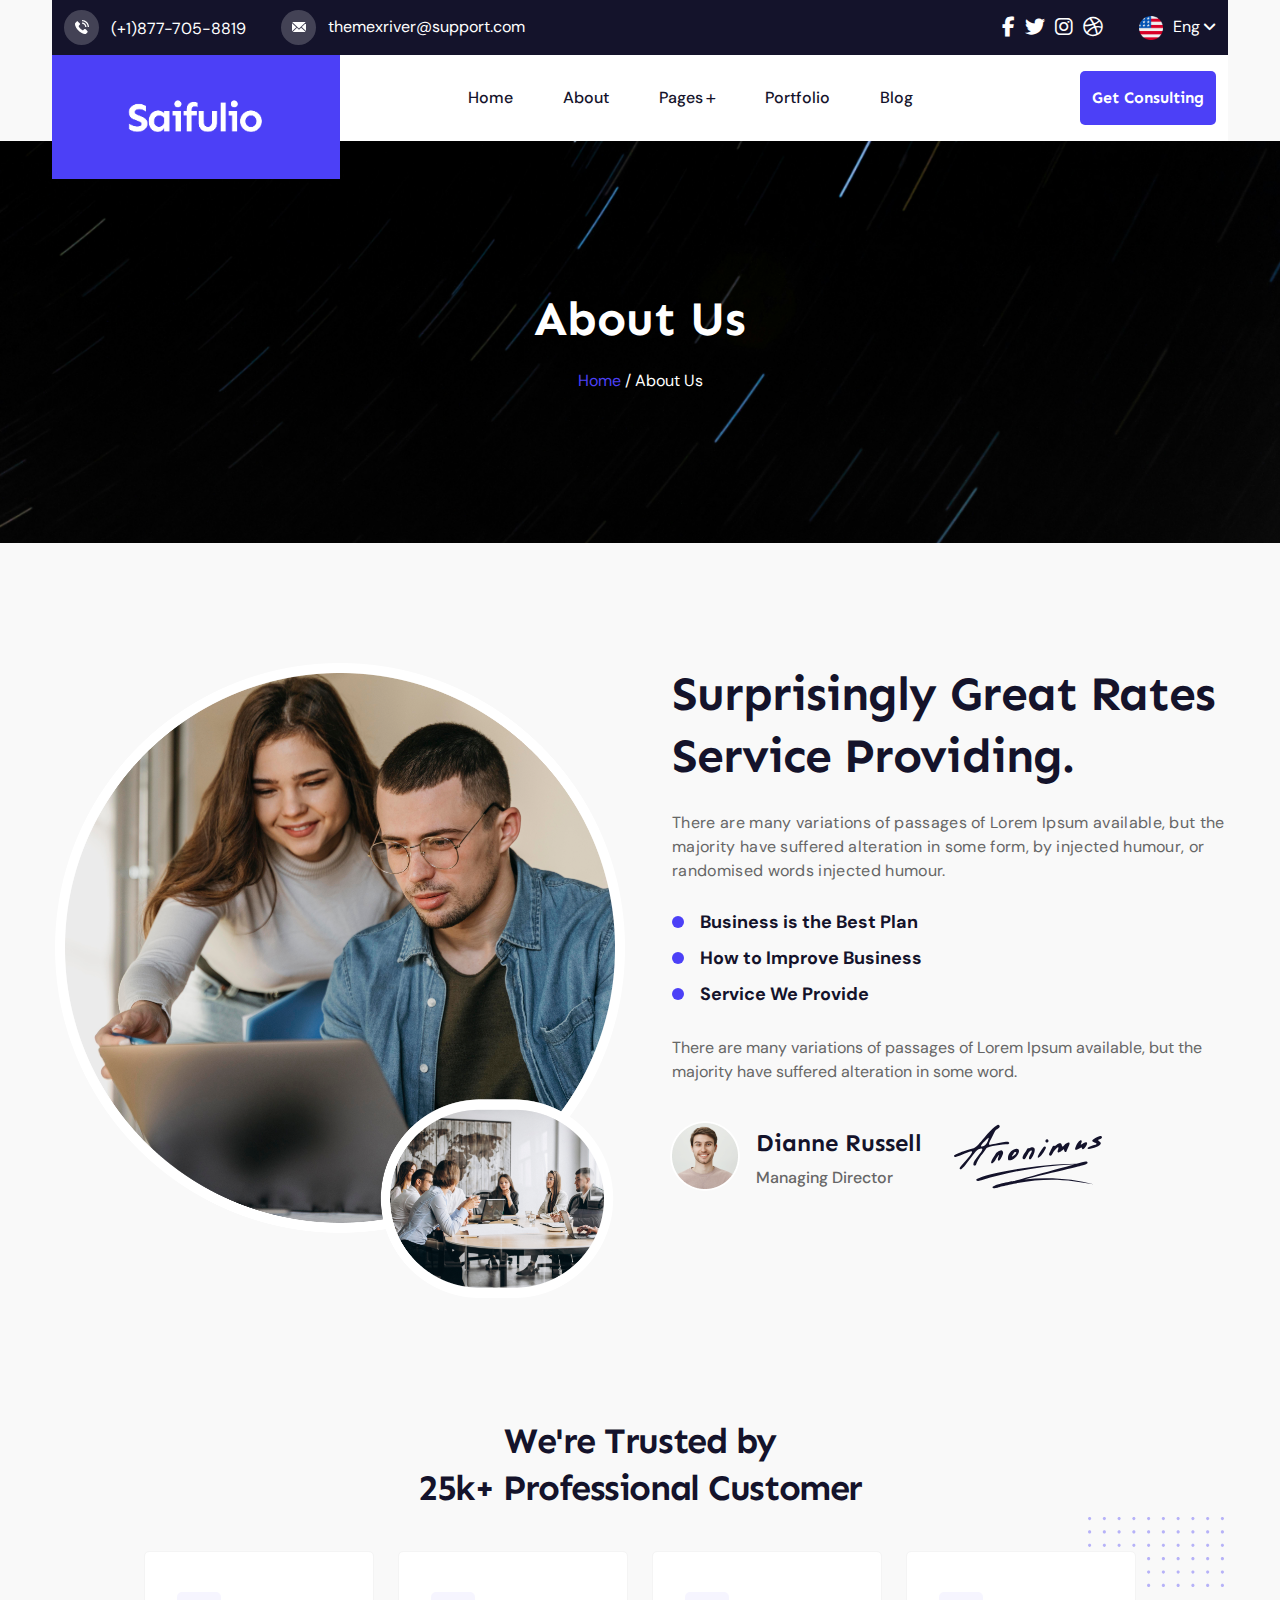
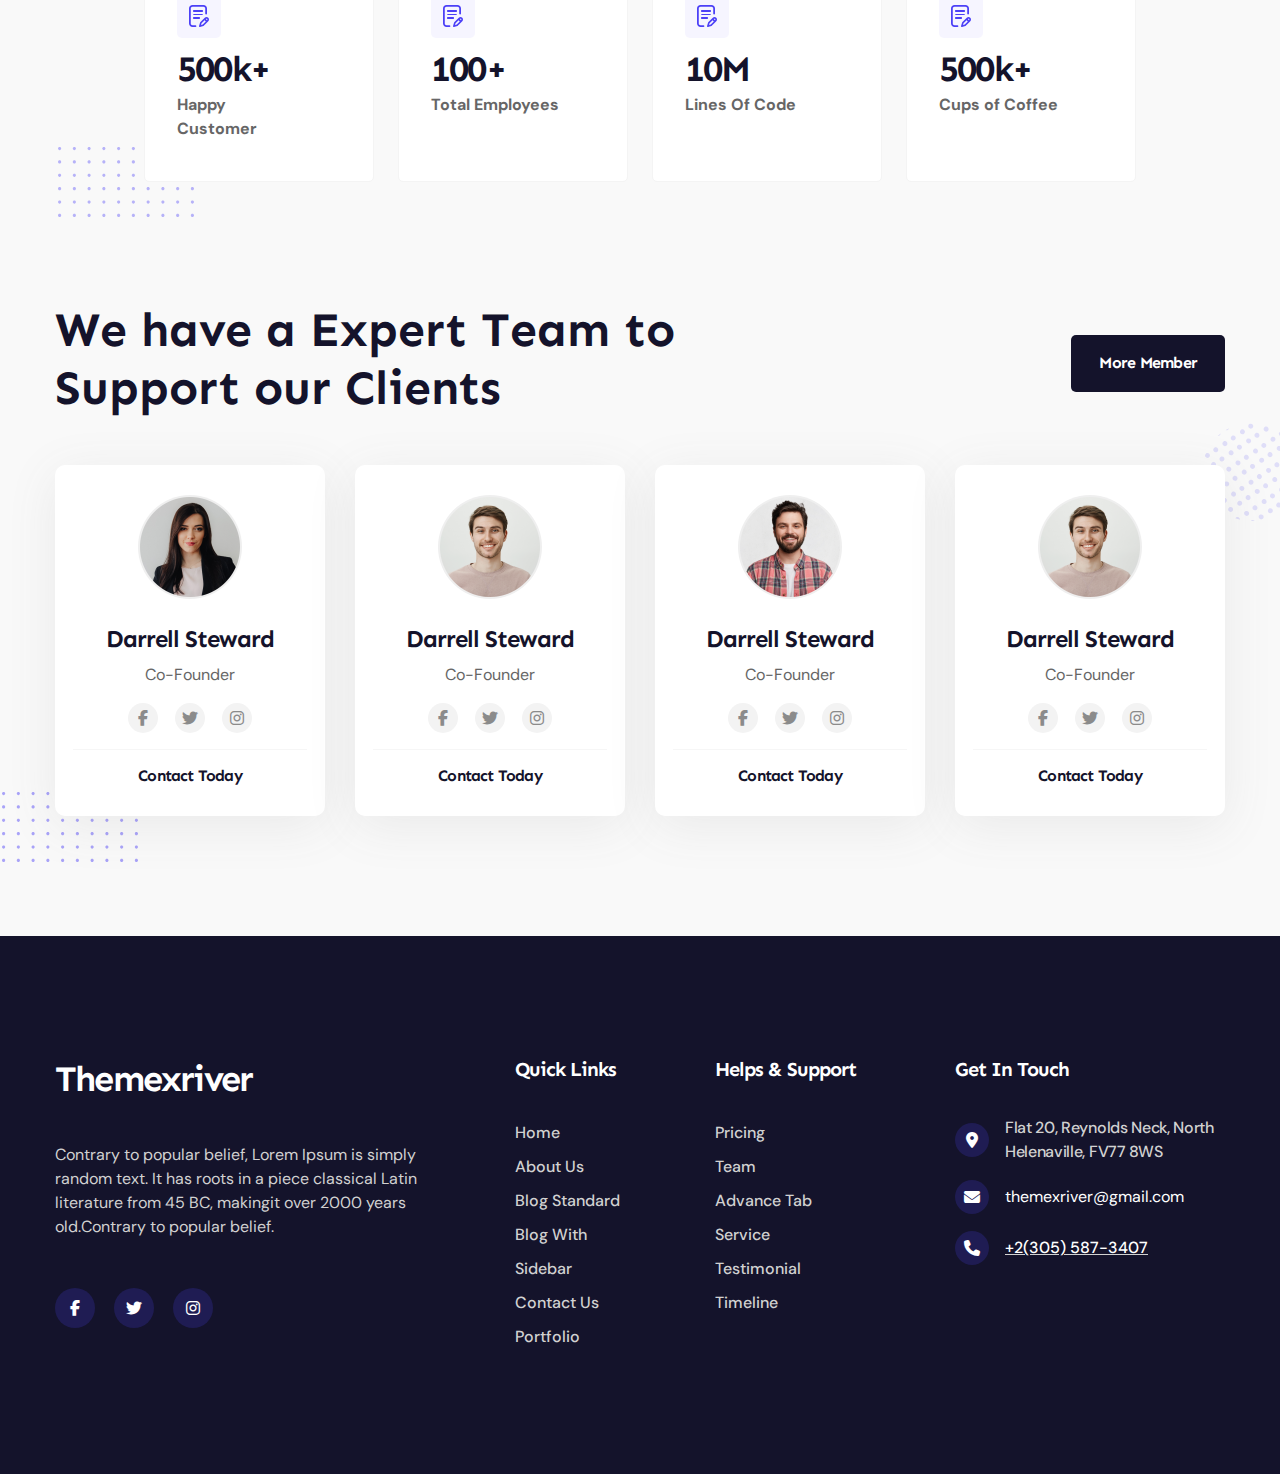
<file: about.html>
<!DOCTYPE html>
<html lang="en">

<head>
	<meta charset="UTF-8">
	<meta name="viewport" content="width=device-width, initial-scale=1.0">
	<meta http-equiv="X-UA-Compatible" content="ie=edge">
	<!-- <meta http-equiv="refresh" content=""> -->

	<meta name="author" content="Md Rokibul Hassan">
	<meta name="copyright" content="Md Rokibul Hassan">
	<meta name="description" content="#">
	<meta name="keywords" content="#">
	<link rel="shortcut icon" href="./assets/images/favicon.png" type="image/x-icon">

	<!-- ! Essential CSS Files -->
	<link rel="stylesheet" href="assets/css/all.min.css">
	<link rel="stylesheet" href="assets/css/bootstrap.min.css">
	<link rel="stylesheet" href="assets/css/magnific-popup.css">
	<link rel="stylesheet" href="assets/css/slick.css">
	<link rel="stylesheet" href="assets/css/style.css">
	<link rel="stylesheet" href="assets/css/responsive.css">
	<title>Saifulio</title>
</head>

<body>
	<!-- ! Header Section Start-->
	<header class="header-section">
		<div class="container position-relative">
			<div class="top-bar">
				<div class="row align-items-center">
					<div class="col-lg-7 col-6">
						<div class="top-bar-left">
							<div class="top-bar-item">
								<a href="tel:+1877-705-8819">
									<span class="icon-wrapper">
										<svg xmlns="http://www.w3.org/2000/svg" width="14" height="14"
											viewBox="0 0 14 14" fill="none">
											<path
												d="M0.382092 5.93881C0.134752 5.27073 -0.0443561 4.58843 0.00966065 3.86349C0.0437765 3.41716 0.211513 3.03621 0.538456 2.72349C0.89383 2.38803 1.2293 2.03551 1.57899 1.69437C2.03387 1.24519 2.60531 1.24803 3.06019 1.69437C3.34164 1.97013 3.62025 2.25157 3.89887 2.53302C4.16895 2.80309 4.44188 3.07317 4.71196 3.34609C5.18674 3.82654 5.18958 4.38659 4.7148 4.86419C4.37365 5.20534 4.03533 5.54933 3.68849 5.88479C3.59751 5.97292 3.58898 6.04684 3.63731 6.15771C3.86475 6.70355 4.19454 7.18968 4.56413 7.64454C5.30899 8.55996 6.15051 9.37302 7.15409 10.0013C7.37015 10.1349 7.60612 10.2344 7.83072 10.3567C7.94728 10.4192 8.02404 10.3993 8.11786 10.3027C8.45618 9.95297 8.80302 9.60898 9.14986 9.26499C9.60474 8.81582 10.1733 8.81297 10.6282 9.26499C11.1854 9.81651 11.7398 10.3709 12.2914 10.9281C12.7548 11.3943 12.7519 11.9657 12.2857 12.4348C11.9701 12.7532 11.6375 13.0546 11.3418 13.3872C10.9097 13.8705 10.3638 14.0297 9.74405 13.9956C8.83998 13.9472 8.00698 13.6459 7.20242 13.2564C5.41702 12.3893 3.89318 11.1868 2.61668 9.66868C1.67281 8.5429 0.89383 7.32045 0.382092 5.93881ZM14 6.95656C14 3.1215 10.8784 0 7.04321 0V1.32479C10.1478 1.32479 12.6752 3.85212 12.6752 6.95656H14ZM10.1904 6.95656H11.5152C11.5152 4.49177 9.50808 2.48469 7.04321 2.48469V3.80948C7.88473 3.80948 8.67509 4.13641 9.26927 4.73058C9.86345 5.32474 10.1904 6.11507 10.1904 6.95656Z"
												fill="white" />
										</svg>
									</span>
									<span>(+1)877-705-8819</span>
								</a>
							</div>
							<div class="top-bar-item">
								<a href="mailto:themexriver@support.com">
									<span class="icon-wrapper">
										<svg width="14" height="10" viewBox="0 0 14 10" fill="none"
											xmlns="http://www.w3.org/2000/svg">
											<path
												d="M13.9898 1.00344C13.9898 0.987441 14.0008 0.971869 14.0001 0.956055L9.72772 5.07273L13.995 9.05791C13.9975 9.02944 13.9898 9.00073 13.9898 8.97166V1.00344Z"
												fill="white" />
											<path
												d="M9.07546 5.70654L7.33135 7.3846C7.24309 7.46951 7.1291 7.51209 7.01505 7.51209C6.90338 7.51209 6.7917 7.47134 6.70405 7.38965L4.96469 5.76883L0.669556 9.90886C0.773993 9.94639 0.886094 9.97553 1.00349 9.97553H13.0267C13.201 9.97553 13.3645 9.92243 13.5067 9.84323L9.07546 5.70654Z"
												fill="white" />
											<path
												d="M7.0099 6.42756L13.5302 0.14665C13.3825 0.0588791 13.2107 0 13.0265 0H1.00332C0.763484 0 0.543722 0.0931241 0.372559 0.235152L7.0099 6.42756Z"
												fill="white" />
											<path
												d="M0 1.15625V8.97137C0 9.06109 0.0206198 9.14759 0.0430036 9.23025L4.28485 5.14544L0 1.15625Z"
												fill="white" />
										</svg>
									</span>
									<span>themexriver@support.com</span>
								</a>
							</div>
						</div>
					</div>
					<div class="col-lg-5 col-6">
						<div class="top-bar-right">
							<div class="top-bar-social">
								<a href="#"><i class="fa-brands fa-facebook-f"></i></a>
								<a href="#"><i class="fa-brands fa-twitter"></i></a>
								<a href="#"><i class="fa-brands fa-instagram"></i></a>
								<a href="#"><i class="fa-brands fa-dribbble"></i></a>
							</div>
							<div class="lang-switcher">
								<ul>
									<li>
										<div class="flag-wrapper">
											<img src="assets/images/flag-1.png" alt="English">
										</div>
										<span>Eng<i class="fa-solid fa-angle-down"></i></span>
										<ul>
											<li>
												<div class="flag-wrapper">
													<img src="assets/images/flag-1.png" alt="English">
												</div>
												<span>BN</span>
											</li>
											<li>
												<div class="flag-wrapper">
													<img src="assets/images/flag-1.png" alt="English">
												</div>
												<span>CN</span>
											</li>
											<li>
												<div class="flag-wrapper">
													<img src="assets/images/flag-1.png" alt="English">
												</div>
												<span>JP</span>
											</li>
										</ul>
									</li>
								</ul>
							</div>
						</div>
					</div>
				</div>
			</div>
			<div class="navigation-area">
				<div class="row align-items-center">
					<div class="col-lg-3 col-6">
						<div class="logo-wrapper">
							<a href="index.html">
								<img src="assets/images/logo.png" alt="Saifolio Logo">
							</a>
						</div>
					</div>
					<div class="col-lg-7 desktop-menu">
						<div class="nav-wrapper">
							<nav>
								<ul>
									<li><a href="index.html">Home</a></li>
									<li><a href="about.html">About</a></li>
									<li class="has-submenu">
										<a href="#">Pages</a>
										<ul>
											<li>
												<a href="#">Facebook</a>
												<a href="#">Twitter</a>
												<a href="#">LinkedIn</a>
											</li>
										</ul>
									</li>
									<li><a href="#">Portfolio</a></li>
									<li><a href="#">Blog</a></li>
								</ul>
							</nav>
						</div>
					</div>
					<div class="col-lg-2 col-6">
						<div class="header-btn">
							<a href="#">Get Consulting</a>
							<button class="mobile-menu-toggle">
								<i class="fa-solid fa-bars"></i>
							</button>
						</div>
					</div>
				</div>
			</div>
			<div class="mobile-menu">
				<nav>
					<ul>
						<li><a href="#">Home</a></li>
						<li><a href="#">About</a></li>
						<li class="has-submenu">
							<a href="#">Pages</a>
							<ul>
								<li>
									<a href="#">Facebook</a>
									<a href="#">Twitter</a>
									<a href="#">LinkedIn</a>
								</li>
							</ul>
						</li>
						<li><a href="#">Portfolio</a></li>
						<li><a href="#">Blog</a></li>
					</ul>
				</nav>
			</div>
		</div>
	</header>
	<!-- ! Header Section End -->

	<!-- ! Breadcrumb Section Start -->
	<section class="breadcrumb-section">
		<div class="container">
			<div class="breadcrumb-content">
				<h2>About Us</h2>
				<p><a href="index.html">Home</a> / About Us</p>
			</div>
		</div>
	</section>
	<!-- ! Breadcrumb Section End -->

	<!-- ! About Section Start -->
	<section class="about-section pt-120 pb-120">
		<div class="container">
			<div class="row">
				<div class="col-lg-6 col-12">
					<div class="about-left">
						<div class="img-wrapper">
							<img src="assets/images/about-left.png" alt="">
						</div>
					</div>
				</div>
				<div class="col-lg-6 col-12">
					<div class="about-right">
						<div class="about-title">
							<h2>Surprisingly Great Rates Service Providing.</h2>
							<p>There are many variations of passages of Lorem Ipsum available, but the majority have
								suffered alteration in some form, by injected humour, or randomised words injected
								humour.</p>
						</div>
						<div class="about-list">
							<ul>
								<li>Business is the Best Plan</li>
								<li>How to Improve Business</li>
								<li>Service We Provide</li>
							</ul>
						</div>
						<div class="about-txt">
							<p>There are many variations of passages of Lorem Ipsum available, but the majority have
								suffered alteration in some word.</p>
						</div>
						<div class="about-author">
							<div class="row">
								<div class="col">
									<div class="md-info">
										<div class="img-wrapper">
											<img src="assets/images/russel-img.png" alt="Author Image">
										</div>
										<div class="md-content">
											<h5>Dianne Russell</h5>
											<span>Managing Director</span>
										</div>
									</div>
								</div>
								<div class="col">
									<div class="author-signature">
										<svg xmlns="http://www.w3.org/2000/svg" width="148" height="65"
											viewBox="0 0 148 65" fill="none">
											<path
												d="M144.874 15.5671C150.324 13.7373 147.251 11.4678 146.007 11.9585C130.989 17.8707 142.487 18.0036 142.651 19.7312C142.699 20.2424 141.56 20.6479 141.072 20.8114C138.845 21.5509 130.62 23.759 134.661 25.0369C139.545 24.4405 150.279 20.7262 145.761 17.6356C144.557 16.8075 143.487 16.034 144.874 15.5671Z"
												fill="#14132B" />
											<path
												d="M127.03 23.4696C127.776 23.2072 127.848 23.9637 128.036 24.5906C129.158 28.3764 138.106 14.4566 129.331 19.2272C129.321 19.2101 129.308 19.1931 129.297 19.1727C126.774 20.8083 127.395 20.4743 126.764 20.4607C126.767 20.3789 126.743 20.2801 126.777 20.2154C129.748 15.0529 125.393 14.0784 121.615 22.955C119.149 28.7547 126.402 23.6911 127.03 23.4696Z"
												fill="#14132B" />
											<path
												d="M32.5984 24.1033C33.9795 22.0928 48.728 20.3175 54.1568 20.205C55.3605 20.1812 56.4688 17.2029 51.8789 17.8538C32.1245 20.6548 32.0324 25.4561 40.0699 8.97356C42.4433 4.11091 42.8252 6.19977 45.2872 3.46006C46.5183 2.0902 44.786 0.36936 43.9437 0.791903C34.8491 5.3615 24.7792 22.9038 19.6471 24.3453C-6.87289 31.8011 0.912256 33.0687 1.53971 32.9086C12.8304 30.0257 29.0725 17.8538 7.48001 41.5673C6.43995 42.7088 4.82017 44.5455 6.20124 45.2577C9.09638 46.7434 20.6769 26.5227 24.5098 25.2278C37.0145 21.0024 14.3854 39.3353 20.37 41.615C22.0819 42.2658 22.2183 39.6897 22.873 38.5107C27.2992 30.5369 26.8491 32.4792 32.5984 24.1033ZM27.3947 22.4029C24.428 22.8391 34.5319 13.0252 34.8593 13.6658C32.6598 22.4404 29.1407 22.1439 27.3947 22.4029Z"
												fill="#14132B" />
											<path
												d="M96.1106 31.6377C97.3996 31.682 97.744 30.9868 98.4226 29.651C99.7014 27.1327 102.119 24.485 103.493 23.4354C105.451 21.9395 103.729 26.4785 103.62 27.1021C102.961 30.9084 108.718 25.9946 109.345 25.4971C110.123 24.8803 110.075 26.2229 110.269 26.8499C110.747 28.3936 112.128 28.2709 112.404 27.4701C113.277 24.9587 117.724 17.7651 114.337 18.5523C109.645 19.6461 108.83 25.9196 107.504 20.3447C107.224 19.1691 105.383 18.1502 102.095 21.2818C100.632 22.6755 99.6571 20.9444 98.4567 22.8255C98.4567 22.8255 96.6187 26.9044 95.3263 29.2796C94.8216 30.203 95.0126 31.6002 96.1106 31.6377Z"
												fill="#14132B" />
											<path
												d="M71.7664 33.7708C74.0068 29.7874 75.6607 25.6609 77.5669 26.4923C79.2924 27.2454 72.1995 35.0452 76.3052 35.3144C77.0963 35.3655 80.9837 29.3478 80.7587 25.3883C80.6734 23.8481 79.2242 22.601 76.9258 23.5176C73.6692 24.8158 73.4612 24.2127 72.977 25.3372C71.5925 28.5573 70.2182 28.7856 68.7042 32.861C67.8619 35.127 70.283 36.4082 71.7664 33.7708Z"
												fill="#14132B" />
											<path
												d="M54.0545 35.1711C54.5046 38.4525 62.5898 34.2919 64.5676 28.9387C67.6639 20.5766 52.7655 25.7322 54.0545 35.1711ZM58.2795 31.4159C60.2096 29.4702 59.7629 27.2485 62.0408 28.1515C63.2241 28.6184 60.1619 32.1247 58.1806 32.5575C57.7032 32.2951 57.9351 31.7669 58.2795 31.4159Z"
												fill="#14132B" />
											<path
												d="M43.9234 35.764C45.0249 39.7917 48.8646 30.7072 49.0931 29.2965C49.3113 27.9505 48.7896 26.9419 47.2585 26.3694C42.7777 27.6165 41.7581 29.8553 41.3079 30.4789C33.915 40.7322 37.9354 41.4989 41.4614 35.9139C47.8382 25.8105 43.5415 34.3703 43.9234 35.764Z"
												fill="#14132B" />
											<path
												d="M91.8039 24.1852C92.1688 23.4218 91.5754 22.6279 91.0093 22.5597C90.3648 22.4813 89.8192 22.6994 89.4373 23.2208C78.0477 38.6949 86.5217 35.3077 91.8039 24.1852Z"
												fill="#14132B" />
											<path
												d="M93.7406 18.3174C94.4908 17.946 94.6 17.0497 94.3579 16.2455C94.1635 15.6082 93.6827 15.2708 93.0518 15.1925C92.1413 15.08 91.6162 16.0342 91.4559 16.6612C91.1081 18.0209 92.6119 18.8797 93.7406 18.3174Z"
												fill="#14132B" />
											<path
												d="M69.976 55.4941C132.404 40.4768 133.85 40.6608 133.516 38.4049C133.212 36.3604 128.551 38.0676 122.426 39.7509C75.3639 40.1632 21.5361 51.9979 22.2386 56.0734C22.3852 56.9355 23.439 57.3614 27.3912 56.2029C56.3562 47.493 88.5506 41.6047 120.803 40.1973C56.1516 57.9782 61.7407 56.639 59.4969 57.0173C57.6179 57.3069 52.4995 58.2883 48.1005 59.3515C34.3443 62.6534 37.8669 65.4136 43.4321 63.7916C45.4611 63.1816 44.4926 63.4542 48.5336 62.3706C52.8575 61.195 57.9146 60.0671 59.7867 59.7195C95.9845 52.492 117.57 56.6595 139.439 60.3022C119.596 54.816 95.2275 52.6351 69.976 55.4941Z"
												fill="#14132B" />
										</svg>
									</div>
								</div>
							</div>
						</div>
					</div>
				</div>
			</div>
		</div>
	</section>
	<!-- ! About Section End -->

	<!-- ! Customers Section Start -->
	<section class="customers-section pb-90">
		<div class="container">
			<div class="ct-title-area">
				<h3>We're Trusted by<br>25k+ Professional Customer</h3>
			</div>
			<div class="ct-content-area">
				<span class="frame-shape-1">
					<svg xmlns="http://www.w3.org/2000/svg" width="136" height="70" viewBox="0 0 136 70" fill="none">
						<g opacity="0.55" clip-path="url(#clip0_1_9)">
							<path opacity="0.7"
								d="M44.2681 28.308C44.2681 27.4371 44.9832 26.731 45.8672 26.731C46.749 26.731 47.4662 27.4371 47.4662 28.308C47.4662 29.1809 46.7511 29.887 45.8672 29.887C44.9832 29.887 44.2681 29.1809 44.2681 28.308Z"
								fill="#4C40F7" />
							<path opacity="0.7"
								d="M29.5123 28.308C29.5123 27.4371 30.2274 26.731 31.1113 26.731C31.9932 26.731 32.7104 27.4371 32.7104 28.308C32.7104 29.1809 31.9953 29.887 31.1113 29.887C30.2274 29.887 29.5123 29.1809 29.5123 28.308Z"
								fill="#4C40F7" />
							<path opacity="0.7"
								d="M14.756 28.308C14.756 27.4371 15.4711 26.731 16.355 26.731C17.2369 26.731 17.954 27.4371 17.954 28.308C17.954 29.1809 17.2389 29.887 16.355 29.887C15.4711 29.887 14.756 29.1809 14.756 28.308Z"
								fill="#4C40F7" />
							<path opacity="0.7"
								d="M0.00012207 28.308C0.00012207 27.4371 0.715198 26.731 1.59914 26.731C2.481 26.731 3.19816 27.4371 3.19816 28.308C3.19816 29.1809 2.48308 29.887 1.59914 29.887C0.715198 29.887 0.00012207 29.1809 0.00012207 28.308Z"
								fill="#4C40F7" />
							<path opacity="0.7"
								d="M44.2682 41.6796C44.2682 40.8087 44.9833 40.1025 45.8672 40.1025C46.7491 40.1025 47.4663 40.8087 47.4663 41.6796C47.4663 42.5525 46.7512 43.2586 45.8672 43.2586C44.9833 43.2586 44.2682 42.5525 44.2682 41.6796Z"
								fill="#4C40F7" />
							<path opacity="0.7"
								d="M29.5123 41.6796C29.5123 40.8087 30.2274 40.1025 31.1113 40.1025C31.9932 40.1025 32.7104 40.8087 32.7104 41.6796C32.7104 42.5525 31.9953 43.2586 31.1113 43.2586C30.2274 43.2586 29.5123 42.5525 29.5123 41.6796Z"
								fill="#4C40F7" />
							<path opacity="0.7"
								d="M14.756 41.6796C14.756 40.8087 15.4711 40.1025 16.355 40.1025C17.2369 40.1025 17.954 40.8087 17.954 41.6796C17.954 42.5525 17.2389 43.2586 16.355 43.2586C15.4711 43.2586 14.756 42.5525 14.756 41.6796Z"
								fill="#4C40F7" />
							<path opacity="0.7"
								d="M0.00012207 41.6796C0.00012207 40.8087 0.715198 40.1025 1.59914 40.1025C2.481 40.1025 3.19816 40.8087 3.19816 41.6796C3.19816 42.5525 2.48308 43.2586 1.59914 43.2586C0.715198 43.2586 0.00012207 42.5525 0.00012207 41.6796Z"
								fill="#4C40F7" />
							<path opacity="0.7"
								d="M44.2681 55.0512C44.2681 54.1804 44.9832 53.4722 45.8672 53.4722C46.749 53.4722 47.4662 54.1783 47.4662 55.0512C47.4662 55.9242 46.7511 56.6303 45.8672 56.6303C44.9832 56.6303 44.2681 55.9221 44.2681 55.0512Z"
								fill="#4C40F7" />
							<path opacity="0.7"
								d="M29.5123 55.0512C29.5123 54.1804 30.2274 53.4722 31.1113 53.4722C31.9932 53.4722 32.7104 54.1783 32.7104 55.0512C32.7104 55.9242 31.9953 56.6303 31.1113 56.6303C30.2274 56.6303 29.5123 55.9221 29.5123 55.0512Z"
								fill="#4C40F7" />
							<path opacity="0.7"
								d="M14.756 55.0512C14.756 54.1804 15.4711 53.4722 16.355 53.4722C17.2369 53.4722 17.954 54.1783 17.954 55.0512C17.954 55.9242 17.2389 56.6303 16.355 56.6303C15.4711 56.6303 14.756 55.9221 14.756 55.0512Z"
								fill="#4C40F7" />
							<path opacity="0.7"
								d="M0.00012207 55.0512C0.00012207 54.1804 0.715198 53.4722 1.59914 53.4722C2.481 53.4722 3.19816 54.1783 3.19816 55.0512C3.19816 55.9242 2.48308 56.6303 1.59914 56.6303C0.715198 56.6303 0.00012207 55.9221 0.00012207 55.0512Z"
								fill="#4C40F7" />
							<path opacity="0.7"
								d="M44.2681 68.4209C44.2681 67.55 44.9832 66.8418 45.8672 66.8418C46.749 66.8418 47.4662 67.5479 47.4662 68.4209C47.4662 69.2917 46.7511 69.9999 45.8672 69.9999C44.9832 69.9999 44.2681 69.2938 44.2681 68.4209Z"
								fill="#4C40F7" />
							<path opacity="0.7"
								d="M29.5123 68.4209C29.5123 67.55 30.2274 66.8418 31.1113 66.8418C31.9932 66.8418 32.7104 67.5479 32.7104 68.4209C32.7104 69.2917 31.9953 69.9999 31.1113 69.9999C30.2274 69.9999 29.5123 69.2938 29.5123 68.4209Z"
								fill="#4C40F7" />
							<path opacity="0.7"
								d="M14.756 68.4209C14.756 67.55 15.4711 66.8418 16.355 66.8418C17.2369 66.8418 17.954 67.5479 17.954 68.4209C17.954 69.2917 17.2389 69.9999 16.355 69.9999C15.4711 69.9999 14.756 69.2938 14.756 68.4209Z"
								fill="#4C40F7" />
							<path opacity="0.7"
								d="M0.00012207 68.4209C0.00012207 67.55 0.715198 66.8418 1.59914 66.8418C2.481 66.8418 3.19816 67.5479 3.19816 68.4209C3.19816 69.2917 2.48308 69.9999 1.59914 69.9999C0.715198 69.9999 0.00012207 69.2938 0.00012207 68.4209Z"
								fill="#4C40F7" />
							<path opacity="0.7"
								d="M88.5361 28.308C88.5361 27.4371 89.2512 26.731 90.1351 26.731C91.019 26.731 91.7341 27.4371 91.7341 28.308C91.7341 29.1809 91.019 29.887 90.1351 29.887C89.2512 29.887 88.5361 29.1809 88.5361 28.308Z"
								fill="#4C40F7" />
							<path opacity="0.7"
								d="M73.7804 28.308C73.7804 27.4371 74.4955 26.731 75.3794 26.731C76.2613 26.731 76.9784 27.4371 76.9784 28.308C76.9784 29.1809 76.2634 29.887 75.3794 29.887C74.4955 29.887 73.7804 29.1809 73.7804 28.308Z"
								fill="#4C40F7" />
							<path opacity="0.7"
								d="M59.0242 28.308C59.0242 27.4371 59.7392 26.731 60.6232 26.731C61.5071 26.731 62.2222 27.4371 62.2222 28.308C62.2222 29.1809 61.5071 29.887 60.6232 29.887C59.7392 29.887 59.0242 29.1809 59.0242 28.308Z"
								fill="#4C40F7" />
							<path opacity="0.7"
								d="M88.5363 41.6796C88.5363 40.8087 89.2513 40.1025 90.1352 40.1025C91.0192 40.1025 91.7342 40.8087 91.7342 41.6796C91.7342 42.5525 91.0192 43.2586 90.1352 43.2586C89.2513 43.2586 88.5363 42.5525 88.5363 41.6796Z"
								fill="#4C40F7" />
							<path opacity="0.7"
								d="M73.7804 41.6796C73.7804 40.8087 74.4955 40.1025 75.3794 40.1025C76.2613 40.1025 76.9784 40.8087 76.9784 41.6796C76.9784 42.5525 76.2634 43.2586 75.3794 43.2586C74.4955 43.2586 73.7804 42.5525 73.7804 41.6796Z"
								fill="#4C40F7" />
							<path opacity="0.7"
								d="M59.024 41.6796C59.024 40.8087 59.7391 40.1025 60.6231 40.1025C61.507 40.1025 62.2221 40.8087 62.2221 41.6796C62.2221 42.5525 61.507 43.2586 60.6231 43.2586C59.7391 43.2586 59.024 42.5525 59.024 41.6796Z"
								fill="#4C40F7" />
							<path opacity="0.7"
								d="M88.5361 55.0512C88.5361 54.1804 89.2512 53.4722 90.1351 53.4722C91.019 53.4722 91.7341 54.1783 91.7341 55.0512C91.7341 55.9242 91.019 56.6303 90.1351 56.6303C89.2512 56.6303 88.5361 55.9221 88.5361 55.0512Z"
								fill="#4C40F7" />
							<path opacity="0.7"
								d="M44.2681 1.57701C44.2681 0.706156 44.9832 0 45.8672 0C46.749 0 47.4662 0.706156 47.4662 1.57701C47.4662 2.44993 46.749 3.15608 45.8672 3.15608C44.9832 3.15608 44.2681 2.44993 44.2681 1.57701Z"
								fill="#4C40F7" />
							<path opacity="0.7"
								d="M29.5123 1.57701C29.5123 0.706156 30.2274 0 31.1113 0C31.9932 0 32.7104 0.706156 32.7104 1.57701C32.7104 2.44993 31.9953 3.15608 31.1113 3.15608C30.2274 3.15608 29.5123 2.44993 29.5123 1.57701Z"
								fill="#4C40F7" />
							<path opacity="0.7"
								d="M14.756 1.57701C14.756 0.706156 15.4711 0 16.355 0C17.2369 0 17.954 0.706156 17.954 1.57701C17.954 2.44993 17.2389 3.15608 16.355 3.15608C15.4711 3.15608 14.756 2.44993 14.756 1.57701Z"
								fill="#4C40F7" />
							<path opacity="0.7"
								d="M0.00012207 1.57701C0.00012207 0.706156 0.715198 0 1.59914 0C2.481 0 3.19816 0.706156 3.19816 1.57701C3.19816 2.44993 2.48308 3.15608 1.59914 3.15608C0.715198 3.15608 0.00012207 2.44993 0.00012207 1.57701Z"
								fill="#4C40F7" />
							<path opacity="0.7"
								d="M44.2681 14.9486C44.2681 14.0777 44.9832 13.3716 45.8672 13.3716C46.749 13.3716 47.4662 14.0777 47.4662 14.9486C47.4662 15.8215 46.7511 16.5277 45.8672 16.5277C44.9832 16.5277 44.2681 15.8215 44.2681 14.9486Z"
								fill="#4C40F7" />
							<path opacity="0.7"
								d="M29.5123 14.9486C29.5123 14.0777 30.2274 13.3716 31.1113 13.3716C31.9932 13.3716 32.7104 14.0777 32.7104 14.9486C32.7104 15.8215 31.9953 16.5277 31.1113 16.5277C30.2274 16.5277 29.5123 15.8215 29.5123 14.9486Z"
								fill="#4C40F7" />
							<path opacity="0.7"
								d="M14.756 14.9486C14.756 14.0777 15.4711 13.3716 16.355 13.3716C17.2369 13.3716 17.954 14.0777 17.954 14.9486C17.954 15.8215 17.2389 16.5277 16.355 16.5277C15.4711 16.5277 14.756 15.8215 14.756 14.9486Z"
								fill="#4C40F7" />
							<path opacity="0.7"
								d="M0.00012207 14.9486C0.00012207 14.0777 0.715198 13.3716 1.59914 13.3716C2.481 13.3716 3.19816 14.0777 3.19816 14.9486C3.19816 15.8215 2.48308 16.5277 1.59914 16.5277C0.715198 16.5277 0.00012207 15.8215 0.00012207 14.9486Z"
								fill="#4C40F7" />
							<path opacity="0.7"
								d="M88.5361 1.57701C88.5361 0.706156 89.2512 0 90.1351 0C91.019 0 91.7341 0.706156 91.7341 1.57701C91.7341 2.44993 91.019 3.15608 90.1351 3.15608C89.2512 3.15608 88.5361 2.44993 88.5361 1.57701Z"
								fill="#4C40F7" />
							<path opacity="0.7"
								d="M73.7804 1.57701C73.7804 0.706156 74.4955 0 75.3794 0C76.2613 0 76.9784 0.706156 76.9784 1.57701C76.9784 2.44993 76.2634 3.15608 75.3794 3.15608C74.4955 3.15608 73.7804 2.44993 73.7804 1.57701Z"
								fill="#4C40F7" />
							<path opacity="0.7"
								d="M59.0242 1.57701C59.0242 0.706156 59.7392 0 60.6232 0C61.5071 0 62.2222 0.706156 62.2222 1.57701C62.2222 2.44993 61.5071 3.15608 60.6232 3.15608C59.7392 3.15608 59.0242 2.44993 59.0242 1.57701Z"
								fill="#4C40F7" />
							<path opacity="0.7"
								d="M88.5361 14.9486C88.5361 14.0777 89.2512 13.3716 90.1351 13.3716C91.019 13.3716 91.7341 14.0777 91.7341 14.9486C91.7341 15.8215 91.019 16.5277 90.1351 16.5277C89.2512 16.5277 88.5361 15.8215 88.5361 14.9486Z"
								fill="#4C40F7" />
							<path opacity="0.7"
								d="M73.7804 14.9486C73.7804 14.0777 74.4955 13.3716 75.3794 13.3716C76.2613 13.3716 76.9784 14.0777 76.9784 14.9486C76.9784 15.8215 76.2634 16.5277 75.3794 16.5277C74.4955 16.5277 73.7804 15.8215 73.7804 14.9486Z"
								fill="#4C40F7" />
							<path opacity="0.7"
								d="M59.0242 14.9486C59.0242 14.0777 59.7392 13.3716 60.6232 13.3716C61.5071 13.3716 62.2222 14.0777 62.2222 14.9486C62.2222 15.8215 61.5071 16.5277 60.6232 16.5277C59.7392 16.5277 59.0242 15.8215 59.0242 14.9486Z"
								fill="#4C40F7" />
							<path opacity="0.7"
								d="M73.7804 55.0512C73.7804 54.1804 74.4955 53.4722 75.3794 53.4722C76.2634 53.4722 76.9784 54.1783 76.9784 55.0512C76.9784 55.9242 76.2634 56.6303 75.3794 56.6303C74.4955 56.6303 73.7804 55.9221 73.7804 55.0512Z"
								fill="#4C40F7" />
							<path opacity="0.7"
								d="M59.0242 55.0512C59.0242 54.1804 59.7392 53.4722 60.6232 53.4722C61.5071 53.4722 62.2222 54.1783 62.2222 55.0512C62.2222 55.9242 61.5071 56.6303 60.6232 56.6303C59.7392 56.6303 59.0242 55.9221 59.0242 55.0512Z"
								fill="#4C40F7" />
							<path opacity="0.7"
								d="M88.5361 68.4209C88.5361 67.55 89.2512 66.8418 90.1351 66.8418C91.019 66.8418 91.7341 67.5479 91.7341 68.4209C91.7341 69.2917 91.019 69.9999 90.1351 69.9999C89.2512 69.9999 88.5361 69.2938 88.5361 68.4209Z"
								fill="#4C40F7" />
							<path opacity="0.7"
								d="M73.7804 68.4209C73.7804 67.55 74.4955 66.8418 75.3794 66.8418C76.2634 66.8418 76.9784 67.5479 76.9784 68.4209C76.9784 69.2917 76.2634 69.9999 75.3794 69.9999C74.4955 69.9999 73.7804 69.2938 73.7804 68.4209Z"
								fill="#4C40F7" />
							<path opacity="0.7"
								d="M59.0242 68.4209C59.0242 67.55 59.7392 66.8418 60.6232 66.8418C61.5071 66.8418 62.2222 67.5479 62.2222 68.4209C62.2222 69.2917 61.5071 69.9999 60.6232 69.9999C59.7392 69.9999 59.0242 69.2938 59.0242 68.4209Z"
								fill="#4C40F7" />
							<path opacity="0.7"
								d="M132.802 28.308C132.802 27.4371 133.517 26.731 134.401 26.731C135.283 26.731 136 27.4371 136 28.308C136 29.1809 135.285 29.887 134.401 29.887C133.519 29.887 132.802 29.1809 132.802 28.308Z"
								fill="#4C40F7" />
							<path opacity="0.7"
								d="M118.048 28.308C118.048 27.4371 118.763 26.731 119.647 26.731C120.531 26.731 121.246 27.4371 121.246 28.308C121.246 29.1809 120.531 29.887 119.647 29.887C118.763 29.887 118.048 29.1809 118.048 28.308Z"
								fill="#4C40F7" />
							<path opacity="0.7"
								d="M103.292 28.308C103.292 27.4371 104.007 26.731 104.891 26.731C105.775 26.731 106.49 27.4371 106.49 28.308C106.49 29.1809 105.775 29.887 104.891 29.887C104.007 29.887 103.292 29.1809 103.292 28.308Z"
								fill="#4C40F7" />
							<path opacity="0.7"
								d="M132.802 41.6796C132.802 40.8087 133.517 40.1025 134.401 40.1025C135.283 40.1025 136 40.8087 136 41.6796C136 42.5525 135.285 43.2586 134.401 43.2586C133.519 43.2586 132.802 42.5525 132.802 41.6796Z"
								fill="#4C40F7" />
							<path opacity="0.7"
								d="M118.048 41.6796C118.048 40.8087 118.763 40.1025 119.647 40.1025C120.531 40.1025 121.246 40.8087 121.246 41.6796C121.246 42.5525 120.531 43.2586 119.647 43.2586C118.763 43.2586 118.048 42.5525 118.048 41.6796Z"
								fill="#4C40F7" />
							<path opacity="0.7"
								d="M103.292 41.6796C103.292 40.8087 104.007 40.1025 104.891 40.1025C105.775 40.1025 106.49 40.8087 106.49 41.6796C106.49 42.5525 105.775 43.2586 104.891 43.2586C104.007 43.2586 103.292 42.5525 103.292 41.6796Z"
								fill="#4C40F7" />
							<path opacity="0.7"
								d="M132.802 55.0512C132.802 54.1804 133.517 53.4722 134.401 53.4722C135.283 53.4722 136 54.1783 136 55.0512C136 55.9242 135.285 56.6303 134.401 56.6303C133.519 56.6303 132.802 55.9221 132.802 55.0512Z"
								fill="#4C40F7" />
							<path opacity="0.7"
								d="M132.802 1.57701C132.802 0.706156 133.517 0 134.401 0C135.283 0 136 0.706156 136 1.57701C136 2.44993 135.285 3.15608 134.401 3.15608C133.519 3.15608 132.802 2.44993 132.802 1.57701Z"
								fill="#4C40F7" />
							<path opacity="0.7"
								d="M118.048 1.57701C118.048 0.706156 118.763 0 119.647 0C120.531 0 121.246 0.706156 121.246 1.57701C121.246 2.44993 120.531 3.15608 119.647 3.15608C118.763 3.15608 118.048 2.44993 118.048 1.57701Z"
								fill="#4C40F7" />
							<path opacity="0.7"
								d="M103.292 1.57701C103.292 0.706156 104.007 0 104.891 0C105.775 0 106.49 0.706156 106.49 1.57701C106.49 2.44993 105.775 3.15608 104.891 3.15608C104.007 3.15608 103.292 2.44993 103.292 1.57701Z"
								fill="#4C40F7" />
							<path opacity="0.7"
								d="M132.802 14.9486C132.802 14.0777 133.517 13.3716 134.401 13.3716C135.283 13.3716 136 14.0777 136 14.9486C136 15.8215 135.285 16.5277 134.401 16.5277C133.519 16.5277 132.802 15.8215 132.802 14.9486Z"
								fill="#4C40F7" />
							<path opacity="0.7"
								d="M118.048 14.9486C118.048 14.0777 118.763 13.3716 119.647 13.3716C120.531 13.3716 121.246 14.0777 121.246 14.9486C121.246 15.8215 120.531 16.5277 119.647 16.5277C118.763 16.5277 118.048 15.8215 118.048 14.9486Z"
								fill="#4C40F7" />
							<path opacity="0.7"
								d="M103.292 14.9486C103.292 14.0777 104.007 13.3716 104.891 13.3716C105.775 13.3716 106.49 14.0777 106.49 14.9486C106.49 15.8215 105.775 16.5277 104.891 16.5277C104.007 16.5277 103.292 15.8215 103.292 14.9486Z"
								fill="#4C40F7" />
							<path opacity="0.7"
								d="M118.048 55.0512C118.048 54.1804 118.763 53.4722 119.647 53.4722C120.531 53.4722 121.246 54.1783 121.246 55.0512C121.246 55.9242 120.531 56.6303 119.647 56.6303C118.763 56.6303 118.048 55.9221 118.048 55.0512Z"
								fill="#4C40F7" />
							<path opacity="0.7"
								d="M103.292 55.0512C103.292 54.1804 104.007 53.4722 104.891 53.4722C105.775 53.4722 106.49 54.1783 106.49 55.0512C106.49 55.9242 105.775 56.6303 104.891 56.6303C104.007 56.6303 103.292 55.9221 103.292 55.0512Z"
								fill="#4C40F7" />
							<path opacity="0.7"
								d="M132.802 68.4209C132.802 67.55 133.517 66.8418 134.401 66.8418C135.283 66.8418 136 67.5479 136 68.4209C136 69.2917 135.285 69.9999 134.401 69.9999C133.519 69.9999 132.802 69.2938 132.802 68.4209Z"
								fill="#4C40F7" />
							<path opacity="0.7"
								d="M118.048 68.4209C118.048 67.55 118.763 66.8418 119.647 66.8418C120.531 66.8418 121.246 67.5479 121.246 68.4209C121.246 69.2917 120.531 69.9999 119.647 69.9999C118.763 69.9999 118.048 69.2938 118.048 68.4209Z"
								fill="#4C40F7" />
							<path opacity="0.7"
								d="M103.292 68.4209C103.292 67.55 104.007 66.8418 104.891 66.8418C105.775 66.8418 106.49 67.5479 106.49 68.4209C106.49 69.2917 105.775 69.9999 104.891 69.9999C104.007 69.9999 103.292 69.2938 103.292 68.4209Z"
								fill="#4C40F7" />
						</g>
						<defs>
							<clipPath id="clip0_1_9">
								<rect width="136" height="70" fill="white" />
							</clipPath>
						</defs>
					</svg>
				</span>
				<span class="frame-shape-2">
					<svg xmlns="http://www.w3.org/2000/svg" width="136" height="70" viewBox="0 0 136 70" fill="none">
						<g opacity="0.55" clip-path="url(#clip0_1_9)">
							<path opacity="0.7"
								d="M44.2681 28.308C44.2681 27.4371 44.9832 26.731 45.8672 26.731C46.749 26.731 47.4662 27.4371 47.4662 28.308C47.4662 29.1809 46.7511 29.887 45.8672 29.887C44.9832 29.887 44.2681 29.1809 44.2681 28.308Z"
								fill="#4C40F7" />
							<path opacity="0.7"
								d="M29.5123 28.308C29.5123 27.4371 30.2274 26.731 31.1113 26.731C31.9932 26.731 32.7104 27.4371 32.7104 28.308C32.7104 29.1809 31.9953 29.887 31.1113 29.887C30.2274 29.887 29.5123 29.1809 29.5123 28.308Z"
								fill="#4C40F7" />
							<path opacity="0.7"
								d="M14.756 28.308C14.756 27.4371 15.4711 26.731 16.355 26.731C17.2369 26.731 17.954 27.4371 17.954 28.308C17.954 29.1809 17.2389 29.887 16.355 29.887C15.4711 29.887 14.756 29.1809 14.756 28.308Z"
								fill="#4C40F7" />
							<path opacity="0.7"
								d="M0.00012207 28.308C0.00012207 27.4371 0.715198 26.731 1.59914 26.731C2.481 26.731 3.19816 27.4371 3.19816 28.308C3.19816 29.1809 2.48308 29.887 1.59914 29.887C0.715198 29.887 0.00012207 29.1809 0.00012207 28.308Z"
								fill="#4C40F7" />
							<path opacity="0.7"
								d="M44.2682 41.6796C44.2682 40.8087 44.9833 40.1025 45.8672 40.1025C46.7491 40.1025 47.4663 40.8087 47.4663 41.6796C47.4663 42.5525 46.7512 43.2586 45.8672 43.2586C44.9833 43.2586 44.2682 42.5525 44.2682 41.6796Z"
								fill="#4C40F7" />
							<path opacity="0.7"
								d="M29.5123 41.6796C29.5123 40.8087 30.2274 40.1025 31.1113 40.1025C31.9932 40.1025 32.7104 40.8087 32.7104 41.6796C32.7104 42.5525 31.9953 43.2586 31.1113 43.2586C30.2274 43.2586 29.5123 42.5525 29.5123 41.6796Z"
								fill="#4C40F7" />
							<path opacity="0.7"
								d="M14.756 41.6796C14.756 40.8087 15.4711 40.1025 16.355 40.1025C17.2369 40.1025 17.954 40.8087 17.954 41.6796C17.954 42.5525 17.2389 43.2586 16.355 43.2586C15.4711 43.2586 14.756 42.5525 14.756 41.6796Z"
								fill="#4C40F7" />
							<path opacity="0.7"
								d="M0.00012207 41.6796C0.00012207 40.8087 0.715198 40.1025 1.59914 40.1025C2.481 40.1025 3.19816 40.8087 3.19816 41.6796C3.19816 42.5525 2.48308 43.2586 1.59914 43.2586C0.715198 43.2586 0.00012207 42.5525 0.00012207 41.6796Z"
								fill="#4C40F7" />
							<path opacity="0.7"
								d="M44.2681 55.0512C44.2681 54.1804 44.9832 53.4722 45.8672 53.4722C46.749 53.4722 47.4662 54.1783 47.4662 55.0512C47.4662 55.9242 46.7511 56.6303 45.8672 56.6303C44.9832 56.6303 44.2681 55.9221 44.2681 55.0512Z"
								fill="#4C40F7" />
							<path opacity="0.7"
								d="M29.5123 55.0512C29.5123 54.1804 30.2274 53.4722 31.1113 53.4722C31.9932 53.4722 32.7104 54.1783 32.7104 55.0512C32.7104 55.9242 31.9953 56.6303 31.1113 56.6303C30.2274 56.6303 29.5123 55.9221 29.5123 55.0512Z"
								fill="#4C40F7" />
							<path opacity="0.7"
								d="M14.756 55.0512C14.756 54.1804 15.4711 53.4722 16.355 53.4722C17.2369 53.4722 17.954 54.1783 17.954 55.0512C17.954 55.9242 17.2389 56.6303 16.355 56.6303C15.4711 56.6303 14.756 55.9221 14.756 55.0512Z"
								fill="#4C40F7" />
							<path opacity="0.7"
								d="M0.00012207 55.0512C0.00012207 54.1804 0.715198 53.4722 1.59914 53.4722C2.481 53.4722 3.19816 54.1783 3.19816 55.0512C3.19816 55.9242 2.48308 56.6303 1.59914 56.6303C0.715198 56.6303 0.00012207 55.9221 0.00012207 55.0512Z"
								fill="#4C40F7" />
							<path opacity="0.7"
								d="M44.2681 68.4209C44.2681 67.55 44.9832 66.8418 45.8672 66.8418C46.749 66.8418 47.4662 67.5479 47.4662 68.4209C47.4662 69.2917 46.7511 69.9999 45.8672 69.9999C44.9832 69.9999 44.2681 69.2938 44.2681 68.4209Z"
								fill="#4C40F7" />
							<path opacity="0.7"
								d="M29.5123 68.4209C29.5123 67.55 30.2274 66.8418 31.1113 66.8418C31.9932 66.8418 32.7104 67.5479 32.7104 68.4209C32.7104 69.2917 31.9953 69.9999 31.1113 69.9999C30.2274 69.9999 29.5123 69.2938 29.5123 68.4209Z"
								fill="#4C40F7" />
							<path opacity="0.7"
								d="M14.756 68.4209C14.756 67.55 15.4711 66.8418 16.355 66.8418C17.2369 66.8418 17.954 67.5479 17.954 68.4209C17.954 69.2917 17.2389 69.9999 16.355 69.9999C15.4711 69.9999 14.756 69.2938 14.756 68.4209Z"
								fill="#4C40F7" />
							<path opacity="0.7"
								d="M0.00012207 68.4209C0.00012207 67.55 0.715198 66.8418 1.59914 66.8418C2.481 66.8418 3.19816 67.5479 3.19816 68.4209C3.19816 69.2917 2.48308 69.9999 1.59914 69.9999C0.715198 69.9999 0.00012207 69.2938 0.00012207 68.4209Z"
								fill="#4C40F7" />
							<path opacity="0.7"
								d="M88.5361 28.308C88.5361 27.4371 89.2512 26.731 90.1351 26.731C91.019 26.731 91.7341 27.4371 91.7341 28.308C91.7341 29.1809 91.019 29.887 90.1351 29.887C89.2512 29.887 88.5361 29.1809 88.5361 28.308Z"
								fill="#4C40F7" />
							<path opacity="0.7"
								d="M73.7804 28.308C73.7804 27.4371 74.4955 26.731 75.3794 26.731C76.2613 26.731 76.9784 27.4371 76.9784 28.308C76.9784 29.1809 76.2634 29.887 75.3794 29.887C74.4955 29.887 73.7804 29.1809 73.7804 28.308Z"
								fill="#4C40F7" />
							<path opacity="0.7"
								d="M59.0242 28.308C59.0242 27.4371 59.7392 26.731 60.6232 26.731C61.5071 26.731 62.2222 27.4371 62.2222 28.308C62.2222 29.1809 61.5071 29.887 60.6232 29.887C59.7392 29.887 59.0242 29.1809 59.0242 28.308Z"
								fill="#4C40F7" />
							<path opacity="0.7"
								d="M88.5363 41.6796C88.5363 40.8087 89.2513 40.1025 90.1352 40.1025C91.0192 40.1025 91.7342 40.8087 91.7342 41.6796C91.7342 42.5525 91.0192 43.2586 90.1352 43.2586C89.2513 43.2586 88.5363 42.5525 88.5363 41.6796Z"
								fill="#4C40F7" />
							<path opacity="0.7"
								d="M73.7804 41.6796C73.7804 40.8087 74.4955 40.1025 75.3794 40.1025C76.2613 40.1025 76.9784 40.8087 76.9784 41.6796C76.9784 42.5525 76.2634 43.2586 75.3794 43.2586C74.4955 43.2586 73.7804 42.5525 73.7804 41.6796Z"
								fill="#4C40F7" />
							<path opacity="0.7"
								d="M59.024 41.6796C59.024 40.8087 59.7391 40.1025 60.6231 40.1025C61.507 40.1025 62.2221 40.8087 62.2221 41.6796C62.2221 42.5525 61.507 43.2586 60.6231 43.2586C59.7391 43.2586 59.024 42.5525 59.024 41.6796Z"
								fill="#4C40F7" />
							<path opacity="0.7"
								d="M88.5361 55.0512C88.5361 54.1804 89.2512 53.4722 90.1351 53.4722C91.019 53.4722 91.7341 54.1783 91.7341 55.0512C91.7341 55.9242 91.019 56.6303 90.1351 56.6303C89.2512 56.6303 88.5361 55.9221 88.5361 55.0512Z"
								fill="#4C40F7" />
							<path opacity="0.7"
								d="M44.2681 1.57701C44.2681 0.706156 44.9832 0 45.8672 0C46.749 0 47.4662 0.706156 47.4662 1.57701C47.4662 2.44993 46.749 3.15608 45.8672 3.15608C44.9832 3.15608 44.2681 2.44993 44.2681 1.57701Z"
								fill="#4C40F7" />
							<path opacity="0.7"
								d="M29.5123 1.57701C29.5123 0.706156 30.2274 0 31.1113 0C31.9932 0 32.7104 0.706156 32.7104 1.57701C32.7104 2.44993 31.9953 3.15608 31.1113 3.15608C30.2274 3.15608 29.5123 2.44993 29.5123 1.57701Z"
								fill="#4C40F7" />
							<path opacity="0.7"
								d="M14.756 1.57701C14.756 0.706156 15.4711 0 16.355 0C17.2369 0 17.954 0.706156 17.954 1.57701C17.954 2.44993 17.2389 3.15608 16.355 3.15608C15.4711 3.15608 14.756 2.44993 14.756 1.57701Z"
								fill="#4C40F7" />
							<path opacity="0.7"
								d="M0.00012207 1.57701C0.00012207 0.706156 0.715198 0 1.59914 0C2.481 0 3.19816 0.706156 3.19816 1.57701C3.19816 2.44993 2.48308 3.15608 1.59914 3.15608C0.715198 3.15608 0.00012207 2.44993 0.00012207 1.57701Z"
								fill="#4C40F7" />
							<path opacity="0.7"
								d="M44.2681 14.9486C44.2681 14.0777 44.9832 13.3716 45.8672 13.3716C46.749 13.3716 47.4662 14.0777 47.4662 14.9486C47.4662 15.8215 46.7511 16.5277 45.8672 16.5277C44.9832 16.5277 44.2681 15.8215 44.2681 14.9486Z"
								fill="#4C40F7" />
							<path opacity="0.7"
								d="M29.5123 14.9486C29.5123 14.0777 30.2274 13.3716 31.1113 13.3716C31.9932 13.3716 32.7104 14.0777 32.7104 14.9486C32.7104 15.8215 31.9953 16.5277 31.1113 16.5277C30.2274 16.5277 29.5123 15.8215 29.5123 14.9486Z"
								fill="#4C40F7" />
							<path opacity="0.7"
								d="M14.756 14.9486C14.756 14.0777 15.4711 13.3716 16.355 13.3716C17.2369 13.3716 17.954 14.0777 17.954 14.9486C17.954 15.8215 17.2389 16.5277 16.355 16.5277C15.4711 16.5277 14.756 15.8215 14.756 14.9486Z"
								fill="#4C40F7" />
							<path opacity="0.7"
								d="M0.00012207 14.9486C0.00012207 14.0777 0.715198 13.3716 1.59914 13.3716C2.481 13.3716 3.19816 14.0777 3.19816 14.9486C3.19816 15.8215 2.48308 16.5277 1.59914 16.5277C0.715198 16.5277 0.00012207 15.8215 0.00012207 14.9486Z"
								fill="#4C40F7" />
							<path opacity="0.7"
								d="M88.5361 1.57701C88.5361 0.706156 89.2512 0 90.1351 0C91.019 0 91.7341 0.706156 91.7341 1.57701C91.7341 2.44993 91.019 3.15608 90.1351 3.15608C89.2512 3.15608 88.5361 2.44993 88.5361 1.57701Z"
								fill="#4C40F7" />
							<path opacity="0.7"
								d="M73.7804 1.57701C73.7804 0.706156 74.4955 0 75.3794 0C76.2613 0 76.9784 0.706156 76.9784 1.57701C76.9784 2.44993 76.2634 3.15608 75.3794 3.15608C74.4955 3.15608 73.7804 2.44993 73.7804 1.57701Z"
								fill="#4C40F7" />
							<path opacity="0.7"
								d="M59.0242 1.57701C59.0242 0.706156 59.7392 0 60.6232 0C61.5071 0 62.2222 0.706156 62.2222 1.57701C62.2222 2.44993 61.5071 3.15608 60.6232 3.15608C59.7392 3.15608 59.0242 2.44993 59.0242 1.57701Z"
								fill="#4C40F7" />
							<path opacity="0.7"
								d="M88.5361 14.9486C88.5361 14.0777 89.2512 13.3716 90.1351 13.3716C91.019 13.3716 91.7341 14.0777 91.7341 14.9486C91.7341 15.8215 91.019 16.5277 90.1351 16.5277C89.2512 16.5277 88.5361 15.8215 88.5361 14.9486Z"
								fill="#4C40F7" />
							<path opacity="0.7"
								d="M73.7804 14.9486C73.7804 14.0777 74.4955 13.3716 75.3794 13.3716C76.2613 13.3716 76.9784 14.0777 76.9784 14.9486C76.9784 15.8215 76.2634 16.5277 75.3794 16.5277C74.4955 16.5277 73.7804 15.8215 73.7804 14.9486Z"
								fill="#4C40F7" />
							<path opacity="0.7"
								d="M59.0242 14.9486C59.0242 14.0777 59.7392 13.3716 60.6232 13.3716C61.5071 13.3716 62.2222 14.0777 62.2222 14.9486C62.2222 15.8215 61.5071 16.5277 60.6232 16.5277C59.7392 16.5277 59.0242 15.8215 59.0242 14.9486Z"
								fill="#4C40F7" />
							<path opacity="0.7"
								d="M73.7804 55.0512C73.7804 54.1804 74.4955 53.4722 75.3794 53.4722C76.2634 53.4722 76.9784 54.1783 76.9784 55.0512C76.9784 55.9242 76.2634 56.6303 75.3794 56.6303C74.4955 56.6303 73.7804 55.9221 73.7804 55.0512Z"
								fill="#4C40F7" />
							<path opacity="0.7"
								d="M59.0242 55.0512C59.0242 54.1804 59.7392 53.4722 60.6232 53.4722C61.5071 53.4722 62.2222 54.1783 62.2222 55.0512C62.2222 55.9242 61.5071 56.6303 60.6232 56.6303C59.7392 56.6303 59.0242 55.9221 59.0242 55.0512Z"
								fill="#4C40F7" />
							<path opacity="0.7"
								d="M88.5361 68.4209C88.5361 67.55 89.2512 66.8418 90.1351 66.8418C91.019 66.8418 91.7341 67.5479 91.7341 68.4209C91.7341 69.2917 91.019 69.9999 90.1351 69.9999C89.2512 69.9999 88.5361 69.2938 88.5361 68.4209Z"
								fill="#4C40F7" />
							<path opacity="0.7"
								d="M73.7804 68.4209C73.7804 67.55 74.4955 66.8418 75.3794 66.8418C76.2634 66.8418 76.9784 67.5479 76.9784 68.4209C76.9784 69.2917 76.2634 69.9999 75.3794 69.9999C74.4955 69.9999 73.7804 69.2938 73.7804 68.4209Z"
								fill="#4C40F7" />
							<path opacity="0.7"
								d="M59.0242 68.4209C59.0242 67.55 59.7392 66.8418 60.6232 66.8418C61.5071 66.8418 62.2222 67.5479 62.2222 68.4209C62.2222 69.2917 61.5071 69.9999 60.6232 69.9999C59.7392 69.9999 59.0242 69.2938 59.0242 68.4209Z"
								fill="#4C40F7" />
							<path opacity="0.7"
								d="M132.802 28.308C132.802 27.4371 133.517 26.731 134.401 26.731C135.283 26.731 136 27.4371 136 28.308C136 29.1809 135.285 29.887 134.401 29.887C133.519 29.887 132.802 29.1809 132.802 28.308Z"
								fill="#4C40F7" />
							<path opacity="0.7"
								d="M118.048 28.308C118.048 27.4371 118.763 26.731 119.647 26.731C120.531 26.731 121.246 27.4371 121.246 28.308C121.246 29.1809 120.531 29.887 119.647 29.887C118.763 29.887 118.048 29.1809 118.048 28.308Z"
								fill="#4C40F7" />
							<path opacity="0.7"
								d="M103.292 28.308C103.292 27.4371 104.007 26.731 104.891 26.731C105.775 26.731 106.49 27.4371 106.49 28.308C106.49 29.1809 105.775 29.887 104.891 29.887C104.007 29.887 103.292 29.1809 103.292 28.308Z"
								fill="#4C40F7" />
							<path opacity="0.7"
								d="M132.802 41.6796C132.802 40.8087 133.517 40.1025 134.401 40.1025C135.283 40.1025 136 40.8087 136 41.6796C136 42.5525 135.285 43.2586 134.401 43.2586C133.519 43.2586 132.802 42.5525 132.802 41.6796Z"
								fill="#4C40F7" />
							<path opacity="0.7"
								d="M118.048 41.6796C118.048 40.8087 118.763 40.1025 119.647 40.1025C120.531 40.1025 121.246 40.8087 121.246 41.6796C121.246 42.5525 120.531 43.2586 119.647 43.2586C118.763 43.2586 118.048 42.5525 118.048 41.6796Z"
								fill="#4C40F7" />
							<path opacity="0.7"
								d="M103.292 41.6796C103.292 40.8087 104.007 40.1025 104.891 40.1025C105.775 40.1025 106.49 40.8087 106.49 41.6796C106.49 42.5525 105.775 43.2586 104.891 43.2586C104.007 43.2586 103.292 42.5525 103.292 41.6796Z"
								fill="#4C40F7" />
							<path opacity="0.7"
								d="M132.802 55.0512C132.802 54.1804 133.517 53.4722 134.401 53.4722C135.283 53.4722 136 54.1783 136 55.0512C136 55.9242 135.285 56.6303 134.401 56.6303C133.519 56.6303 132.802 55.9221 132.802 55.0512Z"
								fill="#4C40F7" />
							<path opacity="0.7"
								d="M132.802 1.57701C132.802 0.706156 133.517 0 134.401 0C135.283 0 136 0.706156 136 1.57701C136 2.44993 135.285 3.15608 134.401 3.15608C133.519 3.15608 132.802 2.44993 132.802 1.57701Z"
								fill="#4C40F7" />
							<path opacity="0.7"
								d="M118.048 1.57701C118.048 0.706156 118.763 0 119.647 0C120.531 0 121.246 0.706156 121.246 1.57701C121.246 2.44993 120.531 3.15608 119.647 3.15608C118.763 3.15608 118.048 2.44993 118.048 1.57701Z"
								fill="#4C40F7" />
							<path opacity="0.7"
								d="M103.292 1.57701C103.292 0.706156 104.007 0 104.891 0C105.775 0 106.49 0.706156 106.49 1.57701C106.49 2.44993 105.775 3.15608 104.891 3.15608C104.007 3.15608 103.292 2.44993 103.292 1.57701Z"
								fill="#4C40F7" />
							<path opacity="0.7"
								d="M132.802 14.9486C132.802 14.0777 133.517 13.3716 134.401 13.3716C135.283 13.3716 136 14.0777 136 14.9486C136 15.8215 135.285 16.5277 134.401 16.5277C133.519 16.5277 132.802 15.8215 132.802 14.9486Z"
								fill="#4C40F7" />
							<path opacity="0.7"
								d="M118.048 14.9486C118.048 14.0777 118.763 13.3716 119.647 13.3716C120.531 13.3716 121.246 14.0777 121.246 14.9486C121.246 15.8215 120.531 16.5277 119.647 16.5277C118.763 16.5277 118.048 15.8215 118.048 14.9486Z"
								fill="#4C40F7" />
							<path opacity="0.7"
								d="M103.292 14.9486C103.292 14.0777 104.007 13.3716 104.891 13.3716C105.775 13.3716 106.49 14.0777 106.49 14.9486C106.49 15.8215 105.775 16.5277 104.891 16.5277C104.007 16.5277 103.292 15.8215 103.292 14.9486Z"
								fill="#4C40F7" />
							<path opacity="0.7"
								d="M118.048 55.0512C118.048 54.1804 118.763 53.4722 119.647 53.4722C120.531 53.4722 121.246 54.1783 121.246 55.0512C121.246 55.9242 120.531 56.6303 119.647 56.6303C118.763 56.6303 118.048 55.9221 118.048 55.0512Z"
								fill="#4C40F7" />
							<path opacity="0.7"
								d="M103.292 55.0512C103.292 54.1804 104.007 53.4722 104.891 53.4722C105.775 53.4722 106.49 54.1783 106.49 55.0512C106.49 55.9242 105.775 56.6303 104.891 56.6303C104.007 56.6303 103.292 55.9221 103.292 55.0512Z"
								fill="#4C40F7" />
							<path opacity="0.7"
								d="M132.802 68.4209C132.802 67.55 133.517 66.8418 134.401 66.8418C135.283 66.8418 136 67.5479 136 68.4209C136 69.2917 135.285 69.9999 134.401 69.9999C133.519 69.9999 132.802 69.2938 132.802 68.4209Z"
								fill="#4C40F7" />
							<path opacity="0.7"
								d="M118.048 68.4209C118.048 67.55 118.763 66.8418 119.647 66.8418C120.531 66.8418 121.246 67.5479 121.246 68.4209C121.246 69.2917 120.531 69.9999 119.647 69.9999C118.763 69.9999 118.048 69.2938 118.048 68.4209Z"
								fill="#4C40F7" />
							<path opacity="0.7"
								d="M103.292 68.4209C103.292 67.55 104.007 66.8418 104.891 66.8418C105.775 66.8418 106.49 67.5479 106.49 68.4209C106.49 69.2917 105.775 69.9999 104.891 69.9999C104.007 69.9999 103.292 69.2938 103.292 68.4209Z"
								fill="#4C40F7" />
						</g>
						<defs>
							<clipPath id="clip0_1_9">
								<rect width="136" height="70" fill="white" />
							</clipPath>
						</defs>
					</svg>
				</span>
				<div class="row">
					<div class="col-lg-3 col-md-4 col-sm-6 d-flex justify-content-center">
						<div class="ct-column">
							<div class="figure-icon">
								<span>
									<svg xmlns="http://www.w3.org/2000/svg" width="20" height="22" viewBox="0 0 20 22"
										fill="none">
										<path
											d="M14.0001 9.5C14.0001 9.22385 13.6361 9 13.1871 9H4.81313C4.36411 9 4.00012 9.22385 4.00012 9.5C4.00012 9.77615 4.36411 10 4.81313 10H13.1871C13.6361 10 14.0001 9.77615 14.0001 9.5Z"
											fill="#4C40F7" />
										<path
											d="M4.84804 12C4.37973 12 4.00012 12.4477 4.00012 13C4.00012 13.5523 4.37973 14 4.84804 14H10.1522C10.6205 14 11.0001 13.5523 11.0001 13C11.0001 12.4477 10.6205 12 10.1522 12H4.84804Z"
											fill="#4C40F7" />
										<path
											d="M6.51422 20.2812H3.54789C2.56977 20.2812 1.77401 19.5102 1.77401 18.5625V3.4375C1.77401 2.48978 2.56977 1.71875 3.54789 1.71875H14.4524C15.4305 1.71875 16.2262 2.48978 16.2262 3.4375V8.72266C16.2262 9.19729 16.6233 9.58203 17.1132 9.58203C17.603 9.58203 18.0001 9.19729 18.0001 8.72266V3.4375C18.0001 1.54206 16.4086 0 14.4524 0H3.54789C1.59165 0 0.00012207 1.54206 0.00012207 3.4375V18.5625C0.00012207 20.4579 1.59165 22 3.54789 22H6.51422C7.00408 22 7.40117 21.6153 7.40117 21.1406C7.40117 20.666 7.00408 20.2812 6.51422 20.2812Z"
											fill="#4C40F7" />
										<path
											d="M19.275 12.7312C18.3082 11.7564 16.7351 11.7563 15.7689 12.7306L11.2311 17.296C11.1347 17.393 11.0637 17.5124 11.0241 17.6438L10.0358 20.9243C9.94821 21.2152 10.0245 21.531 10.2351 21.7486C10.3928 21.9115 10.607 22 10.8267 22C10.9003 22 10.9745 21.9901 11.0473 21.9697L14.3835 21.0379C14.5207 20.9996 14.6459 20.9261 14.7467 20.8246L19.275 16.2672C20.2418 15.2923 20.2418 13.7062 19.275 12.7312ZM13.7327 19.4901L12.0544 19.9589L12.5455 18.3283L15.6074 15.2478L16.7765 16.4267L13.7327 19.4901ZM18.1067 15.0881L17.9466 15.2492L16.7776 14.0705L16.9372 13.9099C17.2595 13.585 17.7839 13.585 18.1061 13.9099C18.4284 14.2349 18.4284 14.7636 18.1067 15.0881Z"
											fill="#4C40F7" />
										<path
											d="M13.1871 5H4.81313C4.36411 5 4.00012 5.4477 4.00012 6C4.00012 6.5523 4.36411 7 4.81313 7H13.1871C13.6361 7 14.0001 6.5523 14.0001 6C14.0001 5.4477 13.6361 5 13.1871 5Z"
											fill="#4C40F7" />
									</svg>
								</span>
							</div>
							<div class="column-title">
								<h2><span class="counter">500</span>k+</h2>
							</div>
							<div class="column-desc">
								<span>Happy Customer</span>
							</div>
						</div>
					</div>
					<div class="col-lg-3 col-md-4 col-sm-6 d-flex justify-content-center">
						<div class="ct-column">
							<div class="figure-icon">
								<span>
									<svg xmlns="http://www.w3.org/2000/svg" width="20" height="22" viewBox="0 0 20 22"
										fill="none">
										<path
											d="M14.0001 9.5C14.0001 9.22385 13.6361 9 13.1871 9H4.81313C4.36411 9 4.00012 9.22385 4.00012 9.5C4.00012 9.77615 4.36411 10 4.81313 10H13.1871C13.6361 10 14.0001 9.77615 14.0001 9.5Z"
											fill="#4C40F7" />
										<path
											d="M4.84804 12C4.37973 12 4.00012 12.4477 4.00012 13C4.00012 13.5523 4.37973 14 4.84804 14H10.1522C10.6205 14 11.0001 13.5523 11.0001 13C11.0001 12.4477 10.6205 12 10.1522 12H4.84804Z"
											fill="#4C40F7" />
										<path
											d="M6.51422 20.2812H3.54789C2.56977 20.2812 1.77401 19.5102 1.77401 18.5625V3.4375C1.77401 2.48978 2.56977 1.71875 3.54789 1.71875H14.4524C15.4305 1.71875 16.2262 2.48978 16.2262 3.4375V8.72266C16.2262 9.19729 16.6233 9.58203 17.1132 9.58203C17.603 9.58203 18.0001 9.19729 18.0001 8.72266V3.4375C18.0001 1.54206 16.4086 0 14.4524 0H3.54789C1.59165 0 0.00012207 1.54206 0.00012207 3.4375V18.5625C0.00012207 20.4579 1.59165 22 3.54789 22H6.51422C7.00408 22 7.40117 21.6153 7.40117 21.1406C7.40117 20.666 7.00408 20.2812 6.51422 20.2812Z"
											fill="#4C40F7" />
										<path
											d="M19.275 12.7312C18.3082 11.7564 16.7351 11.7563 15.7689 12.7306L11.2311 17.296C11.1347 17.393 11.0637 17.5124 11.0241 17.6438L10.0358 20.9243C9.94821 21.2152 10.0245 21.531 10.2351 21.7486C10.3928 21.9115 10.607 22 10.8267 22C10.9003 22 10.9745 21.9901 11.0473 21.9697L14.3835 21.0379C14.5207 20.9996 14.6459 20.9261 14.7467 20.8246L19.275 16.2672C20.2418 15.2923 20.2418 13.7062 19.275 12.7312ZM13.7327 19.4901L12.0544 19.9589L12.5455 18.3283L15.6074 15.2478L16.7765 16.4267L13.7327 19.4901ZM18.1067 15.0881L17.9466 15.2492L16.7776 14.0705L16.9372 13.9099C17.2595 13.585 17.7839 13.585 18.1061 13.9099C18.4284 14.2349 18.4284 14.7636 18.1067 15.0881Z"
											fill="#4C40F7" />
										<path
											d="M13.1871 5H4.81313C4.36411 5 4.00012 5.4477 4.00012 6C4.00012 6.5523 4.36411 7 4.81313 7H13.1871C13.6361 7 14.0001 6.5523 14.0001 6C14.0001 5.4477 13.6361 5 13.1871 5Z"
											fill="#4C40F7" />
									</svg>
								</span>
							</div>
							<div class="column-title">
								<h2><span class="counter">100</span>+</h2>
							</div>
							<div class="column-desc">
								<span>Total Employees</span>
							</div>
						</div>
					</div>
					<div class="col-lg-3 col-md-4 col-sm-6 d-flex justify-content-center">
						<div class="ct-column">
							<div class="figure-icon">
								<span>
									<svg xmlns="http://www.w3.org/2000/svg" width="20" height="22" viewBox="0 0 20 22"
										fill="none">
										<path
											d="M14.0001 9.5C14.0001 9.22385 13.6361 9 13.1871 9H4.81313C4.36411 9 4.00012 9.22385 4.00012 9.5C4.00012 9.77615 4.36411 10 4.81313 10H13.1871C13.6361 10 14.0001 9.77615 14.0001 9.5Z"
											fill="#4C40F7" />
										<path
											d="M4.84804 12C4.37973 12 4.00012 12.4477 4.00012 13C4.00012 13.5523 4.37973 14 4.84804 14H10.1522C10.6205 14 11.0001 13.5523 11.0001 13C11.0001 12.4477 10.6205 12 10.1522 12H4.84804Z"
											fill="#4C40F7" />
										<path
											d="M6.51422 20.2812H3.54789C2.56977 20.2812 1.77401 19.5102 1.77401 18.5625V3.4375C1.77401 2.48978 2.56977 1.71875 3.54789 1.71875H14.4524C15.4305 1.71875 16.2262 2.48978 16.2262 3.4375V8.72266C16.2262 9.19729 16.6233 9.58203 17.1132 9.58203C17.603 9.58203 18.0001 9.19729 18.0001 8.72266V3.4375C18.0001 1.54206 16.4086 0 14.4524 0H3.54789C1.59165 0 0.00012207 1.54206 0.00012207 3.4375V18.5625C0.00012207 20.4579 1.59165 22 3.54789 22H6.51422C7.00408 22 7.40117 21.6153 7.40117 21.1406C7.40117 20.666 7.00408 20.2812 6.51422 20.2812Z"
											fill="#4C40F7" />
										<path
											d="M19.275 12.7312C18.3082 11.7564 16.7351 11.7563 15.7689 12.7306L11.2311 17.296C11.1347 17.393 11.0637 17.5124 11.0241 17.6438L10.0358 20.9243C9.94821 21.2152 10.0245 21.531 10.2351 21.7486C10.3928 21.9115 10.607 22 10.8267 22C10.9003 22 10.9745 21.9901 11.0473 21.9697L14.3835 21.0379C14.5207 20.9996 14.6459 20.9261 14.7467 20.8246L19.275 16.2672C20.2418 15.2923 20.2418 13.7062 19.275 12.7312ZM13.7327 19.4901L12.0544 19.9589L12.5455 18.3283L15.6074 15.2478L16.7765 16.4267L13.7327 19.4901ZM18.1067 15.0881L17.9466 15.2492L16.7776 14.0705L16.9372 13.9099C17.2595 13.585 17.7839 13.585 18.1061 13.9099C18.4284 14.2349 18.4284 14.7636 18.1067 15.0881Z"
											fill="#4C40F7" />
										<path
											d="M13.1871 5H4.81313C4.36411 5 4.00012 5.4477 4.00012 6C4.00012 6.5523 4.36411 7 4.81313 7H13.1871C13.6361 7 14.0001 6.5523 14.0001 6C14.0001 5.4477 13.6361 5 13.1871 5Z"
											fill="#4C40F7" />
									</svg>
								</span>
							</div>
							<div class="column-title">
								<h2><span class="counter">10</span>M</h2>
							</div>
							<div class="column-desc">
								<span>Lines Of Code</span>
							</div>
						</div>
					</div>
					<div class="col-lg-3 col-md-4 col-sm-6 d-flex justify-content-center">
						<div class="ct-column">
							<div class="figure-icon">
								<span>
									<svg xmlns="http://www.w3.org/2000/svg" width="20" height="22" viewBox="0 0 20 22"
										fill="none">
										<path
											d="M14.0001 9.5C14.0001 9.22385 13.6361 9 13.1871 9H4.81313C4.36411 9 4.00012 9.22385 4.00012 9.5C4.00012 9.77615 4.36411 10 4.81313 10H13.1871C13.6361 10 14.0001 9.77615 14.0001 9.5Z"
											fill="#4C40F7" />
										<path
											d="M4.84804 12C4.37973 12 4.00012 12.4477 4.00012 13C4.00012 13.5523 4.37973 14 4.84804 14H10.1522C10.6205 14 11.0001 13.5523 11.0001 13C11.0001 12.4477 10.6205 12 10.1522 12H4.84804Z"
											fill="#4C40F7" />
										<path
											d="M6.51422 20.2812H3.54789C2.56977 20.2812 1.77401 19.5102 1.77401 18.5625V3.4375C1.77401 2.48978 2.56977 1.71875 3.54789 1.71875H14.4524C15.4305 1.71875 16.2262 2.48978 16.2262 3.4375V8.72266C16.2262 9.19729 16.6233 9.58203 17.1132 9.58203C17.603 9.58203 18.0001 9.19729 18.0001 8.72266V3.4375C18.0001 1.54206 16.4086 0 14.4524 0H3.54789C1.59165 0 0.00012207 1.54206 0.00012207 3.4375V18.5625C0.00012207 20.4579 1.59165 22 3.54789 22H6.51422C7.00408 22 7.40117 21.6153 7.40117 21.1406C7.40117 20.666 7.00408 20.2812 6.51422 20.2812Z"
											fill="#4C40F7" />
										<path
											d="M19.275 12.7312C18.3082 11.7564 16.7351 11.7563 15.7689 12.7306L11.2311 17.296C11.1347 17.393 11.0637 17.5124 11.0241 17.6438L10.0358 20.9243C9.94821 21.2152 10.0245 21.531 10.2351 21.7486C10.3928 21.9115 10.607 22 10.8267 22C10.9003 22 10.9745 21.9901 11.0473 21.9697L14.3835 21.0379C14.5207 20.9996 14.6459 20.9261 14.7467 20.8246L19.275 16.2672C20.2418 15.2923 20.2418 13.7062 19.275 12.7312ZM13.7327 19.4901L12.0544 19.9589L12.5455 18.3283L15.6074 15.2478L16.7765 16.4267L13.7327 19.4901ZM18.1067 15.0881L17.9466 15.2492L16.7776 14.0705L16.9372 13.9099C17.2595 13.585 17.7839 13.585 18.1061 13.9099C18.4284 14.2349 18.4284 14.7636 18.1067 15.0881Z"
											fill="#4C40F7" />
										<path
											d="M13.1871 5H4.81313C4.36411 5 4.00012 5.4477 4.00012 6C4.00012 6.5523 4.36411 7 4.81313 7H13.1871C13.6361 7 14.0001 6.5523 14.0001 6C14.0001 5.4477 13.6361 5 13.1871 5Z"
											fill="#4C40F7" />
									</svg>
								</span>
							</div>
							<div class="column-title">
								<h2><span class="counter">500</span>k+</h2>
							</div>
							<div class="column-desc">
								<span>Cups of Coffee</span>
							</div>
						</div>
					</div>
				</div>
			</div>
		</div>
	</section>
	<!-- ! Customers Section End -->

	<!-- ! Team Section Start -->
	<section class="team-section pb-90">
		<div class="container">
			<div class="team-top">
				<div class="row align-items-center">
					<div class="col-lg-8">
						<div class="team-title">
							<h2>We have a Expert Team to Support our Clients</h2>
						</div>
					</div>
					<div class="col-lg-4 justify-content-end">
						<div class="team-btn">
							<a href="#">More Member</a>
						</div>
					</div>
				</div>
			</div>
			<div class="team-bottom">
				<span class="frame-shape-1">
					<svg xmlns="http://www.w3.org/2000/svg" width="136" height="70" viewBox="0 0 136 70" fill="none">
						<g opacity="0.66" clip-path="url(#clip0_1_890)">
							<path opacity="0.7"
								d="M44.268 28.308C44.268 27.4371 44.9831 26.731 45.867 26.731C46.7489 26.731 47.4661 27.4371 47.4661 28.308C47.4661 29.1809 46.751 29.887 45.867 29.887C44.9831 29.887 44.268 29.1809 44.268 28.308Z"
								fill="#4C40F7" />
							<path opacity="0.7"
								d="M29.5122 28.308C29.5122 27.4371 30.2273 26.731 31.1112 26.731C31.9931 26.731 32.7102 27.4371 32.7102 28.308C32.7102 29.1809 31.9952 29.887 31.1112 29.887C30.2273 29.887 29.5122 29.1809 29.5122 28.308Z"
								fill="#4C40F7" />
							<path opacity="0.7"
								d="M14.7559 28.308C14.7559 27.4371 15.4709 26.731 16.3549 26.731C17.2367 26.731 17.9539 27.4371 17.9539 28.308C17.9539 29.1809 17.2388 29.887 16.3549 29.887C15.4709 29.887 14.7559 29.1809 14.7559 28.308Z"
								fill="#4C40F7" />
							<path opacity="0.7"
								d="M0 28.308C0 27.4371 0.715076 26.731 1.59902 26.731C2.48088 26.731 3.19804 27.4371 3.19804 28.308C3.19804 29.1809 2.48296 29.887 1.59902 29.887C0.715076 29.887 0 29.1809 0 28.308Z"
								fill="#4C40F7" />
							<path opacity="0.7"
								d="M44.2681 41.6796C44.2681 40.8087 44.9831 40.1025 45.8671 40.1025C46.749 40.1025 47.4661 40.8087 47.4661 41.6796C47.4661 42.5525 46.7511 43.2586 45.8671 43.2586C44.9831 43.2586 44.2681 42.5525 44.2681 41.6796Z"
								fill="#4C40F7" />
							<path opacity="0.7"
								d="M29.5122 41.6796C29.5122 40.8087 30.2273 40.1025 31.1112 40.1025C31.9931 40.1025 32.7102 40.8087 32.7102 41.6796C32.7102 42.5525 31.9952 43.2586 31.1112 43.2586C30.2273 43.2586 29.5122 42.5525 29.5122 41.6796Z"
								fill="#4C40F7" />
							<path opacity="0.7"
								d="M14.7559 41.6796C14.7559 40.8087 15.4709 40.1025 16.3549 40.1025C17.2367 40.1025 17.9539 40.8087 17.9539 41.6796C17.9539 42.5525 17.2388 43.2586 16.3549 43.2586C15.4709 43.2586 14.7559 42.5525 14.7559 41.6796Z"
								fill="#4C40F7" />
							<path opacity="0.7"
								d="M0 41.6796C0 40.8087 0.715076 40.1025 1.59902 40.1025C2.48088 40.1025 3.19804 40.8087 3.19804 41.6796C3.19804 42.5525 2.48296 43.2586 1.59902 43.2586C0.715076 43.2586 0 42.5525 0 41.6796Z"
								fill="#4C40F7" />
							<path opacity="0.7"
								d="M44.268 55.0514C44.268 54.1805 44.9831 53.4723 45.867 53.4723C46.7489 53.4723 47.4661 54.1784 47.4661 55.0514C47.4661 55.9243 46.751 56.6304 45.867 56.6304C44.9831 56.6304 44.268 55.9222 44.268 55.0514Z"
								fill="#4C40F7" />
							<path opacity="0.7"
								d="M29.5122 55.0512C29.5122 54.1804 30.2273 53.4722 31.1112 53.4722C31.9931 53.4722 32.7102 54.1783 32.7102 55.0512C32.7102 55.9242 31.9952 56.6303 31.1112 56.6303C30.2273 56.6303 29.5122 55.9221 29.5122 55.0512Z"
								fill="#4C40F7" />
							<path opacity="0.7"
								d="M14.7559 55.0512C14.7559 54.1804 15.4709 53.4722 16.3549 53.4722C17.2367 53.4722 17.9539 54.1783 17.9539 55.0512C17.9539 55.9242 17.2388 56.6303 16.3549 56.6303C15.4709 56.6303 14.7559 55.9221 14.7559 55.0512Z"
								fill="#4C40F7" />
							<path opacity="0.7"
								d="M0 55.0514C0 54.1805 0.715076 53.4723 1.59902 53.4723C2.48088 53.4723 3.19804 54.1784 3.19804 55.0514C3.19804 55.9243 2.48296 56.6304 1.59902 56.6304C0.715076 56.6304 0 55.9222 0 55.0514Z"
								fill="#4C40F7" />
							<path opacity="0.7"
								d="M44.268 68.4209C44.268 67.55 44.9831 66.8418 45.867 66.8418C46.7489 66.8418 47.4661 67.5479 47.4661 68.4209C47.4661 69.2917 46.751 69.9999 45.867 69.9999C44.9831 69.9999 44.268 69.2938 44.268 68.4209Z"
								fill="#4C40F7" />
							<path opacity="0.7"
								d="M29.5122 68.4209C29.5122 67.55 30.2273 66.8418 31.1112 66.8418C31.9931 66.8418 32.7102 67.5479 32.7102 68.4209C32.7102 69.2917 31.9952 69.9999 31.1112 69.9999C30.2273 69.9999 29.5122 69.2938 29.5122 68.4209Z"
								fill="#4C40F7" />
							<path opacity="0.7"
								d="M14.7559 68.4209C14.7559 67.55 15.4709 66.8418 16.3549 66.8418C17.2367 66.8418 17.9539 67.5479 17.9539 68.4209C17.9539 69.2917 17.2388 69.9999 16.3549 69.9999C15.4709 69.9999 14.7559 69.2938 14.7559 68.4209Z"
								fill="#4C40F7" />
							<path opacity="0.7"
								d="M0 68.4209C0 67.55 0.715076 66.8418 1.59902 66.8418C2.48088 66.8418 3.19804 67.5479 3.19804 68.4209C3.19804 69.2917 2.48296 69.9999 1.59902 69.9999C0.715076 69.9999 0 69.2938 0 68.4209Z"
								fill="#4C40F7" />
							<path opacity="0.7"
								d="M88.536 28.308C88.536 27.4371 89.2511 26.731 90.135 26.731C91.0189 26.731 91.734 27.4371 91.734 28.308C91.734 29.1809 91.0189 29.887 90.135 29.887C89.2511 29.887 88.536 29.1809 88.536 28.308Z"
								fill="#4C40F7" />
							<path opacity="0.7"
								d="M73.7803 28.308C73.7803 27.4371 74.4954 26.731 75.3793 26.731C76.2612 26.731 76.9783 27.4371 76.9783 28.308C76.9783 29.1809 76.2632 29.887 75.3793 29.887C74.4954 29.887 73.7803 29.1809 73.7803 28.308Z"
								fill="#4C40F7" />
							<path opacity="0.7"
								d="M59.024 28.308C59.024 27.4371 59.7391 26.731 60.6231 26.731C61.507 26.731 62.2221 27.4371 62.2221 28.308C62.2221 29.1809 61.507 29.887 60.6231 29.887C59.7391 29.887 59.024 29.1809 59.024 28.308Z"
								fill="#4C40F7" />
							<path opacity="0.7"
								d="M88.5361 41.6796C88.5361 40.8087 89.2512 40.1025 90.1351 40.1025C91.019 40.1025 91.7341 40.8087 91.7341 41.6796C91.7341 42.5525 91.019 43.2586 90.1351 43.2586C89.2512 43.2586 88.5361 42.5525 88.5361 41.6796Z"
								fill="#4C40F7" />
							<path opacity="0.7"
								d="M73.7803 41.6796C73.7803 40.8087 74.4954 40.1025 75.3793 40.1025C76.2612 40.1025 76.9783 40.8087 76.9783 41.6796C76.9783 42.5525 76.2632 43.2586 75.3793 43.2586C74.4954 43.2586 73.7803 42.5525 73.7803 41.6796Z"
								fill="#4C40F7" />
							<path opacity="0.7"
								d="M59.0239 41.6796C59.0239 40.8087 59.739 40.1025 60.6229 40.1025C61.5069 40.1025 62.222 40.8087 62.222 41.6796C62.222 42.5525 61.5069 43.2586 60.6229 43.2586C59.739 43.2586 59.0239 42.5525 59.0239 41.6796Z"
								fill="#4C40F7" />
							<path opacity="0.7"
								d="M88.536 55.0514C88.536 54.1805 89.2511 53.4723 90.135 53.4723C91.0189 53.4723 91.734 54.1784 91.734 55.0514C91.734 55.9243 91.0189 56.6304 90.135 56.6304C89.2511 56.6304 88.536 55.9222 88.536 55.0514Z"
								fill="#4C40F7" />
							<path opacity="0.7"
								d="M44.268 1.57701C44.268 0.706156 44.9831 0 45.867 0C46.7489 0 47.4661 0.706156 47.4661 1.57701C47.4661 2.44993 46.7489 3.15608 45.867 3.15608C44.9831 3.15608 44.268 2.44993 44.268 1.57701Z"
								fill="#4C40F7" />
							<path opacity="0.7"
								d="M29.5122 1.57701C29.5122 0.706156 30.2273 0 31.1112 0C31.9931 0 32.7102 0.706156 32.7102 1.57701C32.7102 2.44993 31.9952 3.15608 31.1112 3.15608C30.2273 3.15608 29.5122 2.44993 29.5122 1.57701Z"
								fill="#4C40F7" />
							<path opacity="0.7"
								d="M14.7559 1.57701C14.7559 0.706156 15.4709 0 16.3549 0C17.2367 0 17.9539 0.706156 17.9539 1.57701C17.9539 2.44993 17.2388 3.15608 16.3549 3.15608C15.4709 3.15608 14.7559 2.44993 14.7559 1.57701Z"
								fill="#4C40F7" />
							<path opacity="0.7"
								d="M0 1.57701C0 0.706156 0.715076 0 1.59902 0C2.48088 0 3.19804 0.706156 3.19804 1.57701C3.19804 2.44993 2.48296 3.15608 1.59902 3.15608C0.715076 3.15608 0 2.44993 0 1.57701Z"
								fill="#4C40F7" />
							<path opacity="0.7"
								d="M44.268 14.9487C44.268 14.0779 44.9831 13.3717 45.867 13.3717C46.7489 13.3717 47.4661 14.0779 47.4661 14.9487C47.4661 15.8216 46.751 16.5278 45.867 16.5278C44.9831 16.5278 44.268 15.8216 44.268 14.9487Z"
								fill="#4C40F7" />
							<path opacity="0.7"
								d="M29.5122 14.9486C29.5122 14.0777 30.2273 13.3716 31.1112 13.3716C31.9931 13.3716 32.7102 14.0777 32.7102 14.9486C32.7102 15.8215 31.9952 16.5277 31.1112 16.5277C30.2273 16.5277 29.5122 15.8215 29.5122 14.9486Z"
								fill="#4C40F7" />
							<path opacity="0.7"
								d="M14.7559 14.9486C14.7559 14.0777 15.4709 13.3716 16.3549 13.3716C17.2367 13.3716 17.9539 14.0777 17.9539 14.9486C17.9539 15.8215 17.2388 16.5277 16.3549 16.5277C15.4709 16.5277 14.7559 15.8215 14.7559 14.9486Z"
								fill="#4C40F7" />
							<path opacity="0.7"
								d="M0 14.9487C0 14.0779 0.715076 13.3717 1.59902 13.3717C2.48088 13.3717 3.19804 14.0779 3.19804 14.9487C3.19804 15.8216 2.48296 16.5278 1.59902 16.5278C0.715076 16.5278 0 15.8216 0 14.9487Z"
								fill="#4C40F7" />
							<path opacity="0.7"
								d="M88.536 1.57701C88.536 0.706156 89.2511 0 90.135 0C91.0189 0 91.734 0.706156 91.734 1.57701C91.734 2.44993 91.0189 3.15608 90.135 3.15608C89.2511 3.15608 88.536 2.44993 88.536 1.57701Z"
								fill="#4C40F7" />
							<path opacity="0.7"
								d="M73.7803 1.57701C73.7803 0.706156 74.4954 0 75.3793 0C76.2612 0 76.9783 0.706156 76.9783 1.57701C76.9783 2.44993 76.2632 3.15608 75.3793 3.15608C74.4954 3.15608 73.7803 2.44993 73.7803 1.57701Z"
								fill="#4C40F7" />
							<path opacity="0.7"
								d="M59.024 1.57701C59.024 0.706156 59.7391 0 60.6231 0C61.507 0 62.2221 0.706156 62.2221 1.57701C62.2221 2.44993 61.507 3.15608 60.6231 3.15608C59.7391 3.15608 59.024 2.44993 59.024 1.57701Z"
								fill="#4C40F7" />
							<path opacity="0.7"
								d="M88.536 14.9487C88.536 14.0779 89.2511 13.3717 90.135 13.3717C91.0189 13.3717 91.734 14.0779 91.734 14.9487C91.734 15.8216 91.0189 16.5278 90.135 16.5278C89.2511 16.5278 88.536 15.8216 88.536 14.9487Z"
								fill="#4C40F7" />
							<path opacity="0.7"
								d="M73.7803 14.9486C73.7803 14.0777 74.4954 13.3716 75.3793 13.3716C76.2612 13.3716 76.9783 14.0777 76.9783 14.9486C76.9783 15.8215 76.2632 16.5277 75.3793 16.5277C74.4954 16.5277 73.7803 15.8215 73.7803 14.9486Z"
								fill="#4C40F7" />
							<path opacity="0.7"
								d="M59.024 14.9487C59.024 14.0779 59.7391 13.3717 60.6231 13.3717C61.507 13.3717 62.2221 14.0779 62.2221 14.9487C62.2221 15.8216 61.507 16.5278 60.6231 16.5278C59.7391 16.5278 59.024 15.8216 59.024 14.9487Z"
								fill="#4C40F7" />
							<path opacity="0.7"
								d="M73.7803 55.0512C73.7803 54.1804 74.4954 53.4722 75.3793 53.4722C76.2632 53.4722 76.9783 54.1783 76.9783 55.0512C76.9783 55.9242 76.2632 56.6303 75.3793 56.6303C74.4954 56.6303 73.7803 55.9221 73.7803 55.0512Z"
								fill="#4C40F7" />
							<path opacity="0.7"
								d="M59.024 55.0514C59.024 54.1805 59.7391 53.4723 60.6231 53.4723C61.507 53.4723 62.2221 54.1784 62.2221 55.0514C62.2221 55.9243 61.507 56.6304 60.6231 56.6304C59.7391 56.6304 59.024 55.9222 59.024 55.0514Z"
								fill="#4C40F7" />
							<path opacity="0.7"
								d="M88.536 68.4209C88.536 67.55 89.2511 66.8418 90.135 66.8418C91.0189 66.8418 91.734 67.5479 91.734 68.4209C91.734 69.2917 91.0189 69.9999 90.135 69.9999C89.2511 69.9999 88.536 69.2938 88.536 68.4209Z"
								fill="#4C40F7" />
							<path opacity="0.7"
								d="M73.7803 68.4209C73.7803 67.55 74.4954 66.8418 75.3793 66.8418C76.2632 66.8418 76.9783 67.5479 76.9783 68.4209C76.9783 69.2917 76.2632 69.9999 75.3793 69.9999C74.4954 69.9999 73.7803 69.2938 73.7803 68.4209Z"
								fill="#4C40F7" />
							<path opacity="0.7"
								d="M59.024 68.4209C59.024 67.55 59.7391 66.8418 60.6231 66.8418C61.507 66.8418 62.2221 67.5479 62.2221 68.4209C62.2221 69.2917 61.507 69.9999 60.6231 69.9999C59.7391 69.9999 59.024 69.2938 59.024 68.4209Z"
								fill="#4C40F7" />
							<path opacity="0.7"
								d="M132.802 28.308C132.802 27.4371 133.517 26.731 134.401 26.731C135.283 26.731 136 27.4371 136 28.308C136 29.1809 135.285 29.887 134.401 29.887C133.519 29.887 132.802 29.1809 132.802 28.308Z"
								fill="#4C40F7" />
							<path opacity="0.7"
								d="M118.048 28.308C118.048 27.4371 118.763 26.731 119.647 26.731C120.531 26.731 121.246 27.4371 121.246 28.308C121.246 29.1809 120.531 29.887 119.647 29.887C118.763 29.887 118.048 29.1809 118.048 28.308Z"
								fill="#4C40F7" />
							<path opacity="0.7"
								d="M103.292 28.308C103.292 27.4371 104.007 26.731 104.891 26.731C105.775 26.731 106.49 27.4371 106.49 28.308C106.49 29.1809 105.775 29.887 104.891 29.887C104.007 29.887 103.292 29.1809 103.292 28.308Z"
								fill="#4C40F7" />
							<path opacity="0.7"
								d="M132.802 41.6796C132.802 40.8087 133.517 40.1025 134.401 40.1025C135.283 40.1025 136 40.8087 136 41.6796C136 42.5525 135.285 43.2586 134.401 43.2586C133.519 43.2586 132.802 42.5525 132.802 41.6796Z"
								fill="#4C40F7" />
							<path opacity="0.7"
								d="M118.048 41.6796C118.048 40.8087 118.763 40.1025 119.647 40.1025C120.531 40.1025 121.246 40.8087 121.246 41.6796C121.246 42.5525 120.531 43.2586 119.647 43.2586C118.763 43.2586 118.048 42.5525 118.048 41.6796Z"
								fill="#4C40F7" />
							<path opacity="0.7"
								d="M103.292 41.6796C103.292 40.8087 104.007 40.1025 104.891 40.1025C105.775 40.1025 106.49 40.8087 106.49 41.6796C106.49 42.5525 105.775 43.2586 104.891 43.2586C104.007 43.2586 103.292 42.5525 103.292 41.6796Z"
								fill="#4C40F7" />
							<path opacity="0.7"
								d="M132.802 55.0512C132.802 54.1804 133.517 53.4722 134.401 53.4722C135.283 53.4722 136 54.1783 136 55.0512C136 55.9242 135.285 56.6303 134.401 56.6303C133.519 56.6303 132.802 55.9221 132.802 55.0512Z"
								fill="#4C40F7" />
							<path opacity="0.7"
								d="M132.802 1.57701C132.802 0.706156 133.517 0 134.401 0C135.283 0 136 0.706156 136 1.57701C136 2.44993 135.285 3.15608 134.401 3.15608C133.519 3.15608 132.802 2.44993 132.802 1.57701Z"
								fill="#4C40F7" />
							<path opacity="0.7"
								d="M118.048 1.57701C118.048 0.706156 118.763 0 119.647 0C120.531 0 121.246 0.706156 121.246 1.57701C121.246 2.44993 120.531 3.15608 119.647 3.15608C118.763 3.15608 118.048 2.44993 118.048 1.57701Z"
								fill="#4C40F7" />
							<path opacity="0.7"
								d="M103.292 1.57701C103.292 0.706156 104.007 0 104.891 0C105.775 0 106.49 0.706156 106.49 1.57701C106.49 2.44993 105.775 3.15608 104.891 3.15608C104.007 3.15608 103.292 2.44993 103.292 1.57701Z"
								fill="#4C40F7" />
							<path opacity="0.7"
								d="M132.802 14.9486C132.802 14.0777 133.517 13.3716 134.401 13.3716C135.283 13.3716 136 14.0777 136 14.9486C136 15.8215 135.285 16.5277 134.401 16.5277C133.519 16.5277 132.802 15.8215 132.802 14.9486Z"
								fill="#4C40F7" />
							<path opacity="0.7"
								d="M118.048 14.9486C118.048 14.0777 118.763 13.3716 119.647 13.3716C120.531 13.3716 121.246 14.0777 121.246 14.9486C121.246 15.8215 120.531 16.5277 119.647 16.5277C118.763 16.5277 118.048 15.8215 118.048 14.9486Z"
								fill="#4C40F7" />
							<path opacity="0.7"
								d="M103.292 14.9487C103.292 14.0779 104.007 13.3717 104.891 13.3717C105.775 13.3717 106.49 14.0779 106.49 14.9487C106.49 15.8216 105.775 16.5278 104.891 16.5278C104.007 16.5278 103.292 15.8216 103.292 14.9487Z"
								fill="#4C40F7" />
							<path opacity="0.7"
								d="M118.048 55.0512C118.048 54.1804 118.763 53.4722 119.647 53.4722C120.531 53.4722 121.246 54.1783 121.246 55.0512C121.246 55.9242 120.531 56.6303 119.647 56.6303C118.763 56.6303 118.048 55.9221 118.048 55.0512Z"
								fill="#4C40F7" />
							<path opacity="0.7"
								d="M103.292 55.0514C103.292 54.1805 104.007 53.4723 104.891 53.4723C105.775 53.4723 106.49 54.1784 106.49 55.0514C106.49 55.9243 105.775 56.6304 104.891 56.6304C104.007 56.6304 103.292 55.9222 103.292 55.0514Z"
								fill="#4C40F7" />
							<path opacity="0.7"
								d="M132.802 68.4209C132.802 67.55 133.517 66.8418 134.401 66.8418C135.283 66.8418 136 67.5479 136 68.4209C136 69.2917 135.285 69.9999 134.401 69.9999C133.519 69.9999 132.802 69.2938 132.802 68.4209Z"
								fill="#4C40F7" />
							<path opacity="0.7"
								d="M118.048 68.4209C118.048 67.55 118.763 66.8418 119.647 66.8418C120.531 66.8418 121.246 67.5479 121.246 68.4209C121.246 69.2917 120.531 69.9999 119.647 69.9999C118.763 69.9999 118.048 69.2938 118.048 68.4209Z"
								fill="#4C40F7" />
							<path opacity="0.7"
								d="M103.292 68.4209C103.292 67.55 104.007 66.8418 104.891 66.8418C105.775 66.8418 106.49 67.5479 106.49 68.4209C106.49 69.2917 105.775 69.9999 104.891 69.9999C104.007 69.9999 103.292 69.2938 103.292 68.4209Z"
								fill="#4C40F7" />
						</g>
						<defs>
							<clipPath id="clip0_1_890">
								<rect width="136" height="70" fill="white" />
							</clipPath>
						</defs>
					</svg>
				</span>
				<span class="frame-shape-2">
					<svg xmlns="http://www.w3.org/2000/svg" width="98" height="98" viewBox="0 0 98 98" fill="none">
						<mask id="mask0_1_643" style="mask-type:alpha" maskUnits="userSpaceOnUse" x="0" y="0" width="98"
							height="99">
							<ellipse cx="49" cy="49.0002" rx="49" ry="49.0002" fill="#4C40F7" />
						</mask>
						<g mask="url(#mask0_1_643)">
							<g opacity="0.2">
								<path opacity="0.7"
									d="M29.8495 12.891C30.9896 12.1196 32.5474 12.4303 33.3303 13.5875C34.1114 14.742 33.8222 16.3064 32.6822 17.0778C31.5394 17.851 29.9816 17.5403 29.1986 16.3831C28.4157 15.2258 28.7067 13.6642 29.8495 12.891Z"
									fill="#4C40F7" />
								<path opacity="0.7"
									d="M12.3432 24.734C13.4833 23.9626 15.0411 24.2733 15.8241 25.4305C16.6052 26.585 16.316 28.1494 15.1759 28.9208C14.0331 29.694 12.4753 29.3833 11.6923 28.2261C10.9093 27.0689 11.2004 25.5072 12.3432 24.734Z"
									fill="#4C40F7" />
								<path opacity="0.7"
									d="M-0.725646 5.41652C0.414418 4.64521 1.97224 4.95584 2.75519 6.11297C3.53628 7.26736 3.24705 8.8316 2.10699 9.6029C0.964233 10.376 -0.593588 10.0654 -1.37653 8.90827C-2.15948 7.75115 -1.8684 6.18965 -0.725646 5.41652Z"
									fill="#4C40F7" />
								<path opacity="0.7"
									d="M69.058 70.8461C70.1981 70.0747 71.7558 70.3853 72.5387 71.5425C73.3216 72.6997 73.0305 74.2613 71.8905 75.0327C70.7477 75.8059 69.19 75.4953 68.4071 74.3381C67.6242 73.1809 67.9153 71.6193 69.058 70.8461Z"
									fill="#4C40F7" />
								<path opacity="0.7"
									d="M55.9887 51.527C57.1287 50.7556 58.6865 51.0663 59.4694 52.2235C60.2505 53.3779 59.9613 54.9423 58.8212 55.7136C57.6785 56.4868 56.1207 56.1762 55.3378 55.019C54.5549 53.8618 54.8459 52.3002 55.9887 51.527Z"
									fill="#4C40F7" />
								<path opacity="0.7"
									d="M42.9187 32.2096C44.0588 31.4383 45.6167 31.7489 46.3996 32.9059C47.1826 34.0629 46.8915 35.6242 45.7514 36.3954C44.6086 37.1685 43.0508 36.8579 42.2678 35.7009C41.4849 34.5439 41.776 32.9826 42.9187 32.2096Z"
									fill="#4C40F7" />
								<path opacity="0.7"
									d="M51.5522 82.6886C52.6922 81.9172 54.25 82.2279 55.0329 83.3851C55.8158 84.5422 55.5247 86.1038 54.3846 86.8752C53.2419 87.6484 51.6841 87.3378 50.9012 86.1806C50.1183 85.0234 50.4094 83.4618 51.5522 82.6886Z"
									fill="#4C40F7" />
								<path opacity="0.7"
									d="M38.4828 63.3702C39.6229 62.5989 41.1807 62.9095 41.9636 64.0667C42.7447 65.2212 42.4555 66.7855 41.3154 67.5568C40.1727 68.33 38.6149 68.0193 37.8319 66.8622C37.049 65.705 37.34 64.1434 38.4828 63.3702Z"
									fill="#4C40F7" />
								<path opacity="0.7"
									d="M25.413 44.0528C26.553 43.2815 28.1108 43.5921 28.8938 44.7493C29.6767 45.9064 29.3856 47.468 28.2456 48.2393C27.1028 49.0125 25.545 48.7018 24.7621 47.5447C23.9792 46.3875 24.2702 44.826 25.413 44.0528Z"
									fill="#4C40F7" />
								<path opacity="0.7"
									d="M34.046 94.5327C35.1861 93.7615 36.7467 94.0703 37.5297 95.2273C38.3127 96.3844 38.0217 97.9457 36.8788 98.7188C35.736 99.4918 34.1781 99.1812 33.3951 98.0242C32.6121 96.8671 32.9058 95.3039 34.046 94.5327Z"
									fill="#4C40F7" />
								<path opacity="0.7"
									d="M47.3393 1.05868C48.4793 0.287332 50.0372 0.598015 50.8202 1.75524C51.6013 2.90973 51.3121 4.47408 50.172 5.24542C49.0293 6.0186 47.4714 5.70791 46.6884 4.55069C45.9054 3.39347 46.1965 1.83185 47.3393 1.05868Z"
									fill="#4C40F7" />
								<path opacity="0.7"
									d="M90.9843 27.8514C92.1244 27.0801 93.6822 27.3907 94.4652 28.5479C95.2462 29.7024 94.957 31.2667 93.817 32.0381C92.6742 32.8113 91.1164 32.5006 90.3334 31.3434C89.5505 30.1862 89.8416 28.6246 90.9843 27.8514Z"
									fill="#4C40F7" />
								<path opacity="0.7"
									d="M77.9145 8.53352C79.0545 7.76218 80.6123 8.07282 81.3952 9.22998C82.1782 10.3871 81.8871 11.9487 80.747 12.72C79.6043 13.4932 78.0465 13.1826 77.2636 12.0254C76.4806 10.8682 76.7717 9.30668 77.9145 8.53352Z"
									fill="#4C40F7" />
								<path opacity="0.7"
									d="M86.5477 59.0139C87.6878 58.2426 89.2456 58.5532 90.0285 59.7103C90.8115 60.8673 90.5204 62.4287 89.3803 63.2C88.2376 63.9731 86.6797 63.6625 85.8968 62.5055C85.1139 61.3484 85.405 59.787 86.5477 59.0139Z"
									fill="#4C40F7" />
								<path opacity="0.7"
									d="M73.4784 39.6947C74.6185 38.9233 76.1764 39.234 76.9594 40.3913C77.7405 41.5458 77.4513 43.1102 76.3112 43.8816C75.1684 44.6548 73.6105 44.3441 72.8275 43.1869C72.0446 42.0296 72.3356 40.4679 73.4784 39.6947Z"
									fill="#4C40F7" />
								<path opacity="0.7"
									d="M60.4085 20.3768C61.5486 19.6054 63.1064 19.9161 63.8893 21.0732C64.6723 22.2304 64.3812 23.792 63.2411 24.5633C62.0984 25.3365 60.5405 25.0258 59.7576 23.8687C58.9747 22.7115 59.2657 21.1499 60.4085 20.3768Z"
									fill="#4C40F7" />
								<path opacity="0.7"
									d="M20.9761 75.2137C22.1161 74.4423 23.6766 74.7512 24.4595 75.9084C25.2425 77.0657 24.9514 78.6275 23.8086 79.4007C22.6659 80.174 21.1081 79.8634 20.3252 78.7061C19.5423 77.5488 19.836 75.9852 20.9761 75.2137Z"
									fill="#4C40F7" />
								<path opacity="0.7"
									d="M7.90733 55.8963C9.0474 55.1249 10.6079 55.4337 11.3908 56.5909C12.1738 57.7481 11.8827 59.3098 10.7399 60.083C9.59715 60.8562 8.03933 60.5456 7.2564 59.3883C6.47346 58.2311 6.76725 56.6677 7.90733 55.8963Z"
									fill="#4C40F7" />
								<path opacity="0.7"
									d="M3.47323 87.0563C4.61331 86.285 6.17385 86.5938 6.95681 87.751C7.73977 88.9081 7.44869 90.4696 6.30591 91.2428C5.16583 92.0141 3.60528 91.7053 2.82233 90.5481C2.03937 89.391 2.33045 87.8294 3.47323 87.0563Z"
									fill="#4C40F7" />
								<path opacity="0.7"
									d="M82.1279 90.1645C83.2679 89.3932 84.8258 89.7038 85.6087 90.8609C86.3916 92.0179 86.1006 93.5793 84.9605 94.3506C83.8177 95.1236 82.2599 94.813 81.477 93.656C80.694 92.4989 80.9851 90.9375 82.1279 90.1645Z"
									fill="#4C40F7" />
								<path opacity="0.7"
									d="M99.6175 78.3318C100.758 77.5605 102.315 77.8711 103.098 79.0282C103.881 80.1853 103.59 81.7468 102.45 82.5182C101.307 83.2913 99.7495 82.9807 98.9666 81.8236C98.1837 80.6665 98.4748 79.105 99.6175 78.3318Z"
									fill="#4C40F7" />
								<path opacity="0.7"
									d="M39.0136 6.69151C40.1536 5.92015 41.7114 6.23082 42.4944 7.38802C43.2755 8.5425 42.9863 10.1068 41.8462 10.8782C40.7035 11.6514 39.1456 11.3407 38.3627 10.1835C37.5797 9.0263 37.8708 7.46469 39.0136 6.69151Z"
									fill="#4C40F7" />
								<path opacity="0.7"
									d="M21.5072 18.5345C22.6472 17.7632 24.205 18.0738 24.9879 19.231C25.769 20.3855 25.4798 21.9498 24.3398 22.7212C23.197 23.4944 21.6392 23.1837 20.8563 22.0265C20.0734 20.8693 20.3644 19.3077 21.5072 18.5345Z"
									fill="#4C40F7" />
								<path opacity="0.7"
									d="M8.4383 -0.784042C9.57836 -1.55542 11.1362 -1.24476 11.9191 -0.0875313C12.7002 1.06696 12.411 2.63134 11.2709 3.40271C10.1282 4.17591 8.57036 3.86525 7.78742 2.70802C7.00447 1.5508 7.29554 -0.0108422 8.4383 -0.784042Z"
									fill="#4C40F7" />
								<path opacity="0.7"
									d="M4.00193 30.3783C5.142 29.607 6.70254 29.9158 7.4855 31.0729C8.26662 32.2273 7.9774 33.7916 6.83462 34.5647C5.69185 35.3378 4.134 35.0272 3.35104 33.8701C2.56808 32.7129 2.86185 31.1496 4.00193 30.3783Z"
									fill="#4C40F7" />
								<path opacity="0.7"
									d="M78.2226 64.6472C79.3627 63.8759 80.9205 64.1866 81.7034 65.3437C82.4864 66.5008 82.1953 68.0623 81.0552 68.8336C79.9124 69.6067 78.3546 69.2961 77.5717 68.139C76.7887 66.9819 77.0798 65.4204 78.2226 64.6472Z"
									fill="#4C40F7" />
								<path opacity="0.7"
									d="M65.1527 45.3274C66.2928 44.5559 67.8506 44.8666 68.6336 46.024C69.4147 47.1785 69.1255 48.743 67.9854 49.5144C66.8426 50.2877 65.2848 49.977 64.5018 48.8197C63.7189 47.6624 64.0099 46.1006 65.1527 45.3274Z"
									fill="#4C40F7" />
								<path opacity="0.7"
									d="M52.0829 26.0092C53.223 25.2378 54.7808 25.5484 55.5637 26.7056C56.3466 27.8628 56.0555 29.4244 54.9155 30.1958C53.7727 30.969 52.2149 30.6584 51.432 29.5012C50.6491 28.344 50.9402 26.7823 52.0829 26.0092Z"
									fill="#4C40F7" />
								<path opacity="0.7"
									d="M60.7162 76.4897C61.8563 75.7183 63.4142 76.0289 64.1971 77.1862C64.9801 78.3435 64.689 79.9051 63.5489 80.6765C62.4061 81.4497 60.8483 81.139 60.0653 79.9818C59.2823 78.8245 59.5734 77.2629 60.7162 76.4897Z"
									fill="#4C40F7" />
								<path opacity="0.7"
									d="M47.6468 57.1711C48.7869 56.3997 50.3447 56.7104 51.1276 57.8676C51.9087 59.0222 51.6195 60.5866 50.4794 61.358C49.3367 62.1312 47.7789 61.8205 46.9959 60.6633C46.213 59.506 46.504 57.9443 47.6468 57.1711Z"
									fill="#4C40F7" />
								<path opacity="0.7"
									d="M34.577 37.8526C35.7171 37.0813 37.2749 37.3919 38.0579 38.549C38.8408 39.7062 38.5497 41.2677 37.4097 42.039C36.2669 42.8122 34.7091 42.5015 33.9262 41.3444C33.1432 40.1873 33.4343 38.6257 34.577 37.8526Z"
									fill="#4C40F7" />
								<path opacity="0.7"
									d="M43.21 88.3323C44.3501 87.5609 45.9106 87.8697 46.6936 89.0269C47.4765 90.1841 47.1854 91.7458 46.0426 92.519C44.8998 93.2922 43.342 92.9816 42.5591 91.8244C41.7762 90.6672 42.07 89.1037 43.21 88.3323Z"
									fill="#4C40F7" />
								<path opacity="0.7"
									d="M56.5033 -5.14129C57.6433 -5.91263 59.2011 -5.60199 59.984 -4.44482C60.7651 -3.29039 60.4759 -1.7261 59.3359 -0.954768C58.1931 -0.181609 56.6353 -0.492252 55.8524 -1.64941C55.0695 -2.80658 55.3605 -4.36813 56.5033 -5.14129Z"
									fill="#4C40F7" />
								<path opacity="0.7"
									d="M87.0784 2.33388C88.2185 1.5625 89.7764 1.8732 90.5594 3.03046C91.3424 4.18772 91.0513 5.74938 89.9112 6.52076C88.7684 7.29396 87.2106 6.98328 86.4276 5.82602C85.6446 4.66876 85.9357 3.10708 87.0784 2.33388Z"
									fill="#4C40F7" />
								<path opacity="0.7"
									d="M95.7123 52.8138C96.8524 52.0425 98.4102 52.3531 99.1932 53.5103C99.9762 54.6675 99.6851 56.2291 98.545 57.0004C97.4022 57.7736 95.8444 57.4629 95.0614 56.3058C94.2784 55.1486 94.5695 53.587 95.7123 52.8138Z"
									fill="#4C40F7" />
								<path opacity="0.7"
									d="M82.6425 33.4952C83.7825 32.7238 85.3403 33.0345 86.1233 34.1916C86.9043 35.3461 86.6151 36.9104 85.4751 37.6817C84.3323 38.4549 82.7745 38.1442 81.9916 36.9871C81.2087 35.8299 81.4997 34.2684 82.6425 33.4952Z"
									fill="#4C40F7" />
								<path opacity="0.7"
									d="M69.5726 14.1771C70.7127 13.4057 72.2705 13.7164 73.0535 14.8736C73.8364 16.0308 73.5453 17.5924 72.4053 18.3637C71.2625 19.1369 69.7047 18.8262 68.9218 17.669C68.1388 16.5119 68.4299 14.9503 69.5726 14.1771Z"
									fill="#4C40F7" />
								<path opacity="0.7"
									d="M30.1402 69.0144C31.2802 68.243 32.8408 68.5519 33.6237 69.7091C34.4066 70.8663 34.1155 72.4279 32.9728 73.2011C31.83 73.9744 30.2722 73.6637 29.4892 72.5065C28.7063 71.3493 29.0001 69.7858 30.1402 69.0144Z"
									fill="#4C40F7" />
								<path opacity="0.7"
									d="M17.0712 49.6956C18.2113 48.9242 19.7719 49.2331 20.5549 50.3904C21.3379 51.5478 21.0468 53.1095 19.904 53.8827C18.7612 54.656 17.2034 54.3453 16.4204 53.188C15.6374 52.0306 15.9312 50.4671 17.0712 49.6956Z"
									fill="#4C40F7" />
								<path opacity="0.7"
									d="M12.6372 80.8558C13.7773 80.0844 15.3378 80.3932 16.1207 81.5505C16.9037 82.7078 16.6126 84.2695 15.4699 85.0427C14.3298 85.8141 12.7692 85.5052 11.9863 84.348C11.2033 83.1907 11.4944 81.629 12.6372 80.8558Z"
									fill="#4C40F7" />
								<path opacity="0.7"
									d="M-0.4321 61.5385C0.70798 60.767 2.26852 61.0759 3.05148 62.2332C3.83444 63.3905 3.54336 64.9523 2.40059 65.7256C1.26051 66.497 -0.300035 66.1882 -1.08299 65.0308C-1.86595 63.8735 -1.57487 62.3117 -0.4321 61.5385Z"
									fill="#4C40F7" />
								<path opacity="0.7"
									d="M91.2919 83.9642C92.4319 83.1929 93.9897 83.5035 94.7727 84.6607C95.5556 85.8179 95.2645 87.3795 94.1244 88.1509C92.9817 88.9241 91.4239 88.6134 90.641 87.4563C89.858 86.2991 90.1491 84.7374 91.2919 83.9642Z"
									fill="#4C40F7" />
								<path opacity="0.7"
									d="M73.786 95.8076C74.9261 95.0362 76.4839 95.3469 77.2669 96.5042C78.0499 97.6616 77.7588 99.2233 76.6187 99.9948C75.476 100.768 73.9181 100.457 73.1351 99.3C72.3521 98.1427 72.6432 96.5809 73.786 95.8076Z"
									fill="#4C40F7" />
								<path opacity="0.7"
									d="M36.0496 22.0557C37.1897 21.2844 38.7475 21.595 39.5305 22.7522C40.3116 23.9066 40.0223 25.4709 38.8823 26.2422C37.7395 27.0153 36.1817 26.7047 35.3988 25.5475C34.6158 24.3904 34.9069 22.8288 36.0496 22.0557Z"
									fill="#4C40F7" />
								<path opacity="0.7"
									d="M22.9804 2.73728C24.1204 1.96586 25.6782 2.27653 26.4611 3.4338C27.2422 4.58835 26.953 6.1528 25.8129 6.92423C24.6702 7.69747 23.1124 7.3868 22.3295 6.22953C21.5466 5.07225 21.8376 3.51053 22.9804 2.73728Z"
									fill="#4C40F7" />
								<path opacity="0.7"
									d="M18.5434 33.8988C19.6834 33.1274 21.2413 33.4381 22.0243 34.5953C22.8054 35.7498 22.5162 37.3141 21.3761 38.0855C20.2333 38.8587 18.6754 38.548 17.8925 37.3908C17.1095 36.2336 17.4006 34.672 18.5434 33.8988Z"
									fill="#4C40F7" />
								<path opacity="0.7"
									d="M5.47447 14.5807C6.61454 13.8093 8.17239 14.12 8.95535 15.2773C9.73647 16.4318 9.44725 17.9962 8.30718 18.7676C7.16441 19.5408 5.60656 19.2301 4.8236 18.0729C4.04063 16.9156 4.3317 15.3539 5.47447 14.5807Z"
									fill="#4C40F7" />
								<path opacity="0.7"
									d="M1.03769 45.7426C2.17777 44.9713 3.73831 45.2801 4.52127 46.4373C5.30238 47.5918 5.01316 49.1561 3.87039 49.9292C2.72762 50.7024 1.16976 50.3918 0.386802 49.2346C-0.39616 48.0774 -0.102388 46.514 1.03769 45.7426Z"
									fill="#4C40F7" />
								<path opacity="0.7"
									d="M75.2581 80.0105C76.3983 79.2392 77.9562 79.5499 78.7392 80.7071C79.5222 81.8643 79.2311 83.4258 78.091 84.1971C76.9482 84.9703 75.3903 84.6596 74.6073 83.5024C73.8242 82.3452 74.1153 80.7837 75.2581 80.0105Z"
									fill="#4C40F7" />
								<path opacity="0.7"
									d="M62.1888 60.6917C63.3289 59.9202 64.8867 60.2309 65.6697 61.3882C66.4508 62.5428 66.1615 64.1073 65.0215 64.8788C63.8787 65.652 62.3209 65.3414 61.538 64.184C60.755 63.0267 61.0461 61.4649 62.1888 60.6917Z"
									fill="#4C40F7" />
								<path opacity="0.7"
									d="M49.1189 41.3738C50.259 40.6023 51.8168 40.913 52.5998 42.0703C53.3827 43.2275 53.0916 44.7893 51.9515 45.5607C50.8088 46.3339 49.2509 46.0233 48.468 44.866C47.6851 43.7087 47.9762 42.147 49.1189 41.3738Z"
									fill="#4C40F7" />
								<path opacity="0.7"
									d="M57.7523 91.8535C58.8924 91.0821 60.4503 91.3928 61.2333 92.5501C62.0162 93.7074 61.7252 95.2692 60.5851 96.0407C59.4423 96.8139 57.8844 96.5032 57.1014 95.3459C56.3185 94.1886 56.6095 92.6268 57.7523 91.8535Z"
									fill="#4C40F7" />
								<path opacity="0.7"
									d="M44.683 72.535C45.823 71.7637 47.3809 72.0743 48.1638 73.2315C48.9449 74.386 48.6557 75.9503 47.5156 76.7217C46.3729 77.4949 44.815 77.1842 44.0321 76.027C43.2492 74.8698 43.5402 73.3082 44.683 72.535Z"
									fill="#4C40F7" />
								<path opacity="0.7"
									d="M31.6132 53.2167C32.7532 52.4453 34.311 52.756 35.094 53.9133C35.8769 55.0705 35.5859 56.6322 34.4458 57.4036C33.303 58.1769 31.7452 57.8662 30.9623 56.7089C30.1793 55.5517 30.4704 53.99 31.6132 53.2167Z"
									fill="#4C40F7" />
								<path opacity="0.7"
									d="M71.0453 -1.62029C72.1853 -2.39163 73.7432 -2.08096 74.5262 -0.923768C75.3073 0.230698 75.0181 1.79501 73.878 2.56635C72.7352 3.33952 71.1755 3.02612 70.3944 1.87165C69.6114 0.714457 69.9025 -0.847129 71.0453 -1.62029Z"
									fill="#4C40F7" />
								<path opacity="0.7"
									d="M53.5395 10.223C54.6795 9.45166 56.2373 9.7623 57.0202 10.9195C57.8013 12.074 57.5121 13.6383 56.372 14.4097C55.2293 15.1829 53.6715 14.8722 52.8885 13.715C52.1056 12.5578 52.3967 10.9962 53.5395 10.223Z"
									fill="#4C40F7" />
								<path opacity="0.7"
									d="M97.1845 37.016C98.3245 36.2446 99.8823 36.5553 100.665 37.7125C101.446 38.867 101.157 40.4314 100.017 41.2028C98.8743 41.976 97.3165 41.6653 96.5336 40.5081C95.7506 39.3509 96.0417 37.7892 97.1845 37.016Z"
									fill="#4C40F7" />
								<path opacity="0.7"
									d="M84.1147 17.6979C85.2547 16.9265 86.8125 17.2372 87.5954 18.3944C88.3784 19.5516 88.0873 21.1132 86.9472 21.8845C85.8045 22.6577 84.2467 22.3471 83.4638 21.1899C82.6808 20.0327 82.9719 18.4711 84.1147 17.6979Z"
									fill="#4C40F7" />
								<path opacity="0.7"
									d="M92.7479 68.1777C93.8879 67.4063 95.4457 67.7169 96.2286 68.8742C97.0115 70.0315 96.7204 71.5932 95.5804 72.3646C94.4376 73.1379 92.8799 72.8272 92.097 71.67C91.3141 70.5127 91.6052 68.951 92.7479 68.1777Z"
									fill="#4C40F7" />
								<path opacity="0.7"
									d="M79.6786 48.859C80.8187 48.0876 82.3765 48.3983 83.1594 49.5555C83.9405 50.7099 83.6513 52.2742 82.5112 53.0456C81.3685 53.8188 79.8107 53.5081 79.0277 52.3509C78.2448 51.1937 78.5358 49.6321 79.6786 48.859Z"
									fill="#4C40F7" />
								<path opacity="0.7"
									d="M66.6087 29.5417C67.7488 28.7704 69.3066 29.081 70.0896 30.2381C70.8725 31.3952 70.5814 32.9566 69.4414 33.7279C68.2986 34.501 66.7407 34.1903 65.9578 33.0333C65.1748 31.8762 65.4659 30.3148 66.6087 29.5417Z"
									fill="#4C40F7" />
								<path opacity="0.7"
									d="M27.1763 84.3787C28.3164 83.6073 29.877 83.9162 30.66 85.0735C31.443 86.2307 31.1519 87.7924 30.0091 88.5657C28.8663 89.3389 27.3084 89.0282 26.5254 87.8709C25.7424 86.7136 26.0362 85.1501 27.1763 84.3787Z"
									fill="#4C40F7" />
								<path opacity="0.7"
									d="M14.1075 65.0608C15.2476 64.2894 16.8081 64.5983 17.5911 65.7555C18.374 66.9127 18.083 68.4743 16.9402 69.2475C15.7974 70.0207 14.2396 69.7101 13.4566 68.5529C12.6737 67.3956 12.9674 65.8322 14.1075 65.0608Z"
									fill="#4C40F7" />
								<path opacity="0.7"
									d="M9.67331 96.2208C10.8134 95.4495 12.374 95.7584 13.157 96.9155C13.94 98.0727 13.6489 99.6342 12.5061 100.407C11.366 101.179 9.80543 100.87 9.02243 99.7127C8.23944 98.5555 8.53051 96.994 9.67331 96.2208Z"
									fill="#4C40F7" />
								<path opacity="0.7"
									d="M-3.39596 76.9025C-2.25588 76.1312 -0.69537 76.44 0.0875622 77.5971C0.870495 78.7543 0.579401 80.3158 -0.563369 81.0889C-1.70344 81.8603 -3.26396 81.5515 -4.04689 80.3943C-4.82982 79.2372 -4.53873 77.6757 -3.39596 76.9025Z"
									fill="#4C40F7" />
								<path opacity="0.7"
									d="M88.328 99.3285C89.468 98.5571 91.0258 98.8678 91.8087 100.025C92.5916 101.182 92.3005 102.744 91.1605 103.515C90.0178 104.288 88.46 103.978 87.6771 102.821C86.8942 101.663 87.1853 100.102 88.328 99.3285Z"
									fill="#4C40F7" />
								<path opacity="0.7"
									d="M45.2127 15.8558C46.3528 15.0844 47.9106 15.3951 48.6935 16.5522C49.4746 17.7067 49.1854 19.271 48.0453 20.0423C46.9026 20.8155 45.3448 20.5048 44.5619 19.3477C43.7789 18.1905 44.07 16.6289 45.2127 15.8558Z"
									fill="#4C40F7" />
								<path opacity="0.7"
									d="M32.1439 -3.46202C33.2839 -4.2334 34.8417 -3.92274 35.6247 -2.76551C36.4058 -1.61101 36.1166 -0.0466417 34.9765 0.724734C33.8337 1.49793 32.2759 1.18727 31.493 0.0300439C30.71 -1.12718 31.0011 -2.68882 32.1439 -3.46202Z"
									fill="#4C40F7" />
								<path opacity="0.7"
									d="M27.7068 27.699C28.8468 26.9277 30.4047 27.2383 31.1877 28.3955C31.9688 29.5499 31.6795 31.1142 30.5395 31.8855C29.3967 32.6586 27.8388 32.348 27.0559 31.1908C26.2729 30.0337 26.564 28.4721 27.7068 27.699Z"
									fill="#4C40F7" />
								<path opacity="0.7"
									d="M14.6381 8.38121C15.7781 7.60985 17.3359 7.92051 18.1189 9.07771C18.9 10.2322 18.6108 11.7965 17.4707 12.5679C16.3279 13.3411 14.7701 13.0304 13.9872 11.8732C13.2042 10.716 13.4953 9.1544 14.6381 8.38121Z"
									fill="#4C40F7" />
								<path opacity="0.7"
									d="M10.2011 39.5429C11.3412 38.7716 12.9018 39.0804 13.6847 40.2375C14.4658 41.392 14.1766 42.9562 13.0338 43.7294C11.8911 44.5025 10.3332 44.1919 9.55027 43.0347C8.7673 41.8776 9.06107 40.3142 10.2011 39.5429Z"
									fill="#4C40F7" />
								<path opacity="0.7"
									d="M-2.8681 20.2245C-1.72801 19.4532 -0.167444 19.762 0.615534 20.9191C1.39666 22.0735 1.10744 23.6378 -0.0353493 24.4109C-1.17814 25.184 -2.73602 24.8734 -3.51899 23.7162C-4.30197 22.5591 -4.0082 20.9958 -2.8681 20.2245Z"
									fill="#4C40F7" />
								<path opacity="0.7"
									d="M84.4218 73.8109C85.5619 73.0395 87.1197 73.3502 87.9027 74.5073C88.6857 75.6645 88.3946 77.2261 87.2545 77.9974C86.1117 78.7706 84.5538 78.4599 83.7709 77.3027C82.9879 76.1456 83.279 74.584 84.4218 73.8109Z"
									fill="#4C40F7" />
								<path opacity="0.7"
									d="M71.3524 54.4917C72.4924 53.7203 74.0502 54.0309 74.8332 55.1882C75.6142 56.3428 75.325 57.9072 74.185 58.6786C73.0422 59.4519 71.4844 59.1412 70.7015 57.9839C69.9186 56.8266 70.2096 55.2649 71.3524 54.4917Z"
									fill="#4C40F7" />
								<path opacity="0.7"
									d="M58.2826 35.1742C59.4226 34.4028 60.9805 34.7135 61.7635 35.8708C62.5465 37.028 62.2554 38.5897 61.1153 39.3611C59.9725 40.1343 58.4147 39.8236 57.6317 38.6663C56.8487 37.5091 57.1398 35.9474 58.2826 35.1742Z"
									fill="#4C40F7" />
								<path opacity="0.7"
									d="M66.9159 85.6538C68.056 84.8824 69.6138 85.193 70.3968 86.3503C71.1797 87.5076 70.8886 89.0693 69.7486 89.8407C68.6058 90.614 67.048 90.3033 66.265 89.146C65.4821 87.9888 65.7732 86.427 66.9159 85.6538Z"
									fill="#4C40F7" />
								<path opacity="0.7"
									d="M53.846 66.3354C54.9861 65.564 56.544 65.8747 57.327 67.0321C58.1081 68.1867 57.8189 69.7512 56.6788 70.5226C55.536 71.2959 53.9782 70.9852 53.1952 69.8278C52.4122 68.6705 52.7032 67.1087 53.846 66.3354Z"
									fill="#4C40F7" />
								<path opacity="0.7"
									d="M40.7767 47.0174C41.9168 46.2461 43.4746 46.5567 44.2576 47.7139C45.0406 48.8711 44.7495 50.4327 43.6094 51.204C42.4667 51.9772 40.9088 51.6665 40.1258 50.5094C39.3429 49.3522 39.6339 47.7906 40.7767 47.0174Z"
									fill="#4C40F7" />
								<path opacity="0.7"
									d="M49.4097 97.497C50.5498 96.7255 52.1104 97.0344 52.8933 98.1918C53.6763 99.3492 53.3852 100.911 52.2424 101.684C51.0996 102.458 49.5418 102.147 48.7588 100.99C47.9759 99.8322 48.2696 98.2685 49.4097 97.497Z"
									fill="#4C40F7" />
								<path opacity="0.7"
									d="M62.703 4.02322C63.843 3.25191 65.4008 3.56255 66.1838 4.7197C66.9649 5.87412 66.6757 7.43839 65.5356 8.2097C64.3929 8.98284 62.835 8.6722 62.0521 7.51505C61.2691 6.3579 61.5602 4.79637 62.703 4.02322Z"
									fill="#4C40F7" />
								<path opacity="0.7"
									d="M93.2781 11.4981C94.4182 10.7268 95.976 11.0374 96.759 12.1946C97.5419 13.3518 97.2508 14.9134 96.1108 15.6847C94.968 16.4579 93.4102 16.1473 92.6273 14.9901C91.8443 13.8329 92.1354 12.2713 93.2781 11.4981Z"
									fill="#4C40F7" />
								<path opacity="0.7"
									d="M88.8422 42.6591C89.9822 41.8877 91.5401 42.1984 92.323 43.3557C93.1041 44.5102 92.8149 46.0747 91.6748 46.8461C90.5321 47.6194 88.9742 47.3087 88.1913 46.1514C87.4083 44.9941 87.6994 43.4324 88.8422 42.6591Z"
									fill="#4C40F7" />
								<path opacity="0.7"
									d="M75.7723 23.3418C76.9123 22.5705 78.4702 22.8811 79.2531 24.0382C80.036 25.1953 79.745 26.7567 78.6049 27.528C77.4621 28.3011 75.9043 27.9905 75.1214 26.8334C74.3384 25.6763 74.6295 24.1149 75.7723 23.3418Z"
									fill="#4C40F7" />
								<path opacity="0.7"
									d="M36.3399 78.1789C37.4799 77.4076 39.0405 77.7164 39.8235 78.8736C40.6064 80.0308 40.3153 81.5923 39.1726 82.3655C38.0298 83.1387 36.4719 82.828 35.689 81.6708C34.906 80.5137 35.1998 78.9503 36.3399 78.1789Z"
									fill="#4C40F7" />
								<path opacity="0.7"
									d="M23.271 58.8608C24.4111 58.0895 25.9717 58.3983 26.7546 59.5556C27.5376 60.7128 27.2465 62.2744 26.1038 63.0476C24.961 63.8208 23.4031 63.5102 22.6201 62.3529C21.8371 61.1957 22.1309 59.6322 23.271 58.8608Z"
									fill="#4C40F7" />
								<path opacity="0.7"
									d="M18.8369 90.0207C19.977 89.2494 21.5376 89.5582 22.3205 90.7154C23.1035 91.8726 22.8124 93.4342 21.6696 94.2073C20.5295 94.9787 18.969 94.6699 18.186 93.5127C17.403 92.3555 17.6941 90.7939 18.8369 90.0207Z"
									fill="#4C40F7" />
								<path opacity="0.7"
									d="M5.7676 70.7024C6.90769 69.931 8.46823 70.2399 9.25119 71.3971C10.0341 72.5543 9.74307 74.116 8.60029 74.8892C7.46021 75.6605 5.89967 75.3517 5.11671 74.1945C4.33375 73.0372 4.62483 71.4756 5.7676 70.7024Z"
									fill="#4C40F7" />
								<path opacity="0.7"
									d="M97.4915 93.1298C98.6316 92.3584 100.189 92.6691 100.972 93.8264C101.755 94.9836 101.464 96.5453 100.324 97.3167C99.1815 98.0899 97.6237 97.7792 96.8407 96.6219C96.0577 95.4647 96.3487 93.903 97.4915 93.1298Z"
									fill="#4C40F7" />
							</g>
						</g>
					</svg>
				</span>
				<div class="row">
					<div class="col-xl-3 col-lg-4 col-sm-6 d-flex justify-content-center">
						<div class="team-column">
							<div class="figure-img">
								<img src="assets/images/team-1.png" alt="">
							</div>
							<div class="member-info">
								<h5>Darrell Steward</h5>
								<span>Co-Founder</span>
							</div>
							<div class="team-social">
								<a href="#">
									<i class="fa-brands fa-facebook-f"></i>
								</a>
								<a href="#">
									<i class="fa-brands fa-twitter"></i>
								</a>
								<a href="#">
									<i class="fa-brands fa-instagram"></i>
								</a>
							</div>
							<div class="spacer">
								<hr>
							</div>
							<div class="team-col-btm-txt">
								<span>Contact Today</span>
							</div>
						</div>
					</div>
					<div class="col-xl-3 col-lg-4 col-sm-6 d-flex justify-content-center">
						<div class="team-column">
							<div class="figure-img">
								<img src="assets/images/team-3.png" alt="">
							</div>
							<div class="member-info">
								<h5>Darrell Steward</h5>
								<span>Co-Founder</span>
							</div>
							<div class="team-social">
								<a href="#">
									<i class="fa-brands fa-facebook-f"></i>
								</a>
								<a href="#">
									<i class="fa-brands fa-twitter"></i>
								</a>
								<a href="#">
									<i class="fa-brands fa-instagram"></i>
								</a>
							</div>
							<div class="spacer">
								<hr>
							</div>
							<div class="team-col-btm-txt">
								<span>Contact Today</span>
							</div>
						</div>
					</div>
					<div class="col-xl-3 col-lg-4 col-sm-6 d-flex justify-content-center">
						<div class="team-column">
							<div class="figure-img">
								<img src="assets/images/team-2.png" alt="">
							</div>
							<div class="member-info">
								<h5>Darrell Steward</h5>
								<span>Co-Founder</span>
							</div>
							<div class="team-social">
								<a href="#">
									<i class="fa-brands fa-facebook-f"></i>
								</a>
								<a href="#">
									<i class="fa-brands fa-twitter"></i>
								</a>
								<a href="#">
									<i class="fa-brands fa-instagram"></i>
								</a>
							</div>
							<div class="spacer">
								<hr>
							</div>
							<div class="team-col-btm-txt">
								<span>Contact Today</span>
							</div>
						</div>
					</div>
					<div class="col-xl-3 col-lg-4 col-sm-6 d-flex justify-content-center">
						<div class="team-column">
							<div class="figure-img">
								<img src="assets/images/team-3.png" alt="">
							</div>
							<div class="member-info">
								<h5>Darrell Steward</h5>
								<span>Co-Founder</span>
							</div>
							<div class="team-social">
								<a href="#">
									<i class="fa-brands fa-facebook-f"></i>
								</a>
								<a href="#">
									<i class="fa-brands fa-twitter"></i>
								</a>
								<a href="#">
									<i class="fa-brands fa-instagram"></i>
								</a>
							</div>
							<div class="spacer">
								<hr>
							</div>
							<div class="team-col-btm-txt">
								<span>Contact Today</span>
							</div>
						</div>
					</div>
				</div>
			</div>
		</div>
	</section>
	<!-- ! Team Section End -->

	<!-- ! Footer Section Start -->
	<footer class="footer-section pt-120 pb-60">
		<div class="container">
			<div class="row">
				<div class="col-lg-4 col-sm-6">
					<div class="footer-widget">
						<div class="footer-logo">
							<a href="index.html">
								<h3>Themexriver</h3>
							</a>
						</div>
						<div class="footer-txt">
							<p>Contrary to popular belief, Lorem Ipsum is simply random text. It has roots in a piece
								classical Latin literature from 45 BC, makingit over 2000 years old.Contrary to popular
								belief.</p>
						</div>
						<div class="footer-social">
							<a href=""><i class="fa-brands fa-facebook-f"></i></a>
							<a href=""><i class="fa-brands fa-twitter"></i></a>
							<a href=""><i class="fa-brands fa-instagram"></i></a>
						</div>
					</div>
				</div>
				<div class="col-lg-2 col-sm-6">
					<div class="footer-widget ml-60">
						<div class="footer-title">
							<h6>Quick Links</h6>
						</div>
						<div class="footer-nav">
							<ul>
								<li><a href="#">Home</a></li>
								<li><a href="#">About Us</a></li>
								<li><a href="#">Blog Standard</a></li>
								<li><a href="#">Blog With Sidebar</a></li>
								<li><a href="#">Contact Us</a></li>
								<li><a href="#">Portfolio</a></li>
							</ul>
						</div>
					</div>
				</div>
				<div class="col-lg-3 col-sm-6">
					<div class="footer-widget ml-60">
						<div class="footer-title">
							<h6>Helps & Support</h6>
						</div>
						<div class="footer-nav">
							<ul>
								<li><a href="#">Pricing</a></li>
								<li><a href="#">Team</a></li>
								<li><a href="#">Advance Tab</a></li>
								<li><a href="#">Service</a></li>
								<li><a href="#">Testimonial</a></li>
								<li><a href="#">Timeline</a></li>
							</ul>
						</div>
					</div>
				</div>
				<div class="col-lg-3 col-sm-6">
					<div class="footer-widget">
						<div class="footer-title">
							<h6>Get In Touch</h6>
						</div>
						<div class="footer-info">
							<ul>
								<li>
									<span class="icon-wrapper"><i class="fa-solid fa-location-dot"></i></span>
									<span class="info location">Flat 20, Reynolds Neck, North Helenaville, FV77
										8WS</span>
								</li>
								<li>
									<span class="icon-wrapper"><i class="fa-solid fa-envelope"></i></span>
									<span class="info mail"><a
											href="mailto:themexriver@gmail.com">themexriver@gmail.com</a></span>
								</li>
								<li>
									<span class="icon-wrapper"><i class="fa-solid fa-phone"></i></span>
									<span class="info phone"><a href="tel:+23055873407">+2(305) 587-3407</a></span>
								</li>
							</ul>
						</div>
					</div>
				</div>
			</div>
		</div>
	</footer>
	<!-- ! Footer Section End -->


	<!-- ! Essential JS Files -->
	<script src="assets/js/jquery.js"></script>
	<script src="assets/js/bootstrap.bundle.min.js"></script>
	<script src="assets/js/jquery.magnific-popup.min.js"></script>
	<script src="assets/js/jquery.waypoints.min.js"></script>
	<script src="assets/js/jquery.counterup.min.js"></script>
	<script src="assets/js/slick.min.js"></script>
	<script src="assets/js/script.js"></script>
</body>

</html>
</file>
<file: assets/css/style.css>
/*
* Prefixed by https://autoprefixer.github.io
* PostCSS: v8.4.14,
* Autoprefixer: v10.4.7
* Browsers: last 4 version
*/


/* ----------------------------------------------------
Template Name: Saifulio
Template URL:
Author Name: Md. Rokibul Hassan
Author URL: https://github.com/bd-designer-rokib
Version: 1.0
Description:
Tags: saifulio, business
Text Domain: saifulio
-------------------------------------------------------*/

/* -----------------------------------------------------
TABLE OF CONTENTS:
--------------------------------------------------------
>> Theme Default
>> Theme Spacing
>> Theme Animation
>> Header Section
>> Hero Section
>> About Section
>> Customer Section
>> Team Area
>> Pricing Section
>> Testimonial Section
>> Blog Area
>> Footer Area

------------------------------------------------------ */



/* Google Fonts */
@import url("https://fonts.googleapis.com/css2?family=Sen:wght@400..800&display=swap");

@import url("https://fonts.googleapis.com/css2?family=DM+Sans:ital,opsz,wght@0,9..40,100..1000;1,9..40,100..1000&display=swap");

/* Theme Default CSS */
:root {
  --heading-font: "Sen", sans-serif;
  --template-font: "DM Sans", sans-serif;
  --primary-color: #4c40f7;
  --secondary-color: #14132b;
  --tertiary-color: #f9f9f9;
  --quaternary-color: #666;
  --quinary-color: #ddd;
  --senary-color: #f4f4f4;
  --septenary-color: #0b00ab;
  --octonary-color: #d2d2d2;
  --nonary-color: #f3f3f3;
  --denary-color: #584dff;
  --undenary-color: #8b8b8b;
  --duodenary-color: #dcdcdc;
  --tridenary-color: #efefef;
  --tetradenary-color: #f8c245;
  --pentadenary-color: #d1d1d1;
  --hexadenary-color: #10f;
  --first-button-color: #4c40f7;
  --second-button-color: #14132b;
  --white-color: #fff;
  --black-color: #000;
}

* {
  margin: 0;
  padding: 0;
  -webkit-box-sizing: border-box;
  box-sizing: border-box;
}

body {
  font-family: var(--template-font);
  font-size: 16px;
}

p {
  margin-bottom: 0;
}

h1 {
  font-size: 65px;
}

h2 {
  font-size: 48px;
}

h3 {
  font-size: 36px;
}

h4 {
  font-size: 30px;
}

h5 {
  font-size: 24px;
}

h6 {
  font-size: 20px;
}

h1,
h2,
h3,
h4,
h5,
h6 {
  font-family: var(--heading-font);
  color: var(--secondary-color);
  font-weight: 700;
}

ul {
  list-style-type: none;
}

img {
  width: 100%;
}

a {
  text-decoration: none;
}

.container {
  max-width: 1200px;
}

.row > * {
  padding: 0;
}

.pt-60 {
  padding-top: 60px;
}

.pt-70 {
  padding-top: 70px;
}

.pt-80 {
  padding-top: 80px;
}

.pt-90 {
  padding-top: 90px;
}

.pt-100 {
  padding-top: 100px;
}

.pt-110 {
  padding-top: 110px;
}

.pt-120 {
  padding-top: 120px;
}

.pb-60 {
  padding-bottom: 60px;
}

.pb-70 {
  padding-bottom: 70px;
}

.pb-80 {
  padding-bottom: 80px;
}

.pb-90 {
  padding-bottom: 90px;
}

.pb-100 {
  padding-bottom: 100px;
}

.pb-110 {
  padding-bottom: 110px;
}

.pb-120 {
  padding-bottom: 120px;
}

.ml-30 {
  margin-left: 30px;
}

.ml-60 {
  margin-left: 60px;
}

body {
  background-color: var(--tertiary-color);
}

/* * Theme Animation */
@-webkit-keyframes pricingGradient {
}
@keyframes pricingGradient {
}

/* * Header Section */

.header-section {
  position: relative;
  z-index: 10;
}

.header-section .top-bar {
  background-color: var(--secondary-color);
  padding: 0px 24px;
}

.header-section .top-bar .top-bar-left {
  display: -webkit-box;
  display: -ms-flexbox;
  display: flex;
}

.header-section .top-bar .top-bar-left .top-bar-item:last-child {
  margin-left: 35px;
}

.header-section .top-bar .top-bar-left .top-bar-item a {
  color: white;
}

.header-section .top-bar .top-bar-left .top-bar-item a .icon-wrapper {
  width: 35px;
  height: 35px;
  border-radius: 50%;
  background-color: rgba(255, 255, 255, 0.2);
  display: -webkit-inline-box;
  display: -ms-inline-flexbox;
  display: inline-flex;
  -webkit-box-pack: center;
  -ms-flex-pack: center;
  justify-content: center;
  -webkit-box-align: center;
  -ms-flex-align: center;
  align-items: center;
  margin-right: 8px;
}

.header-section .top-bar .top-bar-right {
  text-align: right;
}

.header-section .top-bar .top-bar-right .top-bar-social a {
  color: var(--white-color);
  font-size: 20px;
  display: inline-block;
  margin-right: 6px;
  -webkit-transition: 0.3s;
  -o-transition: 0.3s;
  transition: 0.3s;
}

.header-section .top-bar .top-bar-right .top-bar-social a:hover {
  color: var(--primary-color);
}

.header-section .top-bar .top-bar-right {
  display: -webkit-box;
  display: -ms-flexbox;
  display: flex;
  -webkit-box-align: center;
  -ms-flex-align: center;
  align-items: center;
  -webkit-box-pack: end;
  -ms-flex-pack: end;
  justify-content: flex-end;
}

.header-section .top-bar .top-bar-right .lang-switcher {
  margin-left: 30px;
}

.header-section .top-bar .top-bar-right .lang-switcher ul {
  margin-bottom: 0;
  padding-left: 0;
}

.header-section .top-bar .top-bar-right .lang-switcher ul li {
  display: -webkit-box;
  display: -ms-flexbox;
  display: flex;
  -webkit-box-align: center;
  -ms-flex-align: center;
  align-items: center;
  cursor: pointer;
  position: relative;
  padding: 15px 0;
}

.header-section .top-bar .top-bar-right .lang-switcher ul li img {
  width: 24px;
}

.header-section .top-bar .top-bar-right .lang-switcher ul li span {
  color: var(--white-color);
  margin-left: 10px;
}

.header-section .top-bar .top-bar-right .lang-switcher ul li span i {
  margin-left: 3px;
  font-size: 15px;
}

.header-section .top-bar .top-bar-right .lang-switcher ul li ul {
  position: absolute;
  top: calc(100% + 15px);
  left: 0;
  width: calc(100% + 24px);
  background-color: var(--white-color);
  -webkit-box-shadow: 0px 0px 10px rgba(0, 0, 0, 0.1);
  box-shadow: 0px 0px 10px rgba(0, 0, 0, 0.1);
  opacity: 0;
  visibility: hidden;
  -webkit-transition: 0.3s;
  -o-transition: 0.3s;
  transition: 0.3s;
}

.header-section .top-bar .top-bar-right .lang-switcher ul li:hover ul {
  top: 100%;
  opacity: 1;
  visibility: visible;
}

.header-section .top-bar .top-bar-right .lang-switcher ul li ul li {
  padding: 8px 10px;
  border-top: 1px solid rgba(0, 0, 0, 0.1);
}

.header-section .top-bar .top-bar-right .lang-switcher ul li ul li span {
  color: var(--secondary-color);
}

.header-section .navigation-area {
  background-color: var(--white-color);
  /* box-shadow: 0px 0px 10px rgba(0, 0, 0, 0.1); */
}

.header-section .navigation-area .row .logo-wrapper {
  position: relative;
  margin-left: 12px;
}

.header-section .navigation-area .row .logo-wrapper a {
  position: absolute;
  top: -43px;
}

.header-section .navigation-area .row .nav-wrapper nav {
  text-align: center;
}

.header-section .navigation-area .row .nav-wrapper nav ul {
  margin-bottom: 0;
  padding-left: 0;
}

.header-section .navigation-area .row .nav-wrapper nav ul li {
  display: inline-block;
  position: relative;
}

.header-section
  .navigation-area
  .row
  .nav-wrapper
  nav
  ul
  li.has-submenu
  > a::after {
  content: "\2b";
  font-size: 11px;
  font-family: "Font Awesome 5 Free";
  font-weight: 900;
  margin-left: 3px;
}

.header-section .navigation-area .row .nav-wrapper nav ul li a {
  padding: 0 23px;
  display: inline-block;
  text-transform: capitalize;
  color: var(--secondary-color);
  font-weight: 500;
  -webkit-transition: 0.4s;
  -o-transition: 0.4s;
  transition: 0.4s;
}

.header-section .navigation-area .row .nav-wrapper nav ul li a:hover {
  color: var(--primary-color);
}

.header-section .navigation-area .row .nav-wrapper nav ul li ul {
  position: absolute;
  top: 100%;
  left: 0;
  background-color: var(--white-color);
  -webkit-box-shadow: 0px 4px 10px rgba(0, 0, 0, 0.1);
  box-shadow: 0px 4px 10px rgba(0, 0, 0, 0.1);
  min-width: 150px;
  opacity: 0;
  visibility: hidden;
  -webkit-transition: 0.4s;
  -o-transition: 0.4s;
  transition: 0.4s;
}

.header-section .navigation-area .row .nav-wrapper nav ul li:hover ul {
  top: calc(100% + 31px);
  opacity: 1;
  visibility: visible;
}

.header-section .navigation-area .row .nav-wrapper nav ul li ul li {
  display: block;
  text-align: left;
}

.header-section .navigation-area .row .nav-wrapper nav ul li ul li a {
  display: block;
  padding: 12px 24px;
  border-top: 1px solid rgba(0, 0, 0, 0.1);
}

.header-section .navigation-area .row .header-btn {
  padding: 16px 0;
  padding-right: 24px;
  text-align: right;
  display: -webkit-box;
  display: -ms-flexbox;
  display: flex;
  -webkit-box-align: center;
  -ms-flex-align: center;
  align-items: center;
  -webkit-box-pack: right;
  -ms-flex-pack: right;
  justify-content: right;
}

.header-section .navigation-area .row .header-btn a {
  background-color: var(--first-button-color);
  color: var(--white-color);
  padding: 15px 12px;
  border-radius: 5px;
  display: inline-block;
  text-transform: capitalize;
  font-weight: 700;
  font-family: var(--heading-font);
}

.header-section .navigation-area .row .header-btn button {
  border: 0;
  background: transparent;
  font-size: 24px;
  margin-left: 12px;
  display: none;
}

/* * Mobile Menu */

.mobile-menu {
  background-color: var(--quinary-color);
  position: absolute;
  top: 100%;
  left: 12px;
  width: calc(100% - 24px);
  display: none;
}

.mobile-menu nav {
  text-align: center;
}

.mobile-menu nav ul {
  margin-bottom: 0;
  padding-left: 0;
}

.mobile-menu nav ul li {
  display: block;
  position: relative;
  border-top: 1px solid var(--white-color);
}

.mobile-menu nav ul li.has-submenu > a::after {
  content: "\2b";
  font-size: 11px;
  font-family: "Font Awesome 5 Free";
  font-weight: 900;
  margin-left: 4px;
}

.mobile-menu nav ul li a {
  padding: 10px 15px;
  text-align: left;
  display: block;
  text-transform: capitalize;
  color: var(--secondary-color);
  font-weight: 500;
  -webkit-transition: 0.4s;
  -o-transition: 0.4s;
  transition: 0.4s;
}

.mobile-menu nav ul li a:hover {
  color: var(--primary-color);
}

.mobile-menu nav ul li ul {
  position: initial;
  top: 100%;
  left: 0;
  background-color: var(--quinary-color);
  min-width: 150px;
  display: none;
}

.mobile-menu nav ul li:hover ul {
  top: calc(100% + 31px);
  opacity: 1;
  visibility: visible;
}

.mobile-menu nav ul li ul li {
  display: block;
  text-align: left;
}

.mobile-menu nav ul li ul li a {
  display: block;
  padding: 12px 42px;
  border-top: 1px solid var(--white-color);
}

.mobile-menu nav ul li ul li a:nth-child(1) {
  border-top: 0;
}

/* * Hero Section */

.hero-area {
  background-image: url("../images/hero-bg.png");
  background-repeat: no-repeat;
  background-size: cover;
  background-position: center;
  padding: 330px 0 185px;
  margin-top: -141.4844px;
  position: relative;
  overflow: hidden;
}

.hero-area .star-shape {
  position: absolute;
  top: 27%;
  left: 49%;
  width: 57px;
  height: 60px;
}

.hero-area .hero-left {
  margin-left: 12px;
  margin-right: 12px;
}

.hero-area .hero-left .subtitle {
  margin-bottom: 12px;
}

.hero-area .hero-left .subtitle span {
  font-family: var(--heading-font);
  font-weight: 700;
  font-size: 20px;
  text-transform: capitalize;
  position: relative;
  padding-left: 87px;
}

.hero-area .hero-left .subtitle span::before {
  content: "";
  height: 4px;
  width: 75px;
  background-color: var(--primary-color);
  position: absolute;
  left: 0;
  bottom: 5px;
}

.hero-area .hero-left .hero-title {
  margin-bottom: 24px;
}

.hero-area .hero-left .hero-title h1 {
  letter-spacing: -3.5px;
  margin-bottom: 0;
}

.hero-area .hero-left .hero-title h1 mark {
  color: var(--primary-color);
  background-color: transparent;
  padding: 0;
}

.hero-area .hero-left .hero-desc {
  max-width: 421px;
}

.hero-area .hero-left .hero-btns {
  display: -webkit-box;
  display: -ms-flexbox;
  display: flex;
  margin-top: 40px;
}

.hero-area .hero-left .hero-btns .primary-btn a {
  background-color: var(--first-button-color);
  color: var(--white-color);
  display: inline-block;
  padding: 16px 23px;
  font-weight: 700;
  text-transform: capitalize;
  font-family: var(--heading-font);
  border-radius: 5px;
  margin-right: 40px;
}

.hero-area .hero-left .hero-btns .primary-btn a i {
  margin-left: 6px;
}

.hero-area .hero-left .hero-btns .video-btn a span.icon-wrapper {
  width: 58px;
  height: 58px;
  border-radius: 50%;
  border: 1.5px solid var(--secondary-color);
  display: -webkit-inline-box;
  display: -ms-inline-flexbox;
  display: inline-flex;
  -webkit-box-pack: center;
  -ms-flex-pack: center;
  justify-content: center;
  -webkit-box-align: center;
  -ms-flex-align: center;
  align-items: center;
  margin-right: 12px;
}

.hero-area .hero-left .hero-btns .video-btn a span {
  color: var(--secondary-color);
  font-family: var(--heading-font);
  text-transform: capitalize;
  font-weight: 700;
}

.hero-area .hero-img {
  position: relative;
  height: 100%;
}

.hero-area .hero-img img {
  position: absolute;
  bottom: -185px;
  left: -65px;
  width: 630px;
}

/* * About Section */

.about-section .about-left {
  margin-left: 15px;
  margin-right: 15px;
}

.about-section .about-left .img-wrapper {
  display: -webkit-box;
  display: -ms-flexbox;
  display: flex;
  -webkit-box-pack: left;
  -ms-flex-pack: left;
  justify-content: left;
}

.about-section .about-right {
  margin-left: 32px;
  margin-right: 15px;
}

.about-section .about-right .about-title h2 {
  line-height: 130%;
  letter-spacing: -0.96px;
  margin-bottom: 24px;
}

.about-section .about-right .about-title p {
  color: var(--quaternary-color);
  font-family: "DM Sans";
  font-size: 16px;
  font-style: normal;
  font-weight: 400;
  line-height: 24px;
  /* 150% */
  letter-spacing: 0.32px;
}

.about-section .about-list {
  margin-top: 21px;
}

.about-section .about-list ul {
  margin-bottom: 0;
  padding-left: 0;
}

.about-section .about-list ul li {
  position: relative;
  color: var(--secondary-color);
  font-family: "DM Sans";
  font-size: 18px;
  font-style: normal;
  font-weight: 700;
  line-height: 36px;
  padding-left: 28px;
}

.about-section .about-list ul li::before {
  position: absolute;
  left: 0;
  top: 12px;
  content: "";
  width: 12px;
  height: 12px;
  -ms-flex-negative: 0;
  flex-shrink: 0;
  background-color: var(--primary-color);
  border-radius: 50%;
}

.about-section .about-txt {
  margin-top: 24px;
}

.about-section .about-txt p {
  color: var(--quaternary-color);
  font-family: "DM Sans";
  font-size: 16px;
  font-style: normal;
  font-weight: 400;
  line-height: 24px;
  /* 150% */
}

.about-section .about-author {
  margin-top: 37px;
  margin-left: 10px;
}

.about-section .about-author .md-info {
  display: -webkit-box;
  display: -ms-flexbox;
  display: flex;
  -webkit-box-align: center;
  -ms-flex-align: center;
  align-items: center;
}

.about-section .about-author .md-info .img-wrapper img {
  width: 70px;
  height: 70px;
  border-radius: 50%;
  -ms-flex-negative: 0;
  flex-shrink: 0;
}

.about-section .about-author .md-info .md-content {
  margin-left: 16px;
  margin-top: 4px;
}

.about-section .about-author .md-info .md-content h5 {
  color: var(--secondary-color);
  font-family: Sen;
  font-size: 24px;
  font-style: normal;
  font-weight: 700;
  line-height: 130%;
  /* 31.2px */
}

.about-section .about-author .md-info .md-content span {
  color: var(--quaternary-color);
  font-family: "DM Sans";
  font-size: 16px;
  font-style: normal;
  font-weight: 500;
  line-height: 24px;
  /* 150% */
}

.about-section .about-author .author-signature {
  margin-top: 2.73px;
  -ms-flex-negative: 0;
  flex-shrink: 0;
}

/* * Customers Section */

.customers-section {
  margin: 0 auto;
  overflow: hidden;
}

.customers-section .ct-title-area {
  max-width: 475px;
  margin: 0 auto;
  margin-bottom: 40px;
}

.customers-section .ct-title-area h3 {
  color: var(--secondary-color);
  text-align: center;
  font-style: normal;
  font-weight: 700;
  line-height: 130%;
  /* 46.8px */
  letter-spacing: -1.44px;
  margin-left: 15px;
  margin-right: 15px;
}

.customers-section .ct-content-area {
  margin: 0 auto;
  max-width: 992px;
  position: relative;
}

.customers-section .ct-content-area .frame-shape-1 {
  position: absolute;
  left: -86px;
  bottom: -5px;
  width: 136px;
  height: 70px;
  -ms-flex-negative: 0;
  flex-shrink: 0;
  z-index: -1;
}

.customers-section .ct-content-area .frame-shape-2 {
  position: absolute;
  right: -88px;
  top: -34px;
  width: 136px;
  height: 70px;
  -ms-flex-negative: 0;
  flex-shrink: 0;
  z-index: -1;
}

.customers-section .ct-content-area .ct-column {
  min-width: 230px;
  padding: 40px 64px 40px 32px;
  background-color: var(--white-color);
  border-radius: 5px;
  border: 0.5px solid var(--senary-color);
  margin: 0 15px 30px;
}

.customers-section .ct-content-area .ct-column:hover {
  -webkit-box-shadow: 15px 15px 66px 0px rgba(153, 153, 153, 0.15);
  box-shadow: 15px 15px 66px 0px rgba(153, 153, 153, 0.15);
}

.customers-section .ct-content-area .ct-column .figure-icon {
  display: -webkit-inline-box;
  display: -ms-inline-flexbox;
  display: inline-flex;
  -webkit-box-pack: center;
  -ms-flex-pack: center;
  justify-content: center;
  -webkit-box-align: center;
  -ms-flex-align: center;
  align-items: center;
  width: 44px;
  height: 46px;
  border-radius: 5px;
  background: rgba(76, 64, 247, 0.05);
  margin-bottom: 8px;
}

.customers-section .ct-content-area .ct-column .column-title h2 {
  margin-bottom: 0;
  color: var(--secondary-color);
  font-family: Sen;
  font-size: 36px;
  font-style: normal;
  font-weight: 700;
  line-height: 130%;
  /* 46.8px */
  letter-spacing: -1.8px;
}

.customers-section .ct-content-area .ct-column .column-desc span {
  margin-top: 4px;
  color: var(--quaternary-color);
  font-family: "DM Sans";
  font-size: 16px;
  font-style: normal;
  font-weight: 700;
  line-height: 141%;
  /* 22.56px */
}

/* * Team Section */

.team-section {
  overflow: hidden;
}

.team-section .container {
  max-width: 1200px;
}

.team-section .team-top {
  margin: 0 15px;
}

.team-section .team-top .team-btn {
  text-align: right;
}

.team-section .team-top .team-btn a {
  background-color: var(--second-button-color);
  color: var(--white-color);
  display: inline-block;
  padding: 18px 28px;
  font-family: var(--heading-font);
  border-radius: 5px;
  font-weight: 700;
  line-height: 130%;
  /* 19.5px */
  letter-spacing: -0.75px;
}

.team-section .team-bottom {
  margin-top: 40px;
  position: relative;
}

.team-section .team-bottom .frame-shape-1 {
  position: absolute;
  left: -50px;
  bottom: -16px;
  width: 136px;
  height: 70px;
  -ms-flex-negative: 0;
  flex-shrink: 0;
  z-index: -1;
}

.team-section .team-bottom .frame-shape-2 {
  position: absolute;
  right: -72px;
  top: -42px;
  width: 98px;
  height: 98px;
  -ms-flex-negative: 0;
  flex-shrink: 0;
  z-index: -1;
}

.team-section .team-bottom .team-column {
  width: 300px;
  padding: 30px 18px;
  border-radius: 10px;
  background: var(--white-color);
  -webkit-box-shadow: 0px 10px 50px 0px rgba(102, 102, 102, 0.1);
  box-shadow: 0px 10px 50px 0px rgba(102, 102, 102, 0.1);
  text-align: center;
  -webkit-transition: all 0.4s ease-in;
  -o-transition: all 0.4s ease-in;
  transition: all 0.4s ease-in;
  margin: 0 15px 30px;
}

.team-section .team-bottom .team-column:hover {
  background: var(--primary-color);
  -webkit-box-shadow: 0px 10px 50px 0px rgba(76, 64, 247, 0.3);
  box-shadow: 0px 10px 50px 0px rgba(76, 64, 247, 0.3);
}

.team-section .team-bottom .team-column .figure-img {
  width: 104px;
  height: 104px;
  border-radius: 50%;
  background-color: #efefef;
  display: -webkit-box;
  display: -ms-flexbox;
  display: flex;
  -webkit-box-pack: center;
  -ms-flex-pack: center;
  justify-content: center;
  -webkit-box-align: center;
  -ms-flex-align: center;
  align-items: center;
  margin: 0 auto;
  -webkit-transition: all 0.4s ease-in;
  -o-transition: all 0.4s ease-in;
  transition: all 0.4s ease-in;
}

.team-section .team-bottom .team-column:hover .figure-img {
  background-color: var(--septenary-color);
}

.team-section .team-bottom .team-column .figure-img img {
  width: 100px;
  height: 100px;
}

.team-section .team-bottom .team-column .member-info h5 {
  margin: 24px 0 8px 0;
  color: var(--secondary-color);
  line-height: 130%;
  /* 31.2px */
  letter-spacing: -0.96px;
  -webkit-transition: all 0.4s ease-in;
  -o-transition: all 0.4s ease-in;
  transition: all 0.4s ease-in;
}

.team-section .team-bottom .team-column:hover .member-info h5 {
  color: var(--white-color);
}

.team-section .team-bottom .team-column .member-info span {
  color: var(--quaternary-color);
  line-height: 24px;
  /* 150% */
  -webkit-transition: all 0.4s ease-in;
  -o-transition: all 0.4s ease-in;
  transition: all 0.4s ease-in;
}

.team-section .team-bottom .team-column:hover .member-info span {
  color: var(--octonary-color);
}

.team-section .team-bottom .team-column .team-social {
  margin: 16px 0;
}

.team-section .team-bottom .team-column .team-social a {
  display: -webkit-inline-box;
  display: -ms-inline-flexbox;
  display: inline-flex;
  -webkit-box-pack: center;
  -ms-flex-pack: center;
  justify-content: center;
  -webkit-box-align: center;
  -ms-flex-align: center;
  align-items: center;
  width: 30px;
  height: 30px;
  border-radius: 50%;
  background: var(--nonary-color);
  -webkit-transition: all 0.4s ease-in;
  -o-transition: all 0.4s ease-in;
  transition: all 0.4s ease-in;
}

.team-section .team-bottom .team-column:hover .team-social a {
  background: var(--denary-color);
}

.team-section .team-bottom .team-column .team-social a:nth-child(2) {
  margin: auto 13px;
}

.team-section .team-bottom .team-column .team-social a i {
  color: var(--undenary-color);
  -webkit-transition: all 0.4s ease-in;
  -o-transition: all 0.4s ease-in;
  transition: all 0.4s ease-in;
}

.team-section .team-bottom .team-column:hover .team-social a i {
  color: var(--white-color);
}

.team-section .team-bottom .team-column .spacer hr {
  border: 0;
  border-top: 1px solid var(--duodenary-color);
  -webkit-transition: all 0.4s ease-in;
  -o-transition: all 0.4s ease-in;
  transition: all 0.4s ease-in;
}

.team-section .team-bottom .team-column:hover .spacer hr {
  border-top: 1px solid var(--tridenary-color);
}

.team-section .team-bottom .team-column .team-col-btm-txt {
  margin-top: 16px;
  color: var(--secondary-color);
  font-family: var(--heading-font);
  font-size: 16px;
  font-style: normal;
  font-weight: 700;
  line-height: 130%;
  /* 20.8px */
  letter-spacing: -0.8px;
  -webkit-transition: all 0.4s ease-in;
  -o-transition: all 0.4s ease-in;
  transition: all 0.4s ease-in;
}

.team-section .team-bottom .team-column:hover .team-col-btm-txt {
  color: var(--white-color);
  text-decoration: underline;
}

/* * Pricing Section */

.pricing-section {
  background: var(--senary-color);
}

.pricing-section .container {
  max-width: 1200px;
}

.pricing-section .pricing-section-title {
  margin-right: 15px;
  margin-left: 15px;
}

.pricing-section .pricing-section-title h2 {
  color: var(--secondary-color);
  line-height: 130%;
  /* 62.4px */
  letter-spacing: -1.92px;
  max-width: 564px;
  text-align: center;
  margin: 0 auto;
  margin-bottom: 50px;
}

.pricing-section .pricing-plan .pricing-column {
  padding: 40px 0;
  background-color: var(--white-color);
  width: 92.5%;
  border-radius: 10px;
  text-align: center;
  -webkit-transition: all 0.4s ease-in;
  -o-transition: all 0.4s ease-in;
  transition: all 0.4s ease-in;
  margin: 0 auto;
  margin-bottom: 30px;
}

.pricing-section .pricing-plan .pricing-column:hover {
  background-color: var(--primary-color);
}

.pricing-section .pricing-plan .pricing-column .pricing-title h5 {
  color: var(--secondary-color);
  line-height: 130%;
  /* 31.2px */
  -webkit-transition: all 0.4s ease-in;
  -o-transition: all 0.4s ease-in;
  transition: all 0.4s ease-in;
}

.pricing-section .pricing-plan .pricing-column .pricing-price h2 {
  color: var(--secondary-color);
  line-height: 130%;
  letter-spacing: -2.4px;
  margin: 8px auto -1px auto;
  -webkit-transition: all 0.4s ease-in;
  -o-transition: all 0.4s ease-in;
  transition: all 0.4s ease-in;
}

.pricing-section .pricing-plan .pricing-column:hover .pricing-title h5,
.pricing-section .pricing-plan .pricing-column:hover .pricing-price h2 {
  color: var(--white-color);
}

.pricing-section .pricing-plan .pricing-column .pricing-recurring span {
  color: var(--quaternary-color);
  font-family: var(--heading-font);
  line-height: 130%;
  /* 20.8px */
  letter-spacing: -0.8px;
}

.pricing-section .pricing-plan .pricing-column:hover .pricing-recurring span {
  color: var(--octonary-color);
}

.pricing-section .pricing-plan .pricing-column .spacer {
  width: 85%;
  height: 2px;
  background: -webkit-gradient(
    linear,
    left top,
    right top,
    color-stop(4.78%, transparent),
    color-stop(49.21%, var(--tridenary-color)),
    color-stop(93.92%, transparent)
  );
  background: -o-linear-gradient(
    left,
    transparent 4.78%,
    var(--tridenary-color) 49.21%,
    transparent 93.92%
  );
  background: linear-gradient(
    90deg,
    transparent 4.78%,
    var(--tridenary-color) 49.21%,
    transparent 93.92%
  );
  margin: 24px auto;
  -webkit-transition: background 0.4s ease-out;
  -o-transition: background 0.4s ease-out;
  transition: background 0.4s ease-out;
}

.pricing-section .pricing-plan .pricing-column:hover .spacer {
  background: -webkit-gradient(
    linear,
    left top,
    right top,
    color-stop(4.78%, transparent),
    color-stop(49.21%, var(--hexadenary-color)),
    color-stop(93.92%, transparent)
  );
  background: -o-linear-gradient(
    left,
    transparent 4.78%,
    var(--hexadenary-color) 49.21%,
    transparent 93.92%
  );
  background: linear-gradient(
    to right,
    transparent 4.78%,
    var(--hexadenary-color) 49.21%,
    transparent 93.92%
  );
  -webkit-animation: pricingGradient 0.4s forwards;
  animation: pricingGradient 0.4s forwards;
}

.pricing-section .pricing-plan .pricing-column .pricing-list ul {
  display: inline;
}

.pricing-section .pricing-plan .pricing-column .pricing-list ul li {
  color: var(--quaternary-color);
  line-height: 40px;
  /* 250% */
  -webkit-transition: all 0.4s ease-in;
  -o-transition: all 0.4s ease-in;
  transition: all 0.4s ease-in;
}

.pricing-section .pricing-plan .pricing-column:hover .pricing-list ul li {
  color: var(--octonary-color);
}

.pricing-section .pricing-plan .pricing-column .pricing-btn {
  margin-top: 40px;
  width: 134px;
  height: 51px;
  display: -webkit-inline-box;
  display: -ms-inline-flexbox;
  display: inline-flex;
  -webkit-box-pack: center;
  -ms-flex-pack: center;
  justify-content: center;
  -webkit-box-align: center;
  -ms-flex-align: center;
  align-items: center;
  border-radius: 5px;
  border: 1px solid var(--primary-color);
  background-color: var(--white-color);
}

.pricing-section .pricing-plan .pricing-column .pricing-btn a {
  color: var(--secondary-color);
  font-family: var(--heading-font);
  font-weight: 700;
  line-height: 130%;
  /* 19.5px */
  letter-spacing: -0.75px;
  text-transform: capitalize;
}

/* * Testimonial Section */

.testimonial-section {
  overflow: hidden;
}

.testimonial-section .feedback-title h2 {
  color: var(--black-color);
  text-align: center;
  line-height: 130%; /* 62.4px */
  letter-spacing: -1.92px;
  max-width: 454px;
  margin: 0 auto;
}

.testimonial-section .feedback-slider-wrapper {
  margin-top: 48px !important;
  width: calc(100% + 300px);
  margin-left: -150px;
}

.testimonial-section .slick-list {
  margin: 0 -22.5px;
}

.testimonial-section .slick-slide {
  margin: 0 22.5px;
  opacity: 0.2;
  -webkit-transition: all 0.4s ease-out;
  -o-transition: all 0.4s ease-out;
  transition: all 0.4s ease-out;
}

.testimonial-section .slick-center {
  opacity: 1;
}

.testimonial-section .feedback-slider-wrapper .fd-slider .fd-single {
  display: -webkit-inline-box !important;
  display: -ms-inline-flexbox !important;
  display: inline-flex !important;
  -webkit-box-align: center;
  -ms-flex-align: center;
  align-items: center;
  border-radius: 10px;
  background: var(--white-color);
  -webkit-box-shadow: 0px 20px 55px 0px rgba(119, 119, 119, 0.1);
  box-shadow: 0px 20px 55px 0px rgba(119, 119, 119, 0.1);
  padding: 10px 32px 10px 10px;
}

.testimonial-section
  .feedback-slider-wrapper
  .fd-slider
  .fd-single
  .fd-left
  img {
  width: 230px;
}

.testimonial-section .feedback-slider-wrapper .fd-slider .fd-single .fd-right {
  margin-left: 32px;
}

.testimonial-section
  .feedback-slider-wrapper
  .fd-slider
  .fd-single
  .fd-right
  q {
  color: var(--quaternary-color);
  font-family: var(--template-font);
  font-size: 16px;
  font-style: italic;
  font-weight: 400;
  line-height: 24px; /* 150% */
  letter-spacing: -0.8px;
}

.testimonial-section
  .feedback-slider-wrapper
  .fd-slider
  .fd-single
  .fd-right
  .fd-right-bottom
  h6 {
  color: var(--secondary-color);
  line-height: 130%; /* 26px */
  letter-spacing: -1px;
  margin-top: 20px;
}

.testimonial-section
  .feedback-slider-wrapper
  .fd-slider
  .fd-single
  .fd-right
  .fd-right-bottom
  span {
  color: var(--quaternary-color);
  font-weight: 500;
  line-height: 24px; /* 150% */
  letter-spacing: -0.48px;
  margin-top: 4px;
}

.testimonial-section
  .feedback-slider-wrapper
  .fd-slider
  .fd-single
  .fd-right
  .rating {
  margin-top: 4px;
}

.testimonial-section
  .feedback-slider-wrapper
  .fd-slider
  .fd-single
  .fd-right
  .rating
  span
  i {
  color: var(--tetradenary-color);
}

/* * Blog Section */

.blog-section .blog-top-content {
  margin: 0 15px;
}

.blog-section .blog-top-content .primary-btn {
  text-align: right;
}

.blog-section .blog-top-content .primary-btn a {
  background: var(--primary-color);
  color: var(--white-color);
  padding: 18px 32px;
  border-radius: 5px;
  font-family: var(--heading-font);
  font-size: 15px;
  font-weight: 700;
  line-height: 130%; /* 19.5px */
  letter-spacing: -0.75px;
  text-transform: capitalize;
}

.blog-section .blog-articles {
  margin-top: 40px;
}

.blog-section .blog-articles article {
  margin: 0 15px 40px;
}

.blog-section .blog-articles .blog-category {
  text-align: right;
  padding-right: 16px;
  margin-top: -24px;
}

.blog-section .blog-articles .blog-category a {
  color: var(--white-color);
  font-family: "DM Sans";
  font-size: 16px;
  font-style: normal;
  font-weight: 400;
  line-height: 24px; /* 150% */
  display: inline-block;
  padding: 10px 20px;
  -ms-flex-negative: 0;
  flex-shrink: 0;
  border-radius: 56px;
  background: var(--secondary-color);
  -webkit-transition: 0.3s;
  -o-transition: 0.3s;
  transition: 0.3s;
}

.blog-section .blog-articles .blog-category a:hover {
  background: var(--primary-color);
}

.blog-section .blog-articles .blog-author {
  display: -webkit-box;
  display: -ms-flexbox;
  display: flex;
  -webkit-box-align: center;
  -ms-flex-align: center;
  align-items: center;
  margin-top: 24px;
}

.blog-section .blog-articles .blog-author span.author-name {
  color: var(--quaternary-color);
  font-family: var(--template-font);
  font-size: 16px;
  font-style: normal;
  font-weight: 500;
  line-height: 24px; /* 150% */
  text-transform: capitalize;
  margin-left: 10px;
}

.blog-section .blog-articles .article-title a {
  color: var(--secondary-color);
  line-height: 130%; /* 31.2px */
  letter-spacing: -1.2px;
  display: inline-block;
  margin-top: 16px;
  margin-bottom: 20px;
}

.blog-section .blog-articles .readmore-btn a {
  color: var(--secondary-color);
  font-family: var(--heading-font);
  font-size: 15px;
  font-style: normal;
  font-weight: 700;
  line-height: 130%; /* 19.5px */
  letter-spacing: -0.75px;
  -webkit-transition: 0.3s;
  -o-transition: 0.3s;
  transition: 0.3s;
}

.blog-section .blog-articles .readmore-btn a:hover {
  color: var(--primary-color);
}

.blog-section .blog-articles .readmore-btn a span {
  margin-left: 8px;
}

.blog-section .blog-articles .readmore-btn a span svg path {
  stroke: var(--secondary-color);
  -webkit-transition: 0.3s;
  -o-transition: 0.3s;
  transition: 0.3s;
}

.blog-section .blog-articles .readmore-btn a:hover span svg path {
  stroke: var(--primary-color);
}

/* * Footer Section */

.footer-section {
  background: var(--secondary-color);
}

.footer-section .footer-widget {
  margin-bottom: 60px;
  padding-left: 15px;
  padding-right: 15px;
}

.footer-section .footer-widget .footer-logo h3 {
  color: var(--white-color);
  line-height: 130%; /* 46.8px */
  letter-spacing: -1.8px;
}

.footer-section .footer-widget .footer-txt p {
  color: var(--pentadenary-color);
  line-height: 24px; /* 150% */
  margin-top: 40px;
  margin-bottom: 49px;
}

.footer-section .footer-widget .footer-social a {
  color: var(--white-color);
  width: 40px;
  height: 40px;
  -ms-flex-negative: 0;
  flex-shrink: 0;
  display: -webkit-inline-box;
  display: -ms-inline-flexbox;
  display: inline-flex;
  -webkit-box-pack: center;
  -ms-flex-pack: center;
  justify-content: center;
  -webkit-box-align: center;
  -ms-flex-align: center;
  align-items: center;
  border-radius: 50%;
  background-color: rgba(76, 64, 247, 0.2);
  margin-right: 15px;
  -webkit-transition: 0.3s;
  -o-transition: 0.3s;
  transition: 0.3s;
}

.footer-section .footer-widget .footer-social a:hover {
  background-color: var(--primary-color);
}

.footer-section .footer-widget .footer-title h6 {
  color: var(--white-color);
  line-height: 130%; /* 26px */
  letter-spacing: -1px;
  margin-bottom: 34px;
  text-transform: capitalize;
}

.footer-section .footer-widget .footer-nav ul {
  padding-left: 0;
}

.footer-section .footer-widget .footer-nav ul li a {
  color: var(--pentadenary-color);
  font-weight: 500;
  line-height: 34px; /* 212.5% */
  text-transform: capitalize;
  -webkit-transition: 0.3s;
  -o-transition: 0.3s;
  transition: 0.3s;
}

.footer-section .footer-widget .footer-nav ul li a:hover {
  color: var(--primary-color);
}

.footer-section .footer-widget .footer-info ul {
  padding-left: 0;
}

.footer-section .footer-widget .footer-info ul li {
  display: -webkit-box;
  display: -ms-flexbox;
  display: flex;
  -webkit-box-align: center;
  -ms-flex-align: center;
  align-items: center;
}

.footer-section .footer-widget .footer-info ul li + li {
  margin-top: 16px;
}

.footer-section .footer-widget .footer-info ul li .icon-wrapper {
  margin-right: 16px;
}

.footer-section .footer-widget .footer-info ul li .icon-wrapper i {
  color: var(--white-color);
  background-color: rgba(76, 64, 247, 0.2);
  width: 34px;
  height: 34px;
  -ms-flex-negative: 0;
  flex-shrink: 0;
  display: -webkit-inline-box;
  display: -ms-inline-flexbox;
  display: inline-flex;
  -webkit-box-pack: center;
  -ms-flex-pack: center;
  justify-content: center;
  -webkit-box-align: center;
  -ms-flex-align: center;
  align-items: center;
  border-radius: 50%;
  -webkit-transition: 0.3s;
  -o-transition: 0.3s;
  transition: 0.3s;
}

.footer-section .footer-widget .footer-info ul li .icon-wrapper i:hover {
  background-color: var(--primary-color);
}

.footer-section .footer-widget .footer-info ul li .info,
.footer-section .footer-widget .footer-info ul li .info a {
  color: var(--white-color);
}

.footer-section .footer-widget .footer-info ul li .info.location {
  color: var(--pentadenary-color);
  font-weight: 500;
  line-height: 24px; /* 150% */
  letter-spacing: -0.32px;
}

.footer-section .footer-widget .footer-info ul li .info.email {
  color: var(--pentadenary-color);
  font-weight: 500;
  line-height: 35px; /* 218.75% */
}

.footer-section .footer-widget .footer-info ul li .info.phone {
  text-decoration: underline;
  color: var(--pentadenary-color);
  font-weight: 500;
  line-height: 35px; /* 218.75% */
}

/* * About Page */

.breadcrumb-section {
  padding: 150px;
  background: url("../images/about-img.jpg") no-repeat center;
  background-size: cover;
  text-align: center;
}

.breadcrumb-section .breadcrumb-content h2 {
  color: var(--white-color);
}

.breadcrumb-section .breadcrumb-content p {
  color: var(--white-color);
  margin-top: 20px;
}

.breadcrumb-section .breadcrumb-content p a {
  color: var(--primary-color);
}
</file>
<file: assets/css/responsive.css>
@media (max-width: 1579px) {
  .testimonial-section .feedback-slider-wrapper {
    width: 100%;
    margin-left: 0;
    padding: 0 15px;
  }
  .testimonial-section .slick-slide {
    opacity: 1;
    transition: none;
  }
}

@media (max-width: 991.98px) {
  .header-section .container {
    max-width: 800px;
  }

  .hero-area .container {
    max-width: 800px;
  }

  .hero-area .container .row .hero-img {
    display: none;
  }
  .header-section .navigation-area .row .desktop-menu {
    display: none;
  }

  .header-section .navigation-area .row .header-btn {
    flex-shrink: 0;
  }
  .header-section .navigation-area .row .logo-wrapper a {
    position: initial;
    max-width: 200px;
    display: block;
  }

  .header-section .navigation-area .row .header-btn button {
    display: inline-block;
  }

  .header-section .top-bar .top-bar-left .top-bar-item a span:last-of-type {
    display: none;
  }
  .header-section .top-bar .top-bar-left .top-bar-item:last-child {
    margin-left: 5px;
  }
  .about-section .about-left .img-wrapper img {
    margin: 0 auto;
    max-width: 600px;
  }
  .about-section .about-right {
    margin-top: 30px;
    margin-left: 15px;
  }
  .team-section .team-top .team-btn {
    text-align: left;
    margin-top: 20px;
  }
  .team-section .team-bottom {
    margin-top: 60px;
  }
  .blog-section .blog-top-content .primary-btn {
    text-align: left;
    margin-top: 30px;
  }
  .blog-section .blog-articles {
    margin-top: 55px;
  }
  .footer-section .footer-widget.ml-60,
  .footer-section .footer-widget.ml-30 {
    margin-left: 0;
  }
}

@media (max-width: 767.98px) {
  .container {
    max-width: 680px !important;
  }
  .pricing-section .pricing-plan .pricing-column {
    max-width: 320px;
  }
  .testimonial-section .slick-list {
    padding: 0 !important;
  }
  .testimonial-section .slick-slide {
    padding: 10px 10px !important;
  }

  .testimonial-section .feedback-slider-wrapper .fd-slider .fd-single {
    display: inline-block !important;
  }
  .testimonial-section
    .feedback-slider-wrapper
    .fd-slider
    .fd-single
    .fd-left
    img {
    margin: 0 auto;
  }
  .testimonial-section
    .feedback-slider-wrapper
    .fd-slider
    .fd-single
    .fd-right {
    margin-left: 0;
    margin-top: 25px;
    text-align: center;
  }
}

@media (max-width: 576px) {
  h1 {
    font-size: 50px;
  }
  h2 {
    font-size: 40px;
  }
  .header-section .top-bar {
    padding: 10px 24px;
  }
  .header-section .top-bar .top-bar-right .lang-switcher {
    display: none;
  }
  .header-section .navigation-area .row .header-btn a {
    display: none;
  }
  .about-section .about-author .md-info {
    flex-direction: column;
    align-items: flex-start;
  }
  .about-section .about-author .md-info .md-content {
    margin-left: 0;
    margin-top: 20px;
  }
  .about-section .about-author .md-info .md-content h5 {
    font-size: 20px;
  }
  .customers-section .ct-content-area .ct-column {
    width: 300px;
  }
  .team-section .team-top .team-title,
  .team-section .team-top .team-btn {
    text-align: center;
  }
  .blog-section .blog-top-content {
    text-align: center;
  }
  .blog-section .blog-top-content .primary-btn {
    text-align: center;
  }
  .blog-section .blog-articles {
    max-width: 400px;
    margin-left: auto;
    margin-right: auto;
  }
}

@media (max-width: 430px) {
  .hero-area .container .row .hero-left .subtitle span {
    padding-left: 0;
  }
  .hero-area .container .row .hero-left .subtitle span::before {
    display: none;
  }

  .hero-area .container .row .hero-left .hero-btns {
    flex-direction: column;
  }
  .hero-area .container .row .hero-left .hero-btns .video-btn {
    margin-top: 30px;
  }
}
</file>
